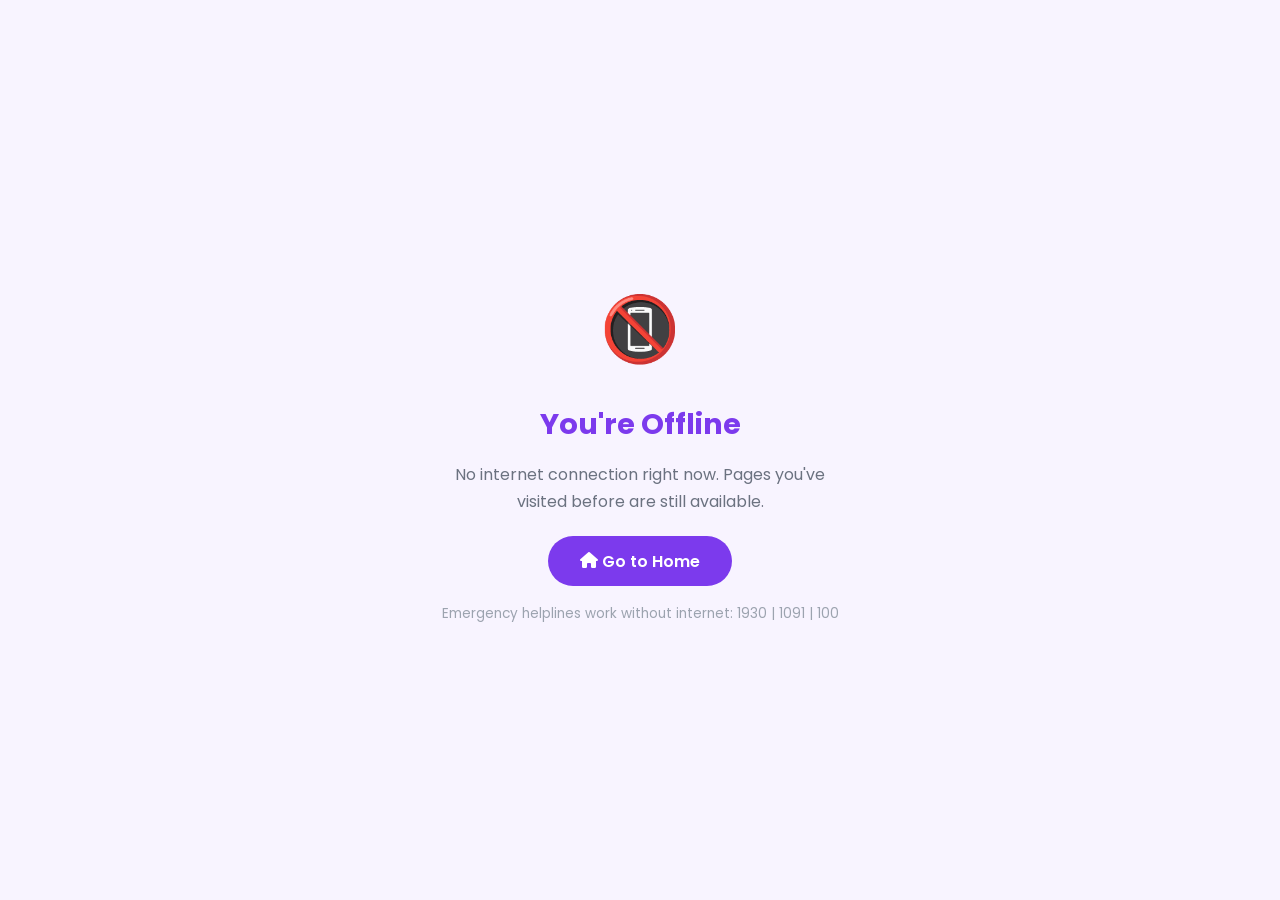
<file: offline.html>
<!DOCTYPE html>
<html lang="en">
<head>
  <meta charset="UTF-8"/>
  <meta name="viewport" content="width=device-width, initial-scale=1.0"/>
  <title>You're Offline – DigiSakhi</title>
  <link rel="stylesheet" href="css/styles.css"/>
  <link rel="stylesheet" href="https://cdnjs.cloudflare.com/ajax/libs/font-awesome/6.5.0/css/all.min.css"/>
  <link href="https://fonts.googleapis.com/css2?family=Poppins:wght@300;400;500;600;700&display=swap" rel="stylesheet"/>
</head>
<body style="display:flex;align-items:center;justify-content:center;min-height:100vh;background:#f8f4ff;text-align:center;padding:2rem;">
  <div>
    <div style="font-size:4rem;margin-bottom:1rem;">📵</div>
    <h1 style="color:#7c3aed;font-size:1.8rem;margin-bottom:.75rem;">You're Offline</h1>
    <p style="color:#6b7280;max-width:380px;margin:0 auto 2rem;">
      No internet connection right now. Pages you've visited before are still available.
    </p>
    <a href="/" style="background:#7c3aed;color:#fff;padding:.85rem 2rem;border-radius:50px;font-weight:600;text-decoration:none;font-family:'Poppins',sans-serif;">
      <i class="fas fa-home"></i> Go to Home
    </a>
    <br/><br/>
    <p style="color:#9ca3af;font-size:.85rem;">Emergency helplines work without internet: 1930 | 1091 | 100</p>
  </div>
</body>
</html>
</file>
<file: css/styles.css>
﻿/* ============================================
   DigiSakhi - CSS Stylesheet
   ============================================ */

/* ---- RESET & BASE ---- */
*, *::before, *::after { box-sizing: border-box; margin: 0; padding: 0; }
html { scroll-behavior: smooth; }
body {
  font-family: 'Poppins', sans-serif;
  background: #f8f4ff;
  color: #1e1b4b;
  line-height: 1.7;
  overflow-x: hidden;
}
a { text-decoration: none; color: inherit; }
ul { list-style: none; }
img { max-width: 100%; }
code { background: #f1f5f9; padding: 2px 6px; border-radius: 4px; font-size: 0.9em; }

/* ---- CSS VARIABLES ---- */
:root {
  --purple: #7c3aed;
  --purple-light: #ede9fe;
  --pink: #db2777;
  --pink-light: #fce7f3;
  --teal: #0d9488;
  --teal-light: #ccfbf1;
  --orange: #ea580c;
  --orange-light: #fff7ed;
  --green: #059669;
  --green-light: #d1fae5;
  --blue: #2563eb;
  --blue-light: #dbeafe;
  --yellow: #d97706;
  --yellow-light: #fef3c7;
  --dark: #1e1b4b;
  --text: #374151;
  --text-light: #6b7280;
  --border: #e5e7eb;
  --white: #ffffff;
  --shadow: 0 4px 24px rgba(124,58,237,0.08);
  --shadow-lg: 0 8px 40px rgba(124,58,237,0.15);
  --radius: 16px;
  --radius-sm: 8px;
}

/* ---- SCROLLBAR ---- */
::-webkit-scrollbar { width: 6px; }
::-webkit-scrollbar-track { background: #f1f5f9; }
::-webkit-scrollbar-thumb { background: var(--purple); border-radius: 3px; }

/* ---- CONTAINER ---- */
.container { max-width: 1200px; margin: 0 auto; padding: 0 1.5rem; }
.section { padding: 5rem 0; }
.bg-light { background: #f3f0ff; }

/* ---- SECTION HEADER ---- */
.section-header { text-align: center; margin-bottom: 3rem; }
.section-header h2 { font-size: 2.2rem; font-weight: 700; color: var(--dark); }
.section-header p { color: var(--text-light); font-size: 1.05rem; margin-top: .5rem; }
.section-tag {
  display: inline-block;
  background: var(--purple-light);
  color: var(--purple);
  font-size: .8rem;
  font-weight: 600;
  text-transform: uppercase;
  letter-spacing: 1px;
  padding: .3rem 1rem;
  border-radius: 50px;
  margin-bottom: .75rem;
}
.highlight { color: var(--purple); }

/* ---- BUTTONS ---- */
.btn {
  display: inline-flex;
  align-items: center;
  gap: .5rem;
  padding: .85rem 2rem;
  border-radius: 50px;
  font-size: 1rem;
  font-weight: 600;
  cursor: pointer;
  transition: all .3s ease;
  border: 2px solid transparent;
}
.btn-primary { background: var(--purple); color: #fff; }
.btn-primary:hover { background: #6d28d9; transform: translateY(-2px); box-shadow: 0 8px 20px rgba(124,58,237,.35); }
.btn-outline { background: transparent; color: var(--white); border-color: rgba(255,255,255,.6); }
.btn-outline:hover { background: rgba(255,255,255,.15); transform: translateY(-2px); }
.btn-complete { background: var(--green); color: #fff; padding: .65rem 1.5rem; margin-top: 1.5rem; border-radius: 8px; }
.btn-complete:hover { background: #047857; }
.btn-complete.completed { background: #6b7280; }
.btn-sm { padding: .55rem 1.3rem; font-size: .9rem; }

/* ---- NAVBAR ---- */
.navbar {
  position: fixed; top: 0; left: 0; right: 0; z-index: 1000;
  background: rgba(255,255,255,0.97);
  backdrop-filter: blur(12px);
  box-shadow: 0 2px 20px rgba(0,0,0,0.08);
  transition: all .3s ease;
  animation: navbarDrop .5s cubic-bezier(.4,0,.2,1) both;
}
.navbar.scrolled { box-shadow: 0 4px 30px rgba(0,0,0,0.12); }
.nav-container {
  width: 100%;
  max-width: 100%;
  padding: 0 2rem;
  display: flex;
  align-items: center;
  gap: 1.5rem;
  height: 72px;
}
.nav-logo {
  display: flex; align-items: center; gap: .5rem;
  font-size: 1.3rem; font-weight: 700; color: var(--purple);
  flex-shrink: 0;
  white-space: nowrap;
}
.nav-logo i { font-size: 1.5rem; }
.nav-links {
  display: flex; align-items: center;
  /* start from left, spread with small even gap */
  flex: 1;
  justify-content: flex-start;
  gap: .25rem;
  flex-wrap: nowrap;
}
.nav-links a {
  display: flex; align-items: center; gap: .35rem;
  padding: .5rem .85rem;
  border-radius: 8px;
  font-size: .88rem; font-weight: 500; color: var(--text);
  transition: all .2s ease;
  white-space: nowrap;
  position: relative;
}
.nav-links a i { font-size: .85rem; }
.nav-links a:hover, .nav-links a.active {
  background: var(--purple-light); color: var(--purple);
}
.hamburger { display: none; flex-direction: column; gap: 5px; cursor: pointer; background: none; border: none; padding: .4rem; flex-shrink: 0; margin-left: auto; }
.hamburger span { display: block; width: 24px; height: 2px; background: var(--purple); border-radius: 2px; transition: all .3s ease; }
.hamburger.open span:nth-child(1) { transform: rotate(45deg) translate(5px,5px); }
.hamburger.open span:nth-child(2) { opacity: 0; }
.hamburger.open span:nth-child(3) { transform: rotate(-45deg) translate(5px,-5px); }

/* ---- HERO ---- */
.hero {
  position: relative; min-height: 100vh;
  background: linear-gradient(135deg, #4c1d95 0%, #7c3aed 50%, #be185d 100%);
  display: flex; align-items: center; justify-content: center;
  text-align: center; overflow: hidden; padding: 9rem 1.5rem 4rem;
}
.hero-overlay { position: absolute; inset: 0; background: url("data:image/svg+xml,%3Csvg width='60' height='60' viewBox='0 0 60 60' xmlns='http://www.w3.org/2000/svg'%3E%3Cg fill='none' fill-rule='evenodd'%3E%3Cg fill='%23ffffff' fill-opacity='0.04'%3E%3Cpath d='M36 34v-4h-2v4h-4v2h4v4h2v-4h4v-2h-4zm0-30V0h-2v4h-4v2h4v4h2V6h4V4h-4zM6 34v-4H4v4H0v2h4v4h2v-4h4v-2H6zM6 4V0H4v4H0v2h4v4h2V6h4V4H6z'/%3E%3C/g%3E%3C/g%3E%3C/svg%3E"); }

/* Remove the pattern overlay when a video background is present */
.hero-video-bg ~ .hero-overlay { background: none; }
.hero-content { position: relative; z-index: 2; max-width: 750px; }
.hero-badge {
  display: inline-flex; align-items: center; gap: .5rem;
  background: rgba(255,255,255,.15); color: #fff;
  padding: .4rem 1.2rem; border-radius: 50px;
  font-size: .85rem; font-weight: 600; margin-bottom: 1.5rem;
  border: 1px solid rgba(255,255,255,.3);
}
.hero h1 { font-size: clamp(2.2rem, 5vw, 3.8rem); font-weight: 700; color: #fff; line-height: 1.2; margin-bottom: 1.25rem; }
.hero h1 .highlight { color: #fde68a; }
.hero-sub { font-size: 1.15rem; color: rgba(255,255,255,.9); max-width: 600px; margin: 0 auto 2.5rem; }
.hero-btns { display: flex; gap: 1rem; justify-content: center; flex-wrap: wrap; }
.hero .btn-outline { border-color: rgba(255,255,255,.6); color: #fff; }
.hero-shapes { position: absolute; inset: 0; pointer-events: none; }
.shape {
  position: absolute; border-radius: 50%;
  background: rgba(255,255,255,.06);
  animation: float 6s ease-in-out infinite;
}
.shape-1 { width: 300px; height: 300px; top: -100px; right: -80px; animation-delay: 0s; }
.shape-2 { width: 200px; height: 200px; bottom: 50px; left: -60px; animation-delay: 2s; }
.shape-3 { width: 150px; height: 150px; top: 40%; right: 10%; animation-delay: 4s; }
@keyframes float { 0%,100% { transform: translateY(0); } 50% { transform: translateY(-20px); } }

/* ---- MARQUEE ---- */
.marquee-bar { background: var(--purple); padding: .75rem 0; overflow: hidden; }
.marquee-track {
  display: flex; white-space: nowrap;
  animation: marquee 30s linear infinite;
  color: #fff; font-size: .9rem; font-weight: 500;
}
.marquee-track span { padding: 0 .5rem; }
.marquee-track i { margin-right: .4rem; color: #fde68a; }
@keyframes marquee { from { transform: translateX(0); } to { transform: translateX(-50%); } }

/* ---- ABOUT SECTION ---- */
.about-grid { display: grid; grid-template-columns: 1fr 1fr; gap: 4rem; align-items: center; }
.about-text .section-tag { margin-bottom: .75rem; }
.about-text h2 { font-size: 2rem; font-weight: 700; margin-bottom: 1rem; }
.about-text p { color: var(--text-light); margin-bottom: 1rem; }
.about-points { display: flex; flex-direction: column; gap: .6rem; margin-top: 1.5rem; }
.about-points li { display: flex; align-items: flex-start; gap: .6rem; color: var(--text); }
.about-points li i { color: var(--green); margin-top: .25rem; flex-shrink: 0; }

/* ---- PHONE MOCKUP ---- */
.about-visual { display: flex; justify-content: center; }
.phone-mockup { perspective: 1000px; }
.phone-frame {
  width: 240px; background: #1e1b4b; border-radius: 36px;
  padding: 16px 12px; box-shadow: 0 30px 80px rgba(124,58,237,.4);
  transform: rotateY(-8deg) rotateX(5deg);
  transition: transform .4s ease;
}
.phone-frame:hover { transform: rotateY(0deg) rotateX(0deg); }
.phone-screen { background: #fff; border-radius: 24px; overflow: hidden; padding: 12px; }
.phone-status-bar { display: flex; justify-content: space-between; font-size: .65rem; font-weight: 600; color: #1e1b4b; margin-bottom: 12px; }
.phone-app-icons { display: grid; grid-template-columns: repeat(4, 1fr); gap: 8px; margin-bottom: 12px; }
.app-icon { width: 44px; height: 44px; border-radius: 12px; display: flex; align-items: center; justify-content: center; color: #fff; font-size: 1.1rem; }
.phone-text { text-align: center; font-size: .75rem; font-weight: 700; color: var(--purple); letter-spacing: 1px; }

/* ---- TOPICS CARDS ---- */
.topics-grid { display: grid; grid-template-columns: repeat(auto-fit, minmax(260px, 1fr)); gap: 1.5rem; }
.topic-card {
  position: relative; padding: 2rem; border-radius: var(--radius);
  color: #fff; text-decoration: none; overflow: hidden;
  transition: transform .3s ease, box-shadow .3s ease;
  display: flex; flex-direction: column; gap: .8rem;
}
.topic-card:hover { transform: translateY(-6px); box-shadow: var(--shadow-lg); }
.card-purple { background: linear-gradient(135deg, #7c3aed, #4c1d95); }
.card-pink   { background: linear-gradient(135deg, #db2777, #9d174d); }
.card-teal   { background: linear-gradient(135deg, #0d9488, #134e4a); }
.card-orange { background: linear-gradient(135deg, #ea580c, #9a3412); }
.card-violet { background: linear-gradient(135deg, #8b5cf6, #5b21b6); }
.card-red    { background: linear-gradient(135deg, #dc2626, #991b1b); }
.topic-icon { width: 56px; height: 56px; background: rgba(255,255,255,.2); border-radius: 14px; display: flex; align-items: center; justify-content: center; font-size: 1.5rem; }
.topic-card h3 { font-size: 1.3rem; font-weight: 700; }
.topic-card p { font-size: .92rem; opacity: .9; flex: 1; }
.topic-lessons { font-size: .82rem; opacity: .8; display: flex; align-items: center; gap: .4rem; }
.card-arrow { position: absolute; bottom: 1.5rem; right: 1.5rem; width: 36px; height: 36px; background: rgba(255,255,255,.2); border-radius: 50%; display: flex; align-items: center; justify-content: center; transition: background .2s; }
.topic-card:hover .card-arrow { background: rgba(255,255,255,.35); }

/* ---- TIPS GRID ---- */
.tips-grid { display: grid; grid-template-columns: repeat(auto-fit, minmax(280px, 1fr)); gap: 1.5rem; }
.tip-item {
  background: #fff; padding: 2rem; border-radius: var(--radius);
  box-shadow: var(--shadow); position: relative; overflow: hidden;
  transition: transform .3s, box-shadow .3s;
}
.tip-item:hover { transform: translateY(-4px); box-shadow: var(--shadow-lg); }
.tip-num { position: absolute; top: 1rem; right: 1.2rem; font-size: 3rem; font-weight: 800; color: var(--purple-light); line-height: 1; }
.tip-icon { width: 52px; height: 52px; background: var(--purple-light); color: var(--purple); border-radius: 12px; display: flex; align-items: center; justify-content: center; font-size: 1.3rem; margin-bottom: 1rem; }
.tip-item h4 { font-size: 1.05rem; font-weight: 700; margin-bottom: .5rem; }
.tip-item p { font-size: .9rem; color: var(--text-light); }

/* ---- STATS BANNER ---- */
.stats-banner { background: linear-gradient(135deg, #4c1d95, #7c3aed); padding: 4rem 0; }
.stats-grid { display: grid; grid-template-columns: repeat(auto-fit, minmax(200px, 1fr)); gap: 2rem; text-align: center; }
.stat-number { font-size: 3rem; font-weight: 800; color: #fde68a; line-height: 1; }
.stat-label { font-size: .9rem; color: rgba(255,255,255,.85); margin-top: .4rem; }

/* ---- TESTIMONIALS ---- */
.testimonials-grid { display: grid; grid-template-columns: repeat(auto-fit, minmax(280px, 1fr)); gap: 1.5rem; }
.testimonial-card { background: #fff; padding: 2rem; border-radius: var(--radius); box-shadow: var(--shadow); position: relative; }
.quote-icon { color: var(--purple-light); font-size: 2rem; margin-bottom: .75rem; }
.testimonial-card p { font-size: .95rem; color: var(--text); font-style: italic; margin-bottom: 1.5rem; }
.testimonial-author { display: flex; align-items: center; gap: .75rem; }
.author-avatar { width: 44px; height: 44px; border-radius: 50%; display: flex; align-items: center; justify-content: center; font-weight: 700; color: #fff; font-size: 1.1rem; flex-shrink: 0; }
.testimonial-author strong { display: block; font-size: .95rem; }
.testimonial-author span { font-size: .82rem; color: var(--text-light); }

/* ---- HELPLINE STRIP ---- */
.helpline-strip { background: #1e1b4b; padding: 1rem 0; }
.helpline-content { display: flex; align-items: center; gap: 1.5rem; flex-wrap: wrap; color: #fff; font-size: .9rem; }
.helpline-content i { color: #fde68a; font-size: 1.1rem; }
.helpline-content a { color: #fde68a; font-weight: 700; text-decoration: none; }
.helpline-content a:hover { text-decoration: underline; }
@keyframes pulseAnim { 0%,100% { transform: scale(1); } 50% { transform: scale(1.2); } }
.pulse { animation: pulseAnim 2s infinite; }

/* ---- FOOTER ---- */
.footer { background: #0f0c29; color: rgba(255,255,255,.8); padding: 4rem 0 0; }
.footer-grid { display: grid; grid-template-columns: 2fr 1fr 1fr 1.5fr; gap: 2.5rem; padding-bottom: 3rem; }
.footer-brand .nav-logo { color: #fff; margin-bottom: 1rem; display: flex; }
.footer-brand p { font-size: .9rem; opacity: .7; }
.footer-social { display: flex; gap: .75rem; margin-top: 1.25rem; }
.footer-social a { width: 36px; height: 36px; background: rgba(255,255,255,.1); border-radius: 50%; display: flex; align-items: center; justify-content: center; color: #fff; font-size: .9rem; transition: background .2s; }
.footer-social a:hover { background: var(--purple); }
.footer-links h4, .footer-contact h4 { font-size: 1rem; font-weight: 600; color: #fff; margin-bottom: 1rem; }
.footer-links ul { display: flex; flex-direction: column; gap: .5rem; }
.footer-links a { font-size: .88rem; display: flex; align-items: center; gap: .4rem; opacity: .7; transition: opacity .2s; }
.footer-links a:hover { opacity: 1; color: #c084fc; }
.emergency-list { display: flex; flex-direction: column; gap: .6rem; }
.emergency-item { display: flex; align-items: center; gap: .7rem; font-size: .88rem; }
.emergency-item i { color: #c084fc; width: 16px; }
.emergency-item span { flex: 1; opacity: .7; }
.emergency-item strong { color: #fde68a; font-size: 1rem; }
.footer-bottom { border-top: 1px solid rgba(255,255,255,.1); padding: 1.5rem 0; text-align: center; font-size: .85rem; opacity: .6; }

/* ---- PAGE HERO ---- */
.page-hero {
  padding: 8rem 1.5rem 6rem;
  min-height: 70vh;
  text-align: center; position: relative; overflow: hidden;
}
.page-hero-purple { background: linear-gradient(135deg, #4c1d95, #7c3aed); }
.page-hero-pink   { background: linear-gradient(135deg, #9d174d, #db2777); }
.page-hero-teal   { background: linear-gradient(135deg, #134e4a, #0d9488); }
.page-hero-orange { background: linear-gradient(135deg, #9a3412, #ea580c); }
.page-hero-content { position: relative; z-index: 3; }
.page-hero-icon { width: 80px; height: 80px; background: rgba(255,255,255,.2); border-radius: 20px; display: flex; align-items: center; justify-content: center; font-size: 2.2rem; color: #fff; margin: 0 auto 1.5rem; position: relative; z-index: 3; }
.page-hero h1 { font-size: clamp(2rem, 4vw, 3rem); font-weight: 700; color: #fff; margin-bottom: .75rem; }
.page-hero p { font-size: 1.05rem; color: rgba(255,255,255,.9); max-width: 600px; margin: 0 auto; }
.breadcrumb { position: relative; z-index: 2; margin-top: 1.5rem; font-size: .85rem; color: rgba(255,255,255,.7); }
.breadcrumb a { color: rgba(255,255,255,.9); }
.breadcrumb i { margin: 0 .4rem; font-size: .7rem; }

/* ---- PROGRESS TRACKER ---- */
.progress-tracker { background: #fff; padding: 1.5rem 2rem; border-radius: var(--radius); box-shadow: var(--shadow); }
.progress-header { display: flex; justify-content: space-between; align-items: center; margin-bottom: 1rem; }
.progress-header h3 { font-size: 1rem; font-weight: 600; display: flex; align-items: center; gap: .5rem; color: var(--purple); }
.progress-text { font-size: .9rem; color: var(--text-light); }
.progress-bar-wrap { height: 10px; background: var(--purple-light); border-radius: 5px; overflow: hidden; }
.progress-bar-fill { height: 100%; background: linear-gradient(90deg, var(--purple), var(--pink)); border-radius: 5px; transition: width .6s ease; }

/* ---- LESSON CARDS ---- */
.lessons-layout { display: flex; flex-direction: column; gap: 1.25rem; }
.lesson-card { background: #fff; border-radius: var(--radius); box-shadow: var(--shadow); overflow: hidden; border-left: 4px solid var(--purple); transition: box-shadow .3s; }
.lesson-card:hover { box-shadow: var(--shadow-lg); }
.lesson-card.completed { border-left-color: var(--green); }
.lesson-header { display: flex; justify-content: space-between; align-items: center; padding: 1.25rem 1.75rem; cursor: pointer; user-select: none; }
.lesson-meta { display: flex; flex-direction: column; gap: .2rem; }
.lesson-num { font-size: .75rem; font-weight: 600; color: var(--text-light); text-transform: uppercase; letter-spacing: 1px; }
.lesson-header h3 { font-size: 1.1rem; font-weight: 600; color: var(--dark); }
.lesson-right { display: flex; align-items: center; gap: .75rem; }
.lesson-arrow { color: var(--text-light); transition: transform .3s ease; }
.lesson-card.open .lesson-arrow { transform: rotate(180deg); }
.lesson-badge { padding: .25rem .8rem; border-radius: 50px; font-size: .72rem; font-weight: 600; }
.badge-beginner    { background: #d1fae5; color: #065f46; }
.badge-intermediate{ background: #dbeafe; color: #1e40af; }
.badge-advanced    { background: #fce7f3; color: #9d174d; }
.lesson-body {
  display: block;
  max-height: 0;
  overflow: hidden;
  padding: 0 1.75rem;
  transition: max-height .4s cubic-bezier(.4,0,.2,1), padding .35s ease, opacity .3s ease;
  opacity: 0;
}
.lesson-card.open .lesson-body {
  display: block;
  max-height: 2000px;
  padding: 0 1.75rem 1.75rem;
  opacity: 1;
}
@keyframes fadeIn { from { opacity: 0; transform: translateY(-8px); } to { opacity: 1; transform: translateY(0); } }

/* ---- STEPS LIST ---- */
.steps-list { display: flex; flex-direction: column; gap: 1rem; margin: 1.25rem 0; }
.steps-list.compact { gap: .6rem; }
.step { display: flex; align-items: flex-start; gap: 1rem; }
.step-num { width: 32px; height: 32px; border-radius: 50%; background: var(--purple); color: #fff; display: flex; align-items: center; justify-content: center; font-weight: 700; font-size: .85rem; flex-shrink: 0; }
.step-text h5 { font-size: .95rem; font-weight: 600; margin-bottom: .2rem; }
.step-text p { font-size: .88rem; color: var(--text-light); }

/* ---- PARTS GRID ---- */
.parts-grid { display: grid; grid-template-columns: repeat(auto-fit, minmax(180px,1fr)); gap: 1rem; margin: 1.25rem 0; }
.part-item { padding: 1.25rem; background: #f8f4ff; border-radius: var(--radius-sm); text-align: center; }
.part-icon { width: 48px; height: 48px; border-radius: 12px; display: flex; align-items: center; justify-content: center; margin: 0 auto .75rem; font-size: 1.2rem; }
.part-item h5 { font-size: .9rem; font-weight: 600; margin-bottom: .3rem; }
.part-item p { font-size: .8rem; color: var(--text-light); }

/* ---- TWO COL INFO BOXES ---- */
.two-col { display: grid; grid-template-columns: 1fr 1fr; gap: 1.25rem; margin: 1.25rem 0; }
.info-box { padding: 1.5rem; border-radius: var(--radius-sm); }
.info-box h4 { font-size: 1rem; font-weight: 700; display: flex; align-items: center; gap: .5rem; margin-bottom: .75rem; }
.info-box ul, .info-box ol { padding-left: 1.2rem; display: flex; flex-direction: column; gap: .4rem; font-size: .88rem; color: var(--text); }
.box-green  { background: #d1fae5; }
.box-green h4 { color: #065f46; }
.box-blue   { background: #dbeafe; }
.box-blue h4 { color: #1e40af; }
.box-purple { background: #ede9fe; }
.box-purple h4 { color: #5b21b6; }
.box-teal   { background: #ccfbf1; }
.box-teal h4 { color: #134e4a; }
.box-orange { background: #fff7ed; }
.box-orange h4 { color: #9a3412; }
.box-yellow { background: #fef3c7; }
.box-yellow h4 { color: #92400e; }

/* ---- TIP & WARNING BOXES ---- */
.tip-box { display: flex; align-items: flex-start; gap: .6rem; padding: .9rem 1.1rem; background: #fffbeb; border: 1px solid #fde68a; border-radius: var(--radius-sm); font-size: .88rem; color: #92400e; margin-top: 1rem; }
.tip-box i { color: #d97706; flex-shrink: 0; margin-top: .15rem; }
.warning-box { display: flex; align-items: flex-start; gap: .6rem; padding: .9rem 1.1rem; background: #fff1f2; border: 1px solid #fecdd3; border-radius: var(--radius-sm); font-size: .88rem; color: #9f1239; margin-top: 1rem; }
.warning-box i { color: #e11d48; flex-shrink: 0; margin-top: .15rem; }

/* ---- APP TABLE ---- */
.app-table { border-radius: var(--radius-sm); overflow: hidden; border: 1px solid var(--border); margin: 1.25rem 0; }
.app-row { display: grid; grid-template-columns: 1.5fr 2fr 1fr; padding: .75rem 1rem; font-size: .88rem; align-items: center; }
.app-row-header { background: #f8f4ff; font-weight: 700; font-size: .8rem; text-transform: uppercase; letter-spacing: .5px; }
.app-row:not(.app-row-header) { border-top: 1px solid var(--border); }
.app-row:not(.app-row-header):hover { background: #faf5ff; }
.badge-safe { color: #065f46; background: #d1fae5; padding: .2rem .7rem; border-radius: 50px; font-size: .78rem; font-weight: 600; }
.badge-unsafe { color: #991b1b; background: #fee2e2; padding: .2rem .7rem; border-radius: 50px; font-size: .78rem; font-weight: 600; }

/* ---- CERTIFICATE ---- */
.certificate-banner {
  background: linear-gradient(135deg, #065f46, #059669);
  padding: 2.5rem; border-radius: var(--radius); margin-top: 2rem;
  display: flex; align-items: center; gap: 2rem; flex-wrap: wrap; color: #fff;
}
.cert-icon { font-size: 4rem; color: #fde68a; }
.certificate-banner h3 { font-size: 1.5rem; font-weight: 700; margin-bottom: .3rem; }
.certificate-banner p { opacity: .9; margin-bottom: 1rem; }

/* ---- SAFETY DO/DONT GRID ---- */
.safety-grid { display: grid; grid-template-columns: 1fr 1fr; gap: 1.5rem; }
.safety-do, .safety-dont { padding: 2rem; border-radius: var(--radius); }
.safety-do { background: #f0fdf4; border: 1px solid #bbf7d0; }
.safety-dont { background: #fff1f2; border: 1px solid #fecdd3; }
.safety-do h3 { color: #065f46; font-size: 1.1rem; font-weight: 700; display: flex; align-items: center; gap: .5rem; margin-bottom: 1rem; }
.safety-dont h3 { color: #9f1239; font-size: 1.1rem; font-weight: 700; display: flex; align-items: center; gap: .5rem; margin-bottom: 1rem; }
.do-list, .dont-list { display: flex; flex-direction: column; gap: .7rem; }
.do-list li, .dont-list li { display: flex; align-items: flex-start; gap: .7rem; font-size: .9rem; }
.do-list li i { color: #059669; flex-shrink: 0; margin-top: .2rem; }
.dont-list li i { color: #e11d48; flex-shrink: 0; margin-top: .2rem; }

/* ---- FRAUD CARDS ---- */
.alert-banner { background: #fef3c7; border-bottom: 2px solid #fde68a; padding: .9rem 0; }
.alert-content { display: flex; align-items: center; gap: .75rem; color: #92400e; font-size: .9rem; font-weight: 500; }
.alert-content i { color: #d97706; font-size: 1.1rem; }
.fraud-cards { display: grid; grid-template-columns: repeat(auto-fit, minmax(280px,1fr)); gap: 1.5rem; }
.fraud-card { background: #fff; padding: 1.75rem; border-radius: var(--radius); box-shadow: var(--shadow); transition: transform .3s; }
.fraud-card:hover { transform: translateY(-4px); box-shadow: var(--shadow-lg); }
.fraud-icon { width: 56px; height: 56px; border-radius: 14px; display: flex; align-items: center; justify-content: center; font-size: 1.4rem; margin-bottom: 1rem; }
.danger { background: #fee2e2; color: #dc2626; }
.fraud-card h4 { font-size: 1rem; font-weight: 700; margin-bottom: .5rem; }
.fraud-card p { font-size: .88rem; color: var(--text-light); margin-bottom: .75rem; }
.fraud-rule { display: flex; align-items: flex-start; gap: .5rem; padding: .7rem .9rem; background: #fff1f2; border-radius: var(--radius-sm); font-size: .82rem; color: #9f1239; font-weight: 500; }
.fraud-rule i { flex-shrink: 0; margin-top: .1rem; }

/* ---- PRIVACY GRID ---- */
.privacy-grid { display: grid; grid-template-columns: repeat(auto-fit, minmax(240px,1fr)); gap: 1.5rem; }
.privacy-card { background: #fff; padding: 1.75rem; border-radius: var(--radius); box-shadow: var(--shadow); }
.privacy-icon { width: 52px; height: 52px; background: var(--pink-light); color: var(--pink); border-radius: 14px; display: flex; align-items: center; justify-content: center; font-size: 1.3rem; margin-bottom: 1rem; }
.privacy-card h4 { font-size: 1rem; font-weight: 700; margin-bottom: .75rem; }
.privacy-card ul { display: flex; flex-direction: column; gap: .5rem; padding-left: 1rem; font-size: .88rem; color: var(--text); }
.privacy-card li { list-style: disc; }

/* ---- HARASSMENT SECTION ---- */
.harassment-layout { display: grid; grid-template-columns: 1fr 1fr; gap: 3rem; align-items: start; }
.harassment-info h4, .action-steps h4 { font-size: 1.2rem; font-weight: 700; margin-bottom: 1rem; }
.styled-list { display: flex; flex-direction: column; gap: .6rem; font-size: .92rem; color: var(--text); }
.styled-list li { display: flex; align-items: flex-start; gap: .6rem; }
.styled-list li i { color: var(--pink); flex-shrink: 0; margin-top: .2rem; }
.important-note { display: flex; align-items: flex-start; gap: 1rem; background: var(--purple-light); padding: 1.25rem; border-radius: var(--radius-sm); margin-top: 1.5rem; }
.important-note i { font-size: 1.5rem; color: var(--purple); flex-shrink: 0; }
.important-note strong { font-size: 1rem; display: block; margin-bottom: .3rem; color: var(--purple); }
.important-note p { font-size: .88rem; color: var(--text-light); margin: 0; }
.action-steps { display: flex; flex-direction: column; gap: 1rem; }
.action-step { display: flex; align-items: flex-start; gap: 1rem; background: #fff; padding: 1.25rem; border-radius: var(--radius-sm); box-shadow: var(--shadow); }
.action-num { width: 36px; height: 36px; border-radius: 50%; background: var(--pink); color: #fff; display: flex; align-items: center; justify-content: center; font-weight: 700; flex-shrink: 0; }
.action-step h5 { font-size: .95rem; font-weight: 700; margin-bottom: .2rem; }
.action-step p { font-size: .85rem; color: var(--text-light); margin: 0; }

/* ---- QUIZ ---- */
.quiz-container { background: #fff; border-radius: var(--radius); box-shadow: var(--shadow); padding: 2.5rem; max-width: 700px; margin: 0 auto; }
.quiz-progress-bar { height: 6px; background: var(--border); border-radius: 3px; margin-bottom: 2rem; overflow: hidden; }
.quiz-fill { height: 100%; background: linear-gradient(90deg, var(--purple), var(--pink)); border-radius: 3px; transition: width .4s ease; }
.quiz-question h3 { font-size: 1.2rem; font-weight: 700; margin-bottom: 1.5rem; }
.quiz-options { display: flex; flex-direction: column; gap: .75rem; }
.quiz-option {
  padding: 1rem 1.25rem; border: 2px solid var(--border); border-radius: var(--radius-sm);
  cursor: pointer; font-size: .95rem; font-weight: 500; transition: all .2s;
  display: flex; align-items: center; gap: .75rem;
}
.quiz-option:hover { border-color: var(--purple); background: var(--purple-light); }
.quiz-option.correct { border-color: var(--green); background: #d1fae5; color: #065f46; }
.quiz-option.wrong   { border-color: #e11d48; background: #fee2e2; color: #9f1239; }
.quiz-feedback { margin-top: 1.25rem; padding: 1rem; border-radius: var(--radius-sm); font-size: .9rem; font-weight: 500; }
.quiz-feedback.correct { background: #d1fae5; color: #065f46; }
.quiz-feedback.wrong   { background: #fee2e2; color: #9f1239; }
.quiz-nav { display: flex; justify-content: flex-end; margin-top: 1.5rem; }
.quiz-result { text-align: center; padding: 2rem; }
.quiz-score { font-size: 4rem; font-weight: 800; color: var(--purple); }
.quiz-result h3 { font-size: 1.5rem; font-weight: 700; margin-bottom: .5rem; }
.quiz-result p { color: var(--text-light); }

/* ---- SOCIAL MEDIA PAGE ---- */
.platform-grid { display: grid; grid-template-columns: repeat(auto-fit, minmax(200px,1fr)); gap: 1.25rem; }
.platform-card { background: #fff; padding: 1.5rem; border-radius: var(--radius); box-shadow: var(--shadow); text-align: center; transition: transform .3s; }
.platform-card:hover { transform: translateY(-4px); box-shadow: var(--shadow-lg); }
.platform-logo { width: 60px; height: 60px; border-radius: 16px; display: flex; align-items: center; justify-content: center; font-size: 1.6rem; color: #fff; margin: 0 auto 1rem; }
.platform-card h4 { font-size: 1rem; font-weight: 700; margin-bottom: .4rem; }
.platform-card p { font-size: .85rem; color: var(--text-light); margin-bottom: .75rem; }
.platform-uses { font-size: .78rem; background: var(--purple-light); color: var(--purple); padding: .25rem .75rem; border-radius: 50px; display: inline-block; font-weight: 600; }

.wa-grid { display: grid; grid-template-columns: repeat(auto-fit, minmax(260px,1fr)); gap: 1.5rem; }
.wa-feature { background: #fff; padding: 1.75rem; border-radius: var(--radius); box-shadow: var(--shadow); }
.wa-icon { width: 48px; height: 48px; background: #d1fae5; color: #059669; border-radius: 12px; display: flex; align-items: center; justify-content: center; font-size: 1.2rem; margin-bottom: 1rem; }
.wa-feature h4 { font-size: 1rem; font-weight: 700; margin-bottom: .75rem; }
.wa-rules { background: #fff; border-radius: var(--radius); padding: 2rem; box-shadow: var(--shadow); margin-top: 2rem; }
.wa-rules h3 { font-size: 1.1rem; font-weight: 700; display: flex; align-items: center; gap: .5rem; color: var(--dark); margin-bottom: 1.25rem; }
.rules-grid { display: grid; grid-template-columns: repeat(auto-fit, minmax(260px,1fr)); gap: 1rem; }
.rule-item { display: flex; align-items: flex-start; gap: .7rem; padding: .9rem 1rem; border-radius: var(--radius-sm); font-size: .88rem; }
.rule-danger { background: #fff1f2; color: #9f1239; }
.rule-danger i { color: #e11d48; flex-shrink: 0; }
.rule-safe { background: #f0fdf4; color: #065f46; }
.rule-safe i { color: #059669; flex-shrink: 0; }

.fb-grid { display: grid; grid-template-columns: 1fr 1fr; gap: 3rem; }
.fb-col h4 { font-size: 1.1rem; font-weight: 700; margin-bottom: 1rem; display: flex; align-items: center; gap: .5rem; }
.setting-list { display: flex; flex-direction: column; gap: 1rem; }
.setting-item { display: flex; align-items: flex-start; gap: 1rem; padding: 1rem; background: #f8f4ff; border-radius: var(--radius-sm); }
.setting-icon { width: 40px; height: 40px; background: var(--purple-light); color: var(--purple); border-radius: 10px; display: flex; align-items: center; justify-content: center; flex-shrink: 0; }
.setting-item strong { display: block; font-size: .9rem; margin-bottom: .2rem; }
.setting-item p { font-size: .82rem; color: var(--text-light); margin: 0; }
.sell-steps { display: flex; flex-direction: column; gap: .6rem; margin: 1rem 0; }
.sell-step { display: flex; align-items: flex-start; gap: .75rem; font-size: .88rem; }
.sell-step span { width: 26px; height: 26px; border-radius: 50%; background: var(--teal); color: #fff; display: flex; align-items: center; justify-content: center; font-weight: 700; font-size: .78rem; flex-shrink: 0; }
.sell-step p { margin: 0; color: var(--text); }

.fakenews-grid { display: grid; grid-template-columns: repeat(auto-fit, minmax(260px,1fr)); gap: 1.5rem; }
.fn-card { padding: 1.75rem; border-radius: var(--radius); }
.fn-red   { background: #fff1f2; border: 1px solid #fecdd3; }
.fn-green { background: #f0fdf4; border: 1px solid #bbf7d0; }
.fn-blue  { background: #eff6ff; border: 1px solid #bfdbfe; }
.fn-card h4 { font-size: 1rem; font-weight: 700; display: flex; align-items: center; gap: .5rem; margin-bottom: .75rem; }
.fn-red h4   { color: #9f1239; }
.fn-green h4 { color: #065f46; }
.fn-blue h4  { color: #1e40af; }
.fn-card ul  { display: flex; flex-direction: column; gap: .5rem; font-size: .88rem; padding-left: 1rem; }
.fn-card li  { list-style: disc; }

.shg-tips-grid { display: grid; grid-template-columns: repeat(auto-fit, minmax(280px,1fr)); gap: 1.5rem; }
.shg-tip { background: #fff; padding: 1.75rem; border-radius: var(--radius); box-shadow: var(--shadow); transition: transform .3s; }
.shg-tip:hover { transform: translateY(-4px); }
.shg-tip-icon { width: 52px; height: 52px; background: var(--teal-light); color: var(--teal); border-radius: 14px; display: flex; align-items: center; justify-content: center; font-size: 1.3rem; margin-bottom: 1rem; }
.shg-tip h4 { font-size: 1rem; font-weight: 700; margin-bottom: .4rem; }
.shg-tip p { font-size: .88rem; color: var(--text-light); }

/* ---- RESOURCES PAGE ---- */
.helpline-cards { display: grid; grid-template-columns: repeat(auto-fit, minmax(300px,1fr)); gap: 1.25rem; }
.helpline-card {
  display: flex; align-items: center; gap: 1.25rem;
  padding: 1.5rem; border-radius: var(--radius); border-left: 5px solid;
  background: #fff; box-shadow: var(--shadow); transition: transform .3s;
}
.helpline-card:hover { transform: translateY(-3px); box-shadow: var(--shadow-lg); }
.hc-red    { border-color: #e11d48; } .hc-red .hc-icon { background: #fee2e2; color: #e11d48; }
.hc-blue   { border-color: #2563eb; } .hc-blue .hc-icon { background: #dbeafe; color: #2563eb; }
.hc-purple { border-color: #7c3aed; } .hc-purple .hc-icon { background: #ede9fe; color: #7c3aed; }
.hc-green  { border-color: #059669; } .hc-green .hc-icon { background: #d1fae5; color: #059669; }
.hc-orange { border-color: #ea580c; } .hc-orange .hc-icon { background: #fff7ed; color: #ea580c; }
.hc-teal   { border-color: #0d9488; } .hc-teal .hc-icon { background: #ccfbf1; color: #0d9488; }
.hc-pink   { border-color: #db2777; } .hc-pink .hc-icon { background: #fce7f3; color: #db2777; }
.hc-indigo { border-color: #4f46e5; } .hc-indigo .hc-icon { background: #e0e7ff; color: #4f46e5; }
.hc-icon { width: 52px; height: 52px; border-radius: 12px; display: flex; align-items: center; justify-content: center; font-size: 1.3rem; flex-shrink: 0; }
.hc-info { flex: 1; }
.hc-info h4 { font-size: .95rem; font-weight: 700; margin-bottom: .2rem; }
.hc-info p { font-size: .82rem; color: var(--text-light); margin: 0; }
.hc-number { font-size: 1.6rem; font-weight: 800; color: var(--dark); text-decoration: none; transition: color .2s; }
.hc-number:hover { color: var(--purple); }

.apps-grid { display: grid; grid-template-columns: repeat(auto-fit, minmax(220px,1fr)); gap: 1.25rem; }
.app-rec-card { background: #fff; padding: 1.5rem; border-radius: var(--radius); box-shadow: var(--shadow); transition: transform .3s; }
.app-rec-card:hover { transform: translateY(-4px); box-shadow: var(--shadow-lg); }
.app-rec-icon { width: 56px; height: 56px; border-radius: 14px; display: flex; align-items: center; justify-content: center; font-size: 1.5rem; color: #fff; margin-bottom: 1rem; }
.app-rec-card h4 { font-size: .95rem; font-weight: 700; margin-bottom: .4rem; }
.app-rec-card p { font-size: .83rem; color: var(--text-light); margin-bottom: .75rem; }
.app-tag { display: inline-block; padding: .2rem .75rem; border-radius: 50px; font-size: .72rem; font-weight: 700; }
.app-tag-finance    { background: #dbeafe; color: #1e40af; }
.app-tag-government { background: #d1fae5; color: #065f46; }
.app-tag-health     { background: #fce7f3; color: #9d174d; }
.app-tag-safety     { background: #fee2e2; color: #991b1b; }
.app-tag-education  { background: #ede9fe; color: #5b21b6; }
.app-tag-agriculture{ background: #ccfbf1; color: #134e4a; }

/* ---- SCHEMES ACCORDION ---- */
.schemes-accordion { display: flex; flex-direction: column; gap: .75rem; }
.acc-item { background: #fff; border-radius: var(--radius-sm); box-shadow: var(--shadow); overflow: hidden; border-left: 4px solid var(--orange); }
.acc-header { display: flex; justify-content: space-between; align-items: center; padding: 1.1rem 1.5rem; cursor: pointer; user-select: none; }
.acc-title { display: flex; align-items: center; gap: .6rem; font-size: .95rem; font-weight: 600; color: var(--dark); }
.acc-title i { color: var(--orange); }
.acc-arrow { color: var(--text-light); transition: transform .3s; }
.acc-item.open .acc-arrow { transform: rotate(180deg); }
.acc-body {
  display: block;
  max-height: 0;
  overflow: hidden;
  padding: 0 1.5rem;
  transition: max-height .4s cubic-bezier(.4,0,.2,1), padding .4s ease, opacity .3s ease;
  opacity: 0;
}
.acc-item.open .acc-body {
  max-height: 600px;
  padding: 0 1.5rem 1.25rem;
  opacity: 1;
}
.acc-body p { font-size: .9rem; color: var(--text); margin-bottom: .75rem; }
.scheme-details { display: flex; gap: 2rem; flex-wrap: wrap; font-size: .85rem; color: var(--text-light); }
.scheme-details span { display: flex; align-items: center; gap: .4rem; }
.scheme-details i { color: var(--orange); }

/* ---- REPORTING ---- */
.report-steps-grid { display: grid; grid-template-columns: repeat(auto-fit, minmax(240px,1fr)); gap: 1.5rem; margin-bottom: 2rem; }
.report-method { background: #fff; padding: 2rem; border-radius: var(--radius); box-shadow: var(--shadow); text-align: center; }
.report-icon { width: 64px; height: 64px; background: var(--orange-light); color: var(--orange); border-radius: 16px; display: flex; align-items: center; justify-content: center; font-size: 1.6rem; margin: 0 auto 1rem; }
.report-method h4 { font-size: 1rem; font-weight: 700; margin-bottom: .5rem; }
.report-method p { font-size: .88rem; color: var(--text-light); margin-bottom: 1rem; }
.evidence-guide { background: #fff; border-radius: var(--radius); padding: 2rem; box-shadow: var(--shadow); }
.evidence-guide h4 { font-size: 1rem; font-weight: 700; display: flex; align-items: center; gap: .5rem; margin-bottom: 1.25rem; }
.evidence-grid { display: grid; grid-template-columns: repeat(auto-fit, minmax(200px,1fr)); gap: .75rem; }
.ev-item { display: flex; align-items: center; gap: .6rem; padding: .75rem 1rem; background: #f8f4ff; border-radius: var(--radius-sm); font-size: .88rem; }
.ev-item i { color: var(--orange); }

.training-grid { display: grid; grid-template-columns: repeat(auto-fit, minmax(240px,1fr)); gap: 1.5rem; }
.training-card { background: #fff; padding: 1.75rem; border-radius: var(--radius); box-shadow: var(--shadow); }
.training-icon { width: 52px; height: 52px; background: var(--orange-light); color: var(--orange); border-radius: 14px; display: flex; align-items: center; justify-content: center; font-size: 1.3rem; margin-bottom: 1rem; }
.training-card h4 { font-size: 1rem; font-weight: 700; margin-bottom: .5rem; }
.training-card p { font-size: .88rem; color: var(--text-light); margin-bottom: .5rem; }

.share-cards { display: grid; grid-template-columns: repeat(auto-fit, minmax(240px,1fr)); gap: 1.5rem; }
.share-card { background: #fff; padding: 2rem; border-radius: var(--radius); box-shadow: var(--shadow); text-align: center; }
.share-card > i { font-size: 2.5rem; color: var(--purple); margin-bottom: 1rem; display: block; }
.share-card h4 { font-size: 1rem; font-weight: 700; margin-bottom: .5rem; }
.share-card p { font-size: .88rem; color: var(--text-light); margin-bottom: 1rem; }
.share-card .btn-outline { border-color: var(--purple); color: var(--purple); }
.share-card .btn-outline:hover { background: var(--purple); color: #fff; }

/* ---- RESPONSIVE ---- */
@media (max-width: 1024px) {
  .footer-grid { grid-template-columns: 1fr 1fr; }
  .about-grid  { grid-template-columns: 1fr; }
  .about-visual { display: none; }
}


@media (max-width: 1280px) {
  .nav-links a { font-size: .8rem; padding: .45rem .6rem; }
  .nav-logo { font-size: 1.15rem; }
}
@media (max-width: 1100px) {
  .hamburger { display: flex; }
  .nav-links {
    position: fixed; top: 72px; left: 0; right: 0;
    background: #fff; flex-direction: column; padding: 1rem 1.5rem 2rem;
    box-shadow: 0 8px 24px rgba(0,0,0,.1); gap: .25rem;
    transform: translateY(-120%); opacity: 0; pointer-events: none;
    transition: all .35s ease;
    flex: unset; justify-content: flex-start;
    /* Allow scroll if many items on small screens */
    max-height: calc(100vh - 72px);
    overflow-y: auto;
    z-index: 999;
  }
  .nav-links.open { transform: translateY(0); opacity: 1; pointer-events: all; }
  .nav-links a { padding: .75rem 1rem; border-radius: 10px; font-size: 1rem; white-space: normal; }

  .hero h1 { font-size: 2.2rem; }
  .hero-btns { flex-direction: column; align-items: center; }
  .section { padding: 3.5rem 0; }
  .section-header h2 { font-size: 1.8rem; }

  .page-hero { padding: 7rem 1.5rem 4rem; min-height: 50vh; }
  .page-hero h1 { font-size: 2rem; }

  .safety-grid   { grid-template-columns: 1fr; }
  .two-col       { grid-template-columns: 1fr; }
  .harassment-layout { grid-template-columns: 1fr; }
  .fb-grid       { grid-template-columns: 1fr; }
  .footer-grid   { grid-template-columns: 1fr; }
  .helpline-content { flex-direction: column; align-items: flex-start; gap: .6rem; }
  .certificate-banner { flex-direction: column; text-align: center; }
  .app-row { grid-template-columns: 1.5fr 2fr; }
  .app-row span:last-child:not(.badge-safe):not(.badge-unsafe) { display: none; }
  .stats-grid { grid-template-columns: 1fr 1fr; }
}

@media (max-width: 480px) {
  .hero {
    padding: 5rem 1rem 3rem;
    min-height: 100svh;
    min-height: 100vh; /* fallback */
  }
  .page-hero { min-height: 40vh; padding: 6rem 1rem 3rem; }
  .page-hero h1 { font-size: 1.6rem; }
  .page-hero p { font-size: .9rem; }
  .page-hero-icon { font-size: 2rem; width: 56px; height: 56px; }
  .section { padding: 2.5rem 0; }
  .section-header h2 { font-size: 1.4rem; }
  .section-header p { font-size: .88rem; }
  .container { padding: 0 1rem; }
  .topics-grid { grid-template-columns: 1fr; }
  .tips-grid { grid-template-columns: 1fr; }
  .fraud-cards { grid-template-columns: 1fr; }
  .helpline-cards { grid-template-columns: 1fr; }
  .stats-grid { grid-template-columns: 1fr; }
  .hc-number { font-size: 1.3rem; }
  .lesson-header { padding: 1rem 1.2rem; }
  .lesson-body { padding: 0 1.2rem 1.2rem; }
  /* Navbar */
  .nav-container { padding: 0 .75rem; gap: .5rem; height: 60px; }
  .nav-logo span { font-size: 1.05rem; }
  .dark-toggle { width: 32px; height: 32px; font-size: .9rem; }
  .lang-btn { width: 32px; height: 32px; font-size: .95rem; }
  /* Hero */
  .hero-badge { font-size: .75rem; padding: .3rem .9rem; }
  .hero h1 { font-size: 1.8rem; }
  .hero-sub { font-size: .92rem; }
  .hero-btns .btn { padding: .65rem 1.2rem; font-size: .88rem; }
  /* Cards */
  .topic-card { padding: 1.25rem; }
  .testimonial-card { padding: 1.25rem; }
  /* Footer */
  .footer-grid { gap: 1.5rem; }
  /* Feedback form */
  form { padding: 1.25rem; }
  .form-card-header { padding: 1.25rem; }
  /* Stats */
  .stat-number { font-size: 2rem; }
  /* Marquee */
  .marquee-track { font-size: .78rem; }
}

/* ---- PRINT STYLES ---- */
@media print {
  .navbar, .hero, .marquee-bar, .helpline-strip, .footer, .breadcrumb { display: none; }
  .page-hero { padding: 1rem 0; background: none !important; color: #000 !important; }
  .page-hero h1, .page-hero p { color: #000 !important; }
  .section { padding: 1rem 0; }
  .helpline-cards { grid-template-columns: 1fr 1fr; }
  .helpline-card { box-shadow: none; border: 1px solid #ccc; }
}

/* ============================================
   DYNAMIC PLATFORM CARDS - Social Media Page
   ============================================ */

/* Clickable card enhancements */
.platform-card-clickable {
  cursor: pointer;
  position: relative;
  transition: transform .25s ease, box-shadow .25s ease, border-color .25s ease;
  border: 2px solid transparent;
}
.platform-card-clickable:hover {
  transform: translateY(-6px);
  box-shadow: 0 12px 36px rgba(124,58,237,0.18);
  border-color: var(--purple);
}
.platform-card-clickable.active {
  border-color: var(--purple);
  box-shadow: 0 0 0 4px rgba(124,58,237,0.15);
  transform: translateY(-4px);
}
.platform-tap-hint {
  display: flex;
  align-items: center;
  justify-content: center;
  gap: .4rem;
  margin-top: .9rem;
  padding: .45rem 1rem;
  background: var(--purple-light);
  color: var(--purple);
  border-radius: 50px;
  font-size: .78rem;
  font-weight: 700;
  letter-spacing: .3px;
  transition: background .2s;
}
.platform-card-clickable:hover .platform-tap-hint,
.platform-card-clickable.active .platform-tap-hint {
  background: var(--purple);
  color: #fff;
}

/* ---- Platform Detail Panel ---- */
.platform-detail-panel {
  margin-top: 2.5rem;
  opacity: 0;
  transform: translateY(16px);
  transition: opacity .35s ease, transform .35s ease;
  border-radius: var(--radius);
  overflow: hidden;
  box-shadow: var(--shadow-lg);
}
.platform-detail-panel.pdp-visible {
  opacity: 1;
  transform: translateY(0);
}

/* Header strip */
.pdp-header {
  display: flex;
  align-items: center;
  gap: 1.25rem;
  padding: 1.75rem 2rem;
  position: relative;
  color: #fff;
}
.pdp-logo {
  width: 64px;
  height: 64px;
  background: rgba(255,255,255,.2);
  border-radius: 18px;
  display: flex;
  align-items: center;
  justify-content: center;
  font-size: 1.9rem;
  flex-shrink: 0;
}
.pdp-title-area h3 {
  font-size: 1.5rem;
  font-weight: 700;
  color: #fff;
  margin-bottom: .2rem;
}
.pdp-title-area p {
  font-size: .95rem;
  color: rgba(255,255,255,.85);
}
.pdp-close {
  position: absolute;
  top: 1.1rem;
  right: 1.1rem;
  background: rgba(255,255,255,.2);
  border: none;
  color: #fff;
  width: 34px;
  height: 34px;
  border-radius: 50%;
  cursor: pointer;
  display: flex;
  align-items: center;
  justify-content: center;
  font-size: 1rem;
  transition: background .2s;
}
.pdp-close:hover { background: rgba(255,255,255,.4); }

/* Body */
.pdp-body {
  background: #fff;
  padding: 2rem;
  display: flex;
  flex-direction: column;
  gap: 1.4rem;
}
.pdp-about {
  font-size: .95rem;
  color: var(--text);
  line-height: 1.7;
  border-left: 4px solid var(--purple-light);
  padding-left: 1rem;
}

/* Features list */
.pdp-features h5 {
  font-size: .9rem;
  font-weight: 700;
  color: var(--dark);
  display: flex;
  align-items: center;
  gap: .4rem;
  margin-bottom: .75rem;
}
.pdp-features h5 i { color: var(--yellow); }
.pdp-features ul {
  display: grid;
  grid-template-columns: repeat(auto-fit, minmax(200px,1fr));
  gap: .5rem;
}
.pdp-features li {
  display: flex;
  align-items: flex-start;
  gap: .5rem;
  font-size: .88rem;
  color: var(--text);
}
.pdp-features li i { color: var(--green); flex-shrink: 0; margin-top: .2rem; }

/* Tip box */
.pdp-tip {
  display: flex;
  align-items: flex-start;
  gap: .75rem;
  background: #fffbeb;
  border: 1px solid #fde68a;
  border-radius: var(--radius-sm);
  padding: 1rem 1.2rem;
  font-size: .88rem;
  color: #92400e;
}
.pdp-tip i { color: #d97706; font-size: 1.1rem; flex-shrink: 0; margin-top: .1rem; }

/* Safety note */
.pdp-safety {
  display: flex;
  align-items: flex-start;
  gap: .75rem;
  background: #fff1f2;
  border: 1px solid #fecdd3;
  border-radius: var(--radius-sm);
  padding: 1rem 1.2rem;
  font-size: .88rem;
  color: #9f1239;
}
.pdp-safety i { color: #e11d48; font-size: 1.1rem; flex-shrink: 0; margin-top: .1rem; }

/* Download section */
.pdp-download-section {
  background: var(--purple-light);
  border-radius: var(--radius-sm);
  padding: 1.4rem;
}
.pdp-download-section h5 {
  font-size: .9rem;
  font-weight: 700;
  color: var(--purple);
  display: flex;
  align-items: center;
  gap: .4rem;
  margin-bottom: 1rem;
}
.pdp-btn-row {
  display: flex;
  gap: .75rem;
  flex-wrap: wrap;
}
.pdp-btn {
  display: inline-flex;
  align-items: center;
  gap: .5rem;
  padding: .75rem 1.6rem;
  border-radius: 50px;
  font-size: .92rem;
  font-weight: 700;
  text-decoration: none;
  transition: all .25s ease;
  cursor: pointer;
}
.pdp-btn-primary {
  background: var(--purple);
  color: #fff;
  box-shadow: 0 4px 14px rgba(124,58,237,.3);
}
.pdp-btn-primary:hover {
  background: #6d28d9;
  transform: translateY(-2px);
  box-shadow: 0 8px 20px rgba(124,58,237,.4);
}
.pdp-btn-secondary {
  background: #1e1b4b;
  color: #fff;
}
.pdp-btn-secondary:hover {
  background: #312e81;
  transform: translateY(-2px);
}
.pdp-btn-web {
  background: #fff;
  color: var(--purple);
  border: 2px solid var(--purple);
}
.pdp-btn-web:hover {
  background: var(--purple);
  color: #fff;
  transform: translateY(-2px);
}

/* Mobile adjustments */
@media (max-width: 600px) {
  .pdp-header  { padding: 1.25rem; gap: .9rem; }
  .pdp-logo    { width: 50px; height: 50px; font-size: 1.4rem; }
  .pdp-body    { padding: 1.25rem; }
  .pdp-btn-row { flex-direction: column; }
  .pdp-btn     { justify-content: center; }
}

/* ============================================
   SMARTPHONE USAGE GUIDE — TABBED SECTION
   ============================================ */

/* ---- Tab Button Row ---- */
.usage-tabs {
  display: flex;
  flex-wrap: wrap;
  gap: .6rem;
  margin-bottom: 2rem;
  justify-content: center;
}
.utab-btn {
  display: flex;
  align-items: center;
  gap: .5rem;
  padding: .65rem 1.2rem;
  border: 2px solid var(--border);
  border-radius: 50px;
  background: #fff;
  color: var(--text);
  font-family: 'Poppins', sans-serif;
  font-size: .85rem;
  font-weight: 600;
  cursor: pointer;
  transition: all .25s ease;
  white-space: nowrap;
}
.utab-btn i { font-size: .95rem; }
.utab-btn:hover {
  border-color: var(--purple);
  color: var(--purple);
  background: var(--purple-light);
  transform: translateY(-2px);
}
.utab-btn.active {
  background: var(--purple);
  border-color: var(--purple);
  color: #fff;
  box-shadow: 0 4px 16px rgba(124,58,237,.3);
  transform: translateY(-2px);
}

/* ---- Tab Panels ---- */
.utab-panels { position: relative; }
.utab-panel {
  display: none;
  border-radius: var(--radius);
  overflow: hidden;
  box-shadow: var(--shadow-lg);
  animation: fadeSlideIn .35s ease;
}
.utab-panel.active { display: block; }
@keyframes fadeSlideIn {
  from { opacity: 0; transform: translateY(12px); }
  to   { opacity: 1; transform: translateY(0); }
}

/* Panel header strip */
.utab-panel-header {
  display: flex;
  align-items: center;
  gap: 1.25rem;
  padding: 1.75rem 2rem;
  color: #fff;
}
.utab-panel-header > i {
  font-size: 2.2rem;
  background: rgba(255,255,255,.2);
  width: 64px; height: 64px;
  border-radius: 16px;
  display: flex; align-items: center; justify-content: center;
  flex-shrink: 0;
}
.utab-panel-header h3 { font-size: 1.4rem; font-weight: 700; color: #fff; margin-bottom: .2rem; }
.utab-panel-header p  { font-size: .9rem; color: rgba(255,255,255,.85); margin: 0; }

/* Panel body */
.utab-panel-body {
  background: #fff;
  padding: 2rem;
  display: flex;
  flex-direction: column;
  gap: 1.5rem;
}
.utab-intro-text {
  font-size: .95rem;
  color: var(--text);
  background: var(--purple-light);
  padding: 1rem 1.25rem;
  border-radius: var(--radius-sm);
  border-left: 4px solid var(--purple);
}

/* Nav buttons at bottom of each panel */
.utab-nav-buttons {
  display: flex;
  justify-content: space-between;
  align-items: center;
  padding-top: 1.25rem;
  border-top: 1px solid var(--border);
  margin-top: .5rem;
  gap: .75rem;
  flex-wrap: wrap;
}
.btn-outline-dark {
  background: transparent;
  color: var(--text);
  border: 2px solid var(--border);
  border-radius: 50px;
  padding: .55rem 1.3rem;
  font-size: .9rem;
  font-weight: 600;
  cursor: pointer;
  display: inline-flex;
  align-items: center;
  gap: .4rem;
  font-family: 'Poppins', sans-serif;
  transition: all .25s;
}
.btn-outline-dark:hover { border-color: var(--purple); color: var(--purple); background: var(--purple-light); }

/* ---- Shared List Styles ---- */
.check-list {
  display: flex;
  flex-direction: column;
  gap: .55rem;
  padding: 0;
}
.check-list li {
  display: flex;
  align-items: flex-start;
  gap: .6rem;
  font-size: .9rem;
  color: var(--text);
  list-style: none;
}
.check-list li i { color: var(--green); flex-shrink: 0; margin-top: .22rem; }

/* ---- TAB 1: Gesture Grid ---- */
.gesture-grid {
  display: grid;
  grid-template-columns: repeat(auto-fit, minmax(180px, 1fr));
  gap: 1rem;
}
.gesture-card {
  background: #f8f4ff;
  border-radius: var(--radius-sm);
  padding: 1.25rem 1rem;
  text-align: center;
  border: 1px solid #ede9fe;
  transition: transform .25s, box-shadow .25s;
}
.gesture-card:hover { transform: translateY(-3px); box-shadow: var(--shadow); }
.gesture-icon { font-size: 2rem; margin-bottom: .6rem; line-height: 1; }
.gesture-card h5 { font-size: .95rem; font-weight: 700; color: var(--purple); margin-bottom: .4rem; }
.gesture-card p  { font-size: .83rem; color: var(--text-light); line-height: 1.5; }

/* ---- TAB 2: Settings Accordion ---- */
.settings-accordion { display: flex; flex-direction: column; gap: .65rem; }
.sacc-item {
  border: 1px solid var(--border);
  border-radius: var(--radius-sm);
  overflow: hidden;
  background: #fff;
}
.sacc-header {
  display: flex;
  justify-content: space-between;
  align-items: center;
  padding: 1rem 1.25rem;
  cursor: pointer;
  font-size: .93rem;
  font-weight: 600;
  color: var(--dark);
  user-select: none;
  background: #fafafa;
  transition: background .2s;
}
.sacc-header:hover { background: var(--purple-light); color: var(--purple); }
.sacc-header span { display: flex; align-items: center; gap: .55rem; }
.sacc-header span i { color: var(--teal); }
.sacc-header > i { color: var(--text-light); transition: transform .3s; font-size: .85rem; }
.sacc-item.open .sacc-header > i { transform: rotate(180deg); }
.sacc-item.open .sacc-header { background: var(--purple-light); color: var(--purple); }
.sacc-body {
  display: block;
  max-height: 0;
  overflow: hidden;
  padding: 0 1.25rem;
  transition: max-height .4s cubic-bezier(.4,0,.2,1), padding .35s ease, opacity .3s ease;
  opacity: 0;
  border-top: 1px solid var(--border);
}
.sacc-item.open .sacc-body {
  max-height: 600px;
  padding: 1.1rem 1.25rem;
  opacity: 1;
}

/* ---- TAB 3: Security Grid ---- */
.security-grid {
  display: grid;
  grid-template-columns: repeat(auto-fit, minmax(280px, 1fr));
  gap: 1.25rem;
}
.sec-card {
  padding: 1.5rem;
  border-radius: var(--radius-sm);
  border-left: 4px solid;
}
.sec-green  { background: #f0fdf4; border-color: #059669; }
.sec-blue   { background: #eff6ff; border-color: #2563eb; }
.sec-purple { background: #f5f3ff; border-color: #7c3aed; }
.sec-orange { background: #fff7ed; border-color: #ea580c; }
.sec-red    { background: #fff1f2; border-color: #e11d48; }
.sec-teal   { background: #f0fdfa; border-color: #0d9488; }
.sec-icon {
  width: 46px; height: 46px;
  border-radius: 12px;
  display: flex; align-items: center; justify-content: center;
  font-size: 1.2rem;
  margin-bottom: .85rem;
  background: rgba(0,0,0,.06);
}
.sec-green  .sec-icon { color: #059669; }
.sec-blue   .sec-icon { color: #2563eb; }
.sec-purple .sec-icon { color: #7c3aed; }
.sec-orange .sec-icon { color: #ea580c; }
.sec-red    .sec-icon { color: #e11d48; }
.sec-teal   .sec-icon { color: #0d9488; }
.sec-card h4 { font-size: 1rem; font-weight: 700; margin-bottom: .5rem; }
.sec-card p  { font-size: .88rem; color: var(--text); margin-bottom: .5rem; }

/* Permissions table */
.perm-table { margin-top: .75rem; border-radius: var(--radius-sm); overflow: hidden; border: 1px solid var(--border); font-size: .82rem; }
.perm-row { display: grid; grid-template-columns: 1.4fr 1.3fr 1.3fr; padding: .55rem .8rem; align-items: center; }
.perm-header { background: #f5f3ff; font-weight: 700; font-size: .75rem; text-transform: uppercase; letter-spacing: .4px; color: var(--purple); }
.perm-row:not(.perm-header) { border-top: 1px solid var(--border); color: var(--text); }
.perm-row span:nth-child(2) { color: #059669; font-weight: 600; }
.perm-row span:nth-child(3) { color: #e11d48; font-weight: 600; }

/* ---- TAB 4: Google Tools Grid ---- */
.google-tools-grid {
  display: grid;
  grid-template-columns: repeat(auto-fit, minmax(250px, 1fr));
  gap: 1.25rem;
}
.gtool-card {
  background: #f8fafc;
  border-radius: var(--radius-sm);
  padding: 1.4rem;
  border: 1px solid var(--border);
  transition: transform .25s, box-shadow .25s;
}
.gtool-card:hover { transform: translateY(-3px); box-shadow: var(--shadow); background: #fff; }
.gtool-icon {
  width: 52px; height: 52px;
  border-radius: 14px;
  display: flex; align-items: center; justify-content: center;
  font-size: 1.4rem; color: #fff;
  margin-bottom: 1rem;
}
.gtool-card h4 { font-size: .97rem; font-weight: 700; margin-bottom: .4rem; color: var(--dark); }
.gtool-card p  { font-size: .85rem; color: var(--text-light); margin-bottom: .65rem; line-height: 1.55; }
.gtool-tip {
  display: flex; align-items: flex-start; gap: .45rem;
  font-size: .8rem; color: #92400e;
  background: #fffbeb; border: 1px solid #fde68a;
  padding: .55rem .8rem; border-radius: 6px;
}
.gtool-tip i { flex-shrink: 0; color: #d97706; margin-top: .1rem; }

/* ---- TAB 5: Backup Grid ---- */
.backup-intro {
  display: flex; align-items: flex-start; gap: .75rem;
  background: #eff6ff; border: 1px solid #bfdbfe;
  border-radius: var(--radius-sm); padding: 1rem 1.25rem;
  font-size: .9rem; color: #1e40af;
}
.backup-intro i { font-size: 1.2rem; color: #2563eb; flex-shrink: 0; margin-top: .15rem; }
.backup-grid {
  display: grid;
  grid-template-columns: repeat(auto-fit, minmax(260px, 1fr));
  gap: 1.25rem;
}
.backup-card {
  background: #f8fafc;
  border-radius: var(--radius-sm);
  padding: 1.5rem;
  border: 1px solid var(--border);
}
.backup-icon {
  width: 50px; height: 50px;
  border-radius: 14px;
  display: flex; align-items: center; justify-content: center;
  font-size: 1.4rem;
  margin-bottom: .85rem;
}
.backup-card h4 { font-size: .97rem; font-weight: 700; margin-bottom: .4rem; }
.backup-card p  { font-size: .85rem; color: var(--text-light); margin-bottom: .65rem; }
.restore-note {
  background: #f0fdf4; border: 1px solid #bbf7d0;
  border-radius: var(--radius-sm); padding: 1.25rem 1.5rem;
}
.restore-note h4 { font-size: 1rem; font-weight: 700; color: #065f46; display: flex; align-items: center; gap: .5rem; margin-bottom: .5rem; }
.restore-note p  { font-size: .9rem; color: #065f46; margin: 0; }

/* ---- TAB 6: Accessibility Grid ---- */
.access-grid {
  display: grid;
  grid-template-columns: repeat(auto-fit, minmax(240px, 1fr));
  gap: 1.1rem;
}
.access-card {
  background: #f8fafc;
  border-radius: var(--radius-sm);
  padding: 1.4rem;
  border: 1px solid var(--border);
  transition: transform .25s;
}
.access-card:hover { transform: translateY(-3px); box-shadow: var(--shadow); background: #fff; }
.access-icon {
  width: 46px; height: 46px;
  background: var(--green-light);
  color: var(--green);
  border-radius: 12px;
  display: flex; align-items: center; justify-content: center;
  font-size: 1.2rem;
  margin-bottom: .8rem;
}
.access-card h4   { font-size: .95rem; font-weight: 700; margin-bottom: .35rem; }
.access-card p    { font-size: .85rem; color: var(--text-light); margin-bottom: .4rem; line-height: 1.5; }
.access-path {
  font-size: .78rem;
  color: var(--purple);
  background: var(--purple-light);
  padding: .4rem .7rem;
  border-radius: 6px;
  font-weight: 500;
  margin: 0;
}

/* ---- TAB 7: Emergency Features Grid ---- */
.emergency-features-grid {
  display: grid;
  grid-template-columns: repeat(auto-fit, minmax(280px, 1fr));
  gap: 1.25rem;
}
.emf-card {
  border-radius: var(--radius-sm);
  padding: 1.5rem;
  position: relative;
  overflow: hidden;
  border-left: 4px solid;
}
.emf-red    { background: #fff1f2; border-color: #e11d48; }
.emf-blue   { background: #eff6ff; border-color: #2563eb; }
.emf-orange { background: #fff7ed; border-color: #ea580c; }
.emf-purple { background: #f5f3ff; border-color: #7c3aed; }
.emf-green  { background: #f0fdf4; border-color: #059669; }
.emf-teal   { background: #f0fdfa; border-color: #0d9488; }
.emf-num {
  position: absolute; top: .9rem; right: 1.1rem;
  font-size: 2.8rem; font-weight: 800; line-height: 1;
  opacity: .08; color: #000;
}
.emf-icon {
  width: 46px; height: 46px;
  border-radius: 12px;
  display: flex; align-items: center; justify-content: center;
  font-size: 1.2rem; margin-bottom: .85rem;
  background: rgba(0,0,0,.07);
}
.emf-red    .emf-icon { color: #e11d48; }
.emf-blue   .emf-icon { color: #2563eb; }
.emf-orange .emf-icon { color: #ea580c; }
.emf-purple .emf-icon { color: #7c3aed; }
.emf-green  .emf-icon { color: #059669; }
.emf-teal   .emf-icon { color: #0d9488; }
.emf-card h4 { font-size: 1rem; font-weight: 700; margin-bottom: .45rem; }
.emf-card p  { font-size: .88rem; color: var(--text); margin-bottom: .4rem; }

/* ---- TAB 8: Troubleshooting List ---- */
.trouble-list { display: flex; flex-direction: column; gap: 1rem; }
.trouble-item {
  border-radius: var(--radius-sm);
  overflow: hidden;
  border: 1px solid var(--border);
  box-shadow: 0 2px 8px rgba(0,0,0,.04);
}
.trouble-q {
  display: flex; align-items: center; gap: .65rem;
  padding: 1rem 1.25rem;
  background: #1e1b4b;
  color: #fff;
  font-size: .93rem;
  font-weight: 600;
  cursor: pointer;
  user-select: none;
  transition: background .2s;
}
.trouble-q:hover { background: #312e81; }
.trouble-q i { color: #c084fc; font-size: 1rem; flex-shrink: 0; }
.trouble-a {
  padding: 1.1rem 1.25rem;
  background: #fff;
  border-top: 1px solid var(--border);
}

/* ---- Responsive ---- */
@media (max-width: 768px) {
  .usage-tabs { gap: .4rem; }
  .utab-btn span { display: none; }
  .utab-btn { padding: .7rem; border-radius: 12px; font-size: 1.1rem; }
  .utab-btn i { font-size: 1.1rem; margin: 0; }
  .utab-panel-header { padding: 1.25rem; gap: .8rem; }
  .utab-panel-header > i { width: 48px; height: 48px; font-size: 1.4rem; }
  .utab-panel-body { padding: 1.25rem; }
  .security-grid,
  .emergency-features-grid { grid-template-columns: 1fr; }
  .gesture-grid { grid-template-columns: repeat(2, 1fr); }
  .perm-row { grid-template-columns: 1.5fr 1.2fr; }
  .perm-row span:last-child { display: none; }
  .utab-nav-buttons { justify-content: center; }
}
@media (max-width: 480px) {
  .gesture-grid { grid-template-columns: repeat(2, 1fr); }
  .google-tools-grid,
  .backup-grid,
  .access-grid { grid-template-columns: 1fr; }
}

/* ============================================
   FEEDBACK / SURVEY PAGE
   ============================================ */
/* Two-column layout */
.feedback-layout {
  display: grid;
  grid-template-columns: 1fr 1.6fr;
  gap: 3rem;
  align-items: start;
}

/* Info cards (left column) */
.feedback-info {
  display: flex;
  flex-direction: column;
  gap: 1.1rem;
  position: sticky;
  top: 90px;
}

.finfo-card {
  display: flex;
  align-items: flex-start;
  gap: 1rem;
  background: #fff;
  border-radius: var(--radius-sm);
  padding: 1.2rem 1.3rem;
  box-shadow: var(--shadow);
  border: 1px solid var(--border);
  transition: transform .2s;
}
.finfo-card:hover { transform: translateY(-2px); }

.finfo-icon {
  width: 46px; height: 46px; flex-shrink: 0;
  border-radius: 12px;
  display: flex; align-items: center; justify-content: center;
  font-size: 1.15rem;
}
.finfo-card h4 { font-size: .95rem; font-weight: 700; margin-bottom: .25rem; }
.finfo-card p  { font-size: .85rem; color: var(--text-light); margin: 0; line-height: 1.5; }

/* Form card (right column) */
.feedback-form-wrap { width: 100%; }

.form-card {
  background: #fff;
  border-radius: var(--radius);
  box-shadow: var(--shadow-lg);
  overflow: hidden;
  border: 1px solid var(--border);
}

.form-card-header {
  background: linear-gradient(135deg, #7c3aed, #a855f7);
  padding: 2rem 2.5rem;
  text-align: center;
  color: #fff;
}
.form-card-header i    { font-size: 2.5rem; margin-bottom: .75rem; display: block; opacity: .9; }
.form-card-header h3   { font-size: 1.5rem; font-weight: 700; margin-bottom: .3rem; }
.form-card-header p    { font-size: .95rem; opacity: .85; margin: 0; }

/* Form fields */
form { padding: 2rem 2.5rem; }

.form-group { margin-bottom: 1.5rem; }

.form-label {
  display: flex;
  align-items: center;
  gap: .45rem;
  font-size: .9rem;
  font-weight: 600;
  color: var(--dark);
  margin-bottom: .55rem;
}
.form-label i { color: var(--purple); }

.optional-badge {
  margin-left: auto;
  background: #f3f4f6;
  color: var(--text-light);
  font-size: .72rem;
  font-weight: 500;
  padding: .2rem .65rem;
  border-radius: 20px;
}
.required-badge {
  margin-left: auto;
  background: var(--pink-light);
  color: var(--pink);
  font-size: .72rem;
  font-weight: 600;
  padding: .2rem .65rem;
  border-radius: 20px;
}

.form-input {
  width: 100%;
  padding: .75rem 1rem;
  border: 2px solid var(--border);
  border-radius: var(--radius-sm);
  font-family: 'Poppins', sans-serif;
  font-size: .92rem;
  color: var(--dark);
  background: #fafafa;
  transition: border-color .2s, box-shadow .2s;
  outline: none;
}
.form-input:focus {
  border-color: var(--purple);
  box-shadow: 0 0 0 3px rgba(124,58,237,.1);
  background: #fff;
}
.form-select { cursor: pointer; appearance: none; background-image: url("data:image/svg+xml,%3Csvg xmlns='http://www.w3.org/2000/svg' width='12' height='8' viewBox='0 0 12 8'%3E%3Cpath d='M1 1l5 5 5-5' stroke='%237c3aed' stroke-width='2' fill='none' stroke-linecap='round'/%3E%3C/svg%3E"); background-repeat: no-repeat; background-position: right 1rem center; padding-right: 2.5rem; }
.form-textarea { resize: vertical; min-height: 100px; }

/* Radio group */
.radio-group {
  display: flex;
  flex-direction: column;
  gap: .6rem;
}
.radio-group.radio-inline {
  flex-direction: row;
  flex-wrap: wrap;
  gap: .6rem;
}

.radio-option {
  display: flex;
  align-items: center;
  gap: .5rem;
  cursor: pointer;
}
.radio-option input[type="radio"] { display: none; }
.radio-option span {
  display: flex;
  align-items: center;
  gap: .5rem;
  padding: .6rem 1.1rem;
  border: 2px solid var(--border);
  border-radius: 8px;
  font-size: .88rem;
  font-weight: 500;
  color: var(--text);
  background: #fafafa;
  cursor: pointer;
  transition: all .2s;
  width: 100%;
}
.radio-option span i { color: var(--purple); }
.radio-group.radio-inline .radio-option span { width: auto; }
.radio-option input[type="radio"]:checked + span {
  border-color: var(--purple);
  background: var(--purple-light);
  color: var(--purple);
  font-weight: 600;
}
.radio-option:hover span {
  border-color: var(--purple);
  background: var(--purple-light);
}

/* Star rating */
.star-rating {
  display: flex;
  align-items: center;
  gap: .35rem;
  flex-wrap: wrap;
}
.star-btn {
  background: none;
  border: none;
  font-size: 2rem;
  color: #d1d5db;
  cursor: pointer;
  transition: color .15s, transform .15s;
  padding: 0;
  line-height: 1;
}
.star-btn:hover,
.star-btn.active { color: #f59e0b; transform: scale(1.15); }
.star-label {
  font-size: .85rem;
  font-weight: 600;
  color: var(--text-light);
  margin-left: .5rem;
}

/* Submit button */
.form-submit-btn {
  width: 100%;
  justify-content: center;
  padding: 1rem;
  font-size: 1.05rem;
  border-radius: var(--radius-sm);
  margin-top: .5rem;
}
.form-submit-btn:disabled { opacity: .7; cursor: not-allowed; transform: none !important; }

/* Small privacy note */
.form-note {
  text-align: center;
  font-size: .78rem;
  color: var(--text-light);
  margin-top: .8rem;
  display: flex;
  align-items: center;
  justify-content: center;
  gap: .4rem;
}
.form-note i { color: var(--green); }

/* Success screen */
.form-success {
  padding: 3rem 2rem;
  text-align: center;
}
.success-icon {
  font-size: 4rem;
  color: var(--green);
  margin-bottom: 1rem;
}
.form-success h3 { font-size: 1.6rem; font-weight: 700; margin-bottom: .75rem; }
.form-success p  { color: var(--text-light); font-size: 1rem; max-width: 400px; margin: 0 auto; }

/* Responsive */
@media (max-width: 900px) {
  .feedback-layout { grid-template-columns: 1fr; }
  .feedback-info { position: static; }
}
@media (max-width: 600px) {
  form { padding: 1.5rem; }
  .form-card-header { padding: 1.5rem; }
}

/* ============================================
   QUIZ SCORE SUBMISSION TOAST
   ============================================ */
.quiz-score-toast {
  position: fixed;
  bottom: 1.5rem;
  right: 1.5rem;
  background: #fff;
  border-radius: var(--radius-sm);
  box-shadow: 0 8px 32px rgba(0,0,0,.18);
  border-left: 4px solid var(--purple);
  padding: 1rem 1.3rem;
  display: flex;
  align-items: center;
  gap: .75rem;
  max-width: 340px;
  z-index: 9999;
  animation: toastSlideIn .4s ease;
}
.quiz-score-toast i { font-size: 1.4rem; color: var(--purple); flex-shrink: 0; }
.quiz-score-toast p { font-size: .85rem; color: var(--text); margin: 0; line-height: 1.4; }
.quiz-score-toast strong { color: var(--dark); }
@keyframes toastSlideIn {
  from { opacity: 0; transform: translateY(20px); }
  to   { opacity: 1; transform: translateY(0); }
}


/* ============================================
   LANGUAGE SWITCHER — SINGLE CLEAN DEFINITION
   ============================================ */

/* Wrapper — injected before nav-logo by translate.js */
.lang-switcher {
  position: relative;
  flex-shrink: 0;
  margin-right: .75rem;
}

/* Globe trigger button */
.lang-btn {
  display: flex;
  align-items: center;
  justify-content: center;
  width: 38px;
  height: 38px;
  border: none;
  background: var(--purple-light);
  color: var(--purple);
  border-radius: 50%;
  font-size: 1.1rem;
  cursor: pointer;
  transition: background .2s, transform .2s;
}
.lang-btn:hover,
.lang-switcher.open .lang-btn {
  background: var(--purple);
  color: #fff;
  transform: scale(1.05);
}

/* Dropdown panel */
.lang-dropdown {
  position: absolute;
  top: calc(100% + 8px);
  left: 0;
  min-width: 210px;
  max-width: calc(100vw - 1.5rem);
  background: #fff;
  border-radius: 12px;
  box-shadow: 0 8px 32px rgba(0,0,0,.15);
  opacity: 0;
  visibility: hidden;
  transform: translateY(-8px);
  transition: opacity .2s ease, transform .2s ease, visibility .2s;
  z-index: 1100;
  overflow: hidden;
}
.lang-switcher.open .lang-dropdown {
  opacity: 1;
  visibility: visible;
  transform: translateY(0);
}

/* Header label inside dropdown */
.lang-dropdown-header {
  font-size: .72rem;
  font-weight: 700;
  color: var(--text-light);
  text-transform: uppercase;
  letter-spacing: .6px;
  padding: .6rem 1rem .4rem;
  border-bottom: 1px solid var(--border);
}

/* Each language option */
.lang-option {
  display: flex;
  align-items: center;
  gap: .6rem;
  width: 100%;
  padding: .6rem 1rem;
  background: none;
  border: none;
  cursor: pointer;
  font-family: 'Poppins', sans-serif;
  text-align: left;
  transition: background .15s;
}
.lang-option:hover  { background: var(--purple-light); }
.lang-option.active { background: var(--purple-light); }
.lang-option.active .lang-native,
.lang-option.active .lang-english { color: var(--purple); font-weight: 700; }

.lang-flag    { font-size: 1.1rem; line-height: 1; flex-shrink: 0; }
.lang-native  { font-size: .88rem; font-weight: 600; color: var(--dark); }
.lang-english { font-size: .72rem; color: var(--text-light); margin-left: auto; }

/* Mobile */
@media (max-width: 1100px) {
  .lang-switcher { margin-right: .3rem; }
  .lang-dropdown { left: 0; right: auto; min-width: 195px; }
}




/* ============================================
   FILE COMPLAINT SECTION — EXPANDED STYLES
   ============================================ */

/* Urgent bar at the top */
.fc-urgent-bar {
  display: flex;
  align-items: center;
  gap: 1rem;
  background: linear-gradient(135deg, #dc2626, #b91c1c);
  color: #fff;
  padding: 1rem 1.5rem;
  border-radius: 12px;
  margin-bottom: 2.5rem;
  flex-wrap: wrap;
}
.fc-urgent-bar i { font-size: 1.4rem; flex-shrink: 0; }
.fc-urgent-bar span { flex: 1; font-size: 0.95rem; }
.fc-urgent-call {
  background: #fff;
  color: #dc2626;
  font-weight: 700;
  padding: 0.5rem 1.25rem;
  border-radius: 50px;
  white-space: nowrap;
  font-size: 0.9rem;
  transition: all 0.2s;
}
.fc-urgent-call:hover { background: #fef2f2; }

/* Crime category tab bar */
.fc-tabs {
  display: flex;
  gap: 0.6rem;
  flex-wrap: wrap;
  margin-bottom: 2rem;
}
.fc-tab {
  display: inline-flex;
  align-items: center;
  gap: 0.45rem;
  padding: 0.6rem 1.2rem;
  border: 2px solid var(--border);
  border-radius: 50px;
  background: #fff;
  color: var(--text);
  font-size: 0.88rem;
  font-weight: 500;
  cursor: pointer;
  transition: all 0.2s ease;
  font-family: 'Poppins', sans-serif;
}
.fc-tab:hover { border-color: #dc2626; color: #dc2626; }
.fc-tab.active { background: #dc2626; color: #fff; border-color: #dc2626; }

/* Tab panels */
.fc-panel { display: none; }
.fc-panel.active { display: block; }

/* Two-column panel layout */
.fc-panel-grid {
  display: grid;
  grid-template-columns: 1fr 340px;
  gap: 2rem;
  align-items: start;
}
@media (max-width: 900px) {
  .fc-panel-grid { grid-template-columns: 1fr; }
}

/* Left card — step-by-step */
.fc-steps-card {
  background: #fff;
  border-radius: var(--radius);
  box-shadow: var(--shadow);
  overflow: hidden;
}
.fc-steps-header {
  display: flex;
  align-items: center;
  gap: 1rem;
  padding: 1.5rem;
  color: #fff;
}
.fc-steps-header > i { font-size: 2rem; flex-shrink: 0; }
.fc-steps-header h3 { font-size: 1.1rem; margin: 0 0 0.25rem; }
.fc-steps-header p  { font-size: 0.85rem; opacity: 0.9; margin: 0; }
.fc-steps-body { padding: 1.5rem; display: flex; flex-direction: column; gap: 1.2rem; }

/* Each numbered step */
.fc-step {
  display: flex;
  gap: 1rem;
  align-items: flex-start;
}
.fc-step-num {
  background: var(--purple);
  color: #fff;
  font-weight: 700;
  font-size: 0.9rem;
  width: 2rem;
  height: 2rem;
  border-radius: 50%;
  display: flex;
  align-items: center;
  justify-content: center;
  flex-shrink: 0;
  margin-top: 0.1rem;
}
.fc-step strong { display: block; color: var(--dark); margin-bottom: 0.2rem; }
.fc-step p      { color: var(--text-light); font-size: 0.88rem; margin: 0; }

/* Right info column */
.fc-info-col { display: flex; flex-direction: column; gap: 1.25rem; }

.fc-tip-box {
  background: #fff;
  border-left: 4px solid #dc2626;
  border-radius: var(--radius-sm);
  padding: 1.2rem;
  box-shadow: var(--shadow);
}
.fc-tip-title {
  font-weight: 700;
  color: #dc2626;
  margin-bottom: 0.5rem;
  display: flex;
  align-items: center;
  gap: 0.4rem;
}
.fc-tip-box p { font-size: 0.88rem; color: var(--text); margin: 0; }

.fc-law-box {
  background: #f3f0ff;
  border-radius: var(--radius-sm);
  padding: 1.2rem;
}
.fc-law-title {
  font-weight: 700;
  color: var(--purple);
  margin-bottom: 0.75rem;
  display: flex;
  align-items: center;
  gap: 0.4rem;
}
.fc-law-box ul { list-style: none; padding: 0; display: flex; flex-direction: column; gap: 0.4rem; }
.fc-law-box li { font-size: 0.85rem; color: var(--text); }
.fc-law-box strong { color: var(--dark); }

.fc-portal-box { display: flex; flex-direction: column; gap: 0.6rem; }
.fc-portal-btn {
  display: flex;
  align-items: center;
  gap: 0.5rem;
  background: var(--purple);
  color: #fff;
  padding: 0.7rem 1.1rem;
  border-radius: 8px;
  font-size: 0.88rem;
  font-weight: 600;
  transition: opacity 0.2s, transform 0.2s;
}
.fc-portal-btn:hover { opacity: 0.88; transform: translateY(-2px); }
.fc-portal-call { background: #dc2626; }

/* All portals grid */
.fc-portals-section {
  margin-top: 3.5rem;
}
.fc-portals-section > h3 {
  font-size: 1.2rem;
  color: var(--dark);
  margin-bottom: 1.5rem;
  display: flex;
  align-items: center;
  gap: 0.5rem;
}
.fc-portals-grid {
  display: grid;
  grid-template-columns: repeat(auto-fill, minmax(280px, 1fr));
  gap: 1rem;
}
.fc-portal-card {
  display: flex;
  align-items: flex-start;
  gap: 1rem;
  background: #fff;
  border-radius: var(--radius);
  padding: 1.25rem;
  box-shadow: var(--shadow);
  transition: all 0.25s ease;
  position: relative;
}
.fc-portal-card:hover { transform: translateY(-3px); box-shadow: var(--shadow-lg); }
.fc-portal-card-icon {
  width: 44px;
  height: 44px;
  border-radius: 10px;
  color: #fff;
  display: flex;
  align-items: center;
  justify-content: center;
  font-size: 1.1rem;
  flex-shrink: 0;
}
.fc-portal-card-body { flex: 1; }
.fc-portal-card-body strong { display: block; color: var(--dark); font-size: 0.95rem; }
.fc-portal-card-body span  { display: block; color: var(--purple); font-size: 0.8rem; font-weight: 600; margin: 0.15rem 0 0.4rem; }
.fc-portal-card-body p     { color: var(--text-light); font-size: 0.82rem; margin: 0; line-height: 1.5; }
.fc-ext-icon { color: var(--text-light); font-size: 0.75rem; margin-top: 0.25rem; flex-shrink: 0; }

/* Emergency helpline cards */
.fc-helplines { margin-top: 3.5rem; }
.fc-helplines > h3 {
  font-size: 1.2rem;
  color: var(--dark);
  margin-bottom: 1.5rem;
  display: flex;
  align-items: center;
  gap: 0.5rem;
}
.fc-helplines-grid {
  display: grid;
  grid-template-columns: repeat(auto-fill, minmax(200px, 1fr));
  gap: 1rem;
}
.fc-helpline-card {
  background: #fff;
  border-radius: var(--radius);
  padding: 1.5rem 1.25rem;
  box-shadow: var(--shadow);
  border-top: 4px solid var(--hc, #7c3aed);
  text-align: center;
  transition: all 0.25s ease;
  display: block;
}
.fc-helpline-card:hover { transform: translateY(-3px); box-shadow: var(--shadow-lg); }
.fc-hl-num {
  font-size: 1.8rem;
  font-weight: 700;
  color: var(--hc, #7c3aed);
  line-height: 1;
  margin-bottom: 0.4rem;
}
.fc-hl-label {
  font-size: 0.9rem;
  font-weight: 600;
  color: var(--dark);
  margin-bottom: 0.35rem;
}
.fc-hl-note {
  font-size: 0.78rem;
  color: var(--text-light);
  line-height: 1.4;
}

@media (max-width: 768px) {
  .fc-tabs { gap: 0.4rem; }
  .fc-tab  { font-size: 0.8rem; padding: 0.5rem 0.9rem; }
  .fc-helplines-grid { grid-template-columns: repeat(2, 1fr); }
  .fc-portals-grid   { grid-template-columns: 1fr; }
  .fc-urgent-bar     { flex-direction: column; text-align: center; }
}


/* ============================================
   AI SAFETY PAGE — NEW ELEMENTS
   ============================================ */

.ai-help-tip {
  margin-top: 0.75rem;
  background: var(--purple-light);
  color: var(--purple);
  padding: 0.5rem 0.75rem;
  border-radius: 6px;
  font-size: 0.8rem;
  font-weight: 500;
}
.ai-help-tip i { margin-right: 0.3rem; }

/* Chat mockup */
.ai-fake-whatsapp {
  border-radius: 12px;
  overflow: hidden;
  box-shadow: 0 2px 12px rgba(0,0,0,0.12);
  background: #f0f2f5;
  border-top: 3px solid #25d366;
}
.ai-whatsapp-header {
  background: #25d366;
  color: #fff;
  padding: 0.6rem 1rem;
  display: flex;
  align-items: center;
  gap: 0.6rem;
}
.ai-chat-avatar {
  width: 34px; height: 34px;
  border-radius: 50%;
  display: flex; align-items: center; justify-content: center;
  font-weight: 700; color: #fff; font-size: 1rem;
  flex-shrink: 0;
}
.ai-chat-name  { font-weight: 600; font-size: 0.9rem; display: block; }
.ai-chat-status{ font-size: 0.75rem; opacity: 0.85; display: block; }
.ai-chat-body  { padding: 0.75rem; display: flex; flex-direction: column; gap: 0.5rem; min-height: 160px; }

.ai-msg {
  max-width: 82%;
  padding: 0.5rem 0.75rem;
  border-radius: 10px;
  font-size: 0.85rem;
  line-height: 1.45;
  position: relative;
}
.ai-msg-incoming {
  background: #fff;
  align-self: flex-start;
  border-bottom-left-radius: 2px;
}
.ai-msg-outgoing {
  background: #dcf8c6;
  align-self: flex-end;
  border-bottom-right-radius: 2px;
  text-align: right;
}
.ai-msg-time {
  display: block;
  font-size: 0.7rem;
  color: #999;
  margin-top: 0.2rem;
}
.ai-voice-msg {
  display: flex;
  align-items: center;
  gap: 0.4rem;
  color: #25d366;
}
.ai-voice-bar {
  display: inline-block;
  width: 60px; height: 6px;
  background: linear-gradient(90deg,#25d366 40%,#d1d5db 40%);
  border-radius: 3px;
}
.ai-msg-transcript {
  font-size: 0.78rem;
  color: #555;
  background: #fef3c7;
  border-left: 3px solid #f59e0b;
  padding: 0.4rem 0.6rem;
  border-radius: 0 6px 6px 0;
  margin: 0 0.5rem;
  font-style: italic;
}
.ai-blackmail-warning {
  background: #fef2f2;
  border: 1px solid #fca5a5;
  border-radius: 8px;
  padding: 0.6rem 0.75rem;
  font-size: 0.8rem;
  color: #dc2626;
  font-weight: 600;
}

.ai-message-warning {
  display: flex;
  align-items: flex-start;
  gap: 1rem;
  background: #fef2f2;
  border: 2px solid #fca5a5;
  border-radius: var(--radius);
  padding: 1.5rem;
  margin-top: 2rem;
}
.ai-message-warning > i { color: #dc2626; font-size: 1.4rem; flex-shrink: 0; margin-top: 0.1rem; }
.ai-message-warning strong { color: #dc2626; }


/* ============================================
   SOCIAL MEDIA SAFETY GUIDE — SCREENSHOT MOCKUPS
   ============================================ */

.sm-safety-grid {
  display: grid;
  grid-template-columns: repeat(auto-fill, minmax(min(320px,100%), 1fr));
  gap: 2rem;
}

.sm-guide-card {
  background: #fff;
  border-radius: var(--radius);
  box-shadow: var(--shadow);
  overflow: hidden;
}

.sm-guide-header {
  display: flex;
  align-items: center;
  gap: 1rem;
  padding: 1.25rem 1.5rem;
  color: #fff;
}
.sm-guide-header > i { font-size: 1.8rem; flex-shrink: 0; }
.sm-guide-header h4 { font-size: 1rem; margin: 0 0 0.2rem; font-weight: 700; }
.sm-guide-header p  { font-size: 0.8rem; opacity: 0.9; margin: 0; }

/* Phone mockup frame */
.sm-screenshot-mockup {
  padding: 1rem;
  background: #f1f5f9;
}
.sm-phone-ui {
  background: #fff;
  border-radius: 12px;
  overflow: hidden;
  box-shadow: 0 2px 12px rgba(0,0,0,0.12);
}
.sm-phone-topbar {
  display: flex;
  align-items: center;
  gap: 0.5rem;
  padding: 0.6rem 1rem;
  color: #fff;
  font-size: 0.85rem;
  font-weight: 600;
}
.sm-phone-body {
  padding: 0.75rem;
  display: flex;
  flex-direction: column;
  gap: 0.5rem;
  min-height: 160px;
}

/* Settings rows */
.sm-setting-row {
  display: flex;
  align-items: center;
  justify-content: space-between;
  padding: 0.5rem 0.25rem;
  border-bottom: 1px solid #f1f5f9;
  font-size: 0.82rem;
}
.sm-setting-row.active-setting { background: #fafafa; border-radius: 6px; padding: 0.5rem 0.5rem; }
.sm-setting-left { display: flex; align-items: center; gap: 0.5rem; color: var(--dark); }
.sm-setting-left i { color: var(--purple); width: 16px; }
.sm-setting-note {
  font-size: 0.75rem;
  color: #059669;
  background: #f0fdf4;
  padding: 0.4rem 0.6rem;
  border-radius: 6px;
  border-left: 3px solid #059669;
}

/* Toggle switches */
.sm-toggle {
  width: 36px; height: 20px;
  border-radius: 10px;
  position: relative;
  flex-shrink: 0;
}
.sm-toggle.on  { background: #059669; }
.sm-toggle.off { background: #d1d5db; }
.sm-toggle span {
  position: absolute;
  top: 2px;
  width: 16px; height: 16px;
  background: #fff;
  border-radius: 50%;
  transition: left 0.2s;
}
.sm-toggle.on  span { left: 18px; }
.sm-toggle.off span { left: 2px; }

/* Badge */
.sm-badge {
  background: var(--purple-light);
  color: var(--purple);
  font-size: 0.72rem;
  font-weight: 600;
  padding: 0.2rem 0.6rem;
  border-radius: 50px;
  white-space: nowrap;
}

/* Warning label */
.sm-warning-label {
  display: flex;
  align-items: flex-start;
  gap: 0.4rem;
  font-size: 0.75rem;
  color: #dc2626;
  background: #fef2f2;
  padding: 0.5rem 0.6rem;
  border-radius: 6px;
  font-weight: 500;
}
.sm-warning-label i { flex-shrink: 0; margin-top: 0.1rem; }

/* Fake profile */
.sm-fake-profile {
  display: flex;
  align-items: center;
  gap: 0.75rem;
  padding: 0.25rem 0;
}
.sm-fake-avatar {
  width: 40px; height: 40px;
  border-radius: 50%;
  display: flex; align-items: center; justify-content: center;
  color: #fff;
  font-size: 1.1rem;
  flex-shrink: 0;
}
.sm-fake-stats {
  display: flex;
  gap: 1rem;
}
.sm-fake-stats > div { text-align: center; font-size: 0.75rem; }
.sm-fake-stats strong { display: block; font-size: 0.9rem; color: var(--dark); }
.sm-fake-stats span { color: var(--text-light); }
.sm-fake-bio {
  font-size: 0.8rem;
  color: var(--text);
  line-height: 1.6;
}

/* Action menu (block/report) */
.sm-action-menu {
  display: flex;
  flex-direction: column;
  border-radius: 8px;
  overflow: hidden;
  border: 1px solid var(--border);
}
.sm-action-item {
  display: flex;
  align-items: center;
  gap: 0.6rem;
  padding: 0.6rem 0.75rem;
  font-size: 0.82rem;
  font-weight: 500;
  border-bottom: 1px solid var(--border);
  cursor: pointer;
  color: var(--text);
}
.sm-action-item:last-child { border-bottom: none; }
.sm-action-item.report { color: #ea580c; }
.sm-action-item.block  { color: #dc2626; }
.sm-action-item.restrict { color: #7c3aed; }
.sm-action-item i { width: 16px; }

/* Chat messages */
.sm-chat-msg {
  max-width: 85%;
  padding: 0.45rem 0.7rem;
  border-radius: 10px;
  font-size: 0.82rem;
  line-height: 1.45;
}
.sm-chat-msg.incoming {
  background: #f3f4f6;
  align-self: flex-start;
  border-bottom-left-radius: 2px;
}
.sm-chat-msg.outgoing {
  background: #dcf8c6;
  align-self: flex-end;
  border-bottom-right-radius: 2px;
  text-align: right;
}

/* Search suggestions */
.sm-search-suggestions { display: flex; flex-direction: column; gap: 0; }
.sm-search-item {
  display: flex;
  align-items: center;
  gap: 0.6rem;
  padding: 0.5rem 0.25rem;
  font-size: 0.8rem;
  color: var(--text);
  border-bottom: 1px solid #f3f4f6;
}

/* Step list in guide cards */
.sm-guide-steps {
  padding: 1rem 1.25rem;
  display: flex;
  flex-direction: column;
  gap: 0.5rem;
  border-top: 1px solid var(--border);
  background: #fafafa;
}
.sm-step {
  display: flex;
  align-items: flex-start;
  gap: 0.6rem;
  font-size: 0.82rem;
  color: var(--text);
}
.sm-step span:first-child {
  background: var(--purple);
  color: #fff;
  width: 20px; height: 20px;
  border-radius: 50%;
  display: flex; align-items: center; justify-content: center;
  font-size: 0.7rem;
  font-weight: 700;
  flex-shrink: 0;
}

@media (max-width: 768px) {
  .sm-safety-grid { grid-template-columns: 1fr; }
}


/* ============================================
   REAL INCIDENTS — VIDEO LINK CARDS
   ============================================ */

.ri-video-link-card { display: flex; flex-direction: column; }

.ri-video-link-thumb {
  display: flex;
  flex-direction: column;
  align-items: center;
  justify-content: center;
  gap: 0.75rem;
  height: 180px;
  text-decoration: none;
  transition: opacity 0.2s;
  position: relative;
}
.ri-video-link-thumb:hover { opacity: 0.9; }

.ri-yt-icon {
  font-size: 3.5rem;
  color: #fff;
  opacity: 0.9;
}

.ri-video-link-label {
  color: #fff;
  font-size: 0.9rem;
  font-weight: 600;
  background: rgba(0,0,0,0.3);
  padding: 0.35rem 0.9rem;
  border-radius: 50px;
  display: flex;
  align-items: center;
  gap: 0.4rem;
}

.ri-watch-btn {
  display: inline-flex;
  align-items: center;
  gap: 0.4rem;
  margin-top: 0.75rem;
  background: #dc2626;
  color: #fff;
  padding: 0.5rem 1rem;
  border-radius: 6px;
  font-size: 0.82rem;
  font-weight: 600;
  text-decoration: none;
  transition: background 0.2s;
  align-self: flex-start;
}
.ri-watch-btn:hover { background: #b91c1c; }

.ri-videos-note {
  display: flex;
  align-items: flex-start;
  gap: 0.75rem;
  background: #f0fdf4;
  border: 1px solid #bbf7d0;
  border-radius: var(--radius);
  padding: 1rem 1.25rem;
  margin-top: 2rem;
  font-size: 0.88rem;
  color: #065f46;
}
.ri-videos-note i { flex-shrink: 0; margin-top: 0.1rem; color: #059669; }


/* ============================================
   PLATFORM POPUP — SAFETY GUIDE STYLES
   ============================================ */

.pdp-safety-section {
  margin: 1.5rem 0;
  border: 1px solid var(--border);
  border-radius: var(--radius);
  overflow: hidden;
}

.pdp-safety-section > h5 {
  display: flex;
  align-items: center;
  gap: 0.5rem;
  padding: 0.85rem 1.25rem;
  background: #f3f0ff;
  color: var(--purple);
  font-size: 0.9rem;
  font-weight: 700;
  margin: 0;
}

.pdp-dos-donts {
  display: grid;
  grid-template-columns: 1fr 1fr;
  gap: 0;
}

@media (max-width: 640px) {
  .pdp-dos-donts { grid-template-columns: 1fr; }
}

.pdp-dos,
.pdp-donts {
  padding: 1rem 1.25rem;
}

.pdp-dos   { background: #f0fdf4; border-right: 1px solid var(--border); }
.pdp-donts { background: #fff1f2; }

.pdp-dd-title {
  display: flex;
  align-items: center;
  gap: 0.4rem;
  font-weight: 700;
  font-size: 0.82rem;
  margin-bottom: 0.75rem;
}

.pdp-dos   .pdp-dd-title { color: #059669; }
.pdp-donts .pdp-dd-title { color: #dc2626; }

.pdp-dos   ul,
.pdp-donts ul {
  list-style: none;
  padding: 0;
  display: flex;
  flex-direction: column;
  gap: 0.5rem;
}

.pdp-dos   li,
.pdp-donts li {
  display: flex;
  align-items: flex-start;
  gap: 0.5rem;
  font-size: 0.8rem;
  line-height: 1.5;
  color: var(--text);
}

.pdp-dos   li i { color: #059669; flex-shrink: 0; margin-top: 0.15rem; }
.pdp-donts li i { color: #dc2626; flex-shrink: 0; margin-top: 0.15rem; }

.pdp-warning {
  display: flex;
  align-items: flex-start;
  gap: 0.75rem;
  background: #fef3c7;
  border-top: 1px solid #fde68a;
  padding: 0.85rem 1.25rem;
  font-size: 0.82rem;
  color: #92400e;
}
.pdp-warning i { color: #d97706; flex-shrink: 0; margin-top: 0.1rem; font-size: 1rem; }
.pdp-warning strong { color: #92400e; }

.pdp-btn-guide {
  background: var(--purple);
  color: #fff !important;
}
.pdp-btn-guide:hover { background: #6d28d9; transform: translateY(-2px); }


/* ============================================
   COMMUNITY SCAM ALERTS SECTION
   ============================================ */

/* Alert ticker */
.ca-ticker {
  display: flex;
  align-items: center;
  gap: 0;
  background: #1e1b4b;
  border-radius: 8px;
  overflow: hidden;
  margin-bottom: 2.5rem;
  position: relative;
}
.ca-ticker-label {
  background: #dc2626;
  color: #fff;
  font-size: 0.78rem;
  font-weight: 700;
  padding: 0.6rem 1rem;
  white-space: nowrap;
  letter-spacing: 0.5px;
  display: flex;
  align-items: center;
  gap: 0.4rem;
  flex-shrink: 0;
  position: relative;
  z-index: 2;
  box-shadow: 4px 0 8px rgba(0,0,0,0.3);
}
.ca-ticker-track {
  display: flex;
  white-space: nowrap;
  animation: ca-ticker 35s linear infinite;
  color: rgba(255,255,255,0.85);
  font-size: 0.8rem;
  padding: 0.6rem 1.5rem;
  gap: 3rem;
  position: relative;
  z-index: 1;
  flex: 1;
  min-width: 0;
}
@keyframes ca-ticker {
  from { transform: translateX(0); }
  to   { transform: translateX(-50%); }
}

/* Report cards grid */
.ca-reports-grid {
  display: grid;
  grid-template-columns: repeat(auto-fill, minmax(min(320px,100%), 1fr));
  gap: 2rem;
  margin-bottom: 3rem;
}

/* Individual report card */
.ca-report-card {
  background: #fff;
  border-radius: var(--radius);
  box-shadow: var(--shadow);
  overflow: hidden;
  display: flex;
  flex-direction: column;
}

.ca-report-header {
  padding: 1.25rem 1.5rem;
  color: #fff;
  position: relative;
}
.ca-report-badge {
  display: inline-flex;
  align-items: center;
  gap: 0.3rem;
  background: rgba(0,0,0,0.25);
  font-size: 0.7rem;
  font-weight: 700;
  padding: 0.2rem 0.7rem;
  border-radius: 50px;
  margin-bottom: 0.5rem;
  letter-spacing: 0.5px;
}
.ca-badge-danger { background: rgba(220,38,38,0.4); }
.ca-report-platform {
  font-size: 0.8rem;
  opacity: 0.85;
  margin-bottom: 0.3rem;
  display: flex;
  align-items: center;
  gap: 0.3rem;
}
.ca-report-header h4 { font-size: 1.05rem; margin: 0 0 0.25rem; font-weight: 700; }
.ca-report-header p  { font-size: 0.75rem; opacity: 0.85; margin: 0; }

/* Phone mockup screenshot */
.ca-screenshot { padding: 1rem; background: #f1f5f9; }
.ca-phone-mock {
  border-radius: 12px;
  overflow: hidden;
  box-shadow: 0 2px 12px rgba(0,0,0,0.12);
  background: #fff;
}
.ca-phone-bar {
  display: flex;
  align-items: center;
  gap: 0.5rem;
  padding: 0.55rem 0.9rem;
  color: #fff;
  font-size: 0.8rem;
  font-weight: 600;
}
.ca-time { margin-left: auto; font-size: 0.72rem; opacity: 0.85; }
.ca-phone-body { padding: 0.75rem; display: flex; flex-direction: column; gap: 0.5rem; }

/* Message bubbles */
.ca-msg {
  max-width: 88%;
  padding: 0.55rem 0.8rem;
  border-radius: 10px;
  font-size: 0.78rem;
  line-height: 1.5;
}
.ca-msg-sender {
  font-size: 0.68rem;
  font-weight: 700;
  color: #25d366;
  margin-bottom: 0.2rem;
}
.ca-msg-in {
  background: #f3f4f6;
  align-self: flex-start;
  border-bottom-left-radius: 2px;
}
.ca-msg-time {
  font-size: 0.65rem;
  color: #9ca3af;
  text-align: right;
  margin-top: 0.2rem;
}
.ca-fake-link { color: #2563eb; text-decoration: underline; font-size: 0.75rem; }

/* Red overlay warning */
.ca-red-overlay {
  display: flex;
  align-items: center;
  gap: 0.5rem;
  background: #fef2f2;
  border: 1px solid #fca5a5;
  border-radius: 6px;
  padding: 0.5rem 0.7rem;
  font-size: 0.75rem;
  color: #dc2626;
  font-weight: 600;
  margin-top: 0.5rem;
}
.ca-red-overlay i { flex-shrink: 0; }

/* Call transcript layout */
.ca-call-transcript { display: flex; flex-direction: column; gap: 0.6rem; }
.ca-ct-row {
  display: flex;
  align-items: flex-end;
  gap: 0.5rem;
}
.ca-ct-row.you { flex-direction: row-reverse; }
.ca-ct-avatar {
  width: 28px; height: 28px;
  border-radius: 50%;
  color: #fff;
  display: flex; align-items: center; justify-content: center;
  font-weight: 700; font-size: 0.75rem;
  flex-shrink: 0;
}
.ca-ct-bubble {
  max-width: 82%;
  background: #f3f4f6;
  padding: 0.5rem 0.7rem;
  border-radius: 10px;
  font-size: 0.77rem;
  line-height: 1.45;
  color: var(--text);
}
.ca-ct-row.you .ca-ct-bubble { background: #dcf8c6; }
.ca-ct-note {
  font-size: 0.72rem;
  color: #dc2626;
  background: #fef3c7;
  border-left: 3px solid #f59e0b;
  padding: 0.4rem 0.6rem;
  border-radius: 0 6px 6px 0;
  font-style: italic;
}

/* Report details: red flags + what to do */
.ca-report-details {
  display: grid;
  grid-template-columns: 1fr 1fr;
  gap: 0;
  flex: 1;
}
.ca-red-flags  { background: #fef2f2; padding: 1rem 1.25rem; }
.ca-what-to-do { background: #f0fdf4; padding: 1rem 1.25rem; }
.ca-rf-title {
  font-size: 0.78rem;
  font-weight: 700;
  color: #dc2626;
  display: flex; align-items: center; gap: 0.35rem;
  margin-bottom: 0.6rem;
}
.ca-wtd-title {
  font-size: 0.78rem;
  font-weight: 700;
  color: #059669;
  display: flex; align-items: center; gap: 0.35rem;
  margin-bottom: 0.6rem;
}
.ca-red-flags  ul,
.ca-what-to-do ul {
  list-style: none; padding: 0;
  display: flex; flex-direction: column; gap: 0.4rem;
}
.ca-red-flags  li,
.ca-what-to-do li { font-size: 0.78rem; color: var(--text); line-height: 1.45; }

/* Footer */
.ca-report-footer {
  display: flex;
  justify-content: space-between;
  align-items: center;
  padding: 0.65rem 1.25rem;
  background: #f8f4ff;
  border-top: 1px solid var(--border);
  font-size: 0.72rem;
  color: var(--text-light);
  gap: 0.5rem;
  flex-wrap: wrap;
}
.ca-report-footer i { color: var(--purple); margin-right: 0.2rem; }

/* Submit CTA banner */
.ca-submit-cta {
  display: flex;
  align-items: center;
  justify-content: space-between;
  gap: 1.5rem;
  background: linear-gradient(135deg, #1e1b4b, #4c1d95);
  border-radius: var(--radius);
  padding: 2rem 2.5rem;
  flex-wrap: wrap;
}
.ca-cta-left {
  display: flex;
  align-items: flex-start;
  gap: 1.25rem;
  color: #fff;
  flex: 1;
}
.ca-cta-left > i { font-size: 2.5rem; color: #fde68a; flex-shrink: 0; margin-top: 0.1rem; }
.ca-cta-left h4 { font-size: 1.05rem; margin: 0 0 0.35rem; }
.ca-cta-left p  { font-size: 0.88rem; opacity: 0.85; margin: 0; }
.ca-cta-right {
  display: flex;
  gap: 0.75rem;
  flex-wrap: wrap;
  flex-shrink: 0;
}
.ca-btn-call {
  background: #dc2626;
  color: #fff !important;
  border-color: #dc2626;
}
.ca-btn-call:hover { background: #b91c1c; }

@media (max-width: 768px) {
  .ca-reports-grid    { grid-template-columns: 1fr; }
  .ca-report-details  { grid-template-columns: 1fr; }
  .ca-submit-cta      { flex-direction: column; padding: 1.5rem; }
  .ca-cta-right       { width: 100%; }
  .ca-ticker-track    { padding: 0.6rem 1rem; }
}


/* ============================================
   AI DANGERS — EXPANDED SCREENSHOT CARDS
   ============================================ */

.aid-grid {
  display: grid;
  grid-template-columns: repeat(auto-fill, minmax(min(320px,100%), 1fr));
  gap: 2rem;
}

/* Card container */
.aid-card {
  background: #fff;
  border-radius: var(--radius);
  box-shadow: var(--shadow);
  overflow: hidden;
  display: flex;
  flex-direction: column;
}

/* Coloured header */
.aid-header {
  padding: 1.25rem 1.5rem;
  color: #fff;
  position: relative;
}
.aid-badge {
  display: inline-block;
  background: rgba(0,0,0,0.25);
  font-size: 0.65rem;
  font-weight: 700;
  letter-spacing: 1px;
  padding: 0.18rem 0.65rem;
  border-radius: 50px;
  margin-bottom: 0.6rem;
}
.aid-icon {
  font-size: 1.8rem;
  display: block;
  margin-bottom: 0.5rem;
  opacity: 0.9;
}
.aid-header h4 { font-size: 1.05rem; font-weight: 700; margin: 0 0 0.25rem; }
.aid-header p  { font-size: 0.8rem; opacity: 0.85; margin: 0; }

/* Screenshot wrapper: phone + spot signs side by side */
.aid-screenshot-wrap {
  display: grid;
  grid-template-columns: 1fr 1fr;
  gap: 0;
  background: #f1f5f9;
  padding: 0.75rem;
  gap: 0.75rem;
}

/* Phone/screen mockup */
.aid-screen {
  background: #fff;
  border-radius: 10px;
  overflow: hidden;
  box-shadow: 0 2px 10px rgba(0,0,0,0.1);
}
.aid-screen-bar {
  display: flex;
  align-items: center;
  gap: 0.4rem;
  padding: 0.5rem 0.75rem;
  color: #fff;
  font-size: 0.75rem;
  font-weight: 600;
}
.aid-screen-time { margin-left: auto; font-size: 0.65rem; opacity: 0.85; }
.aid-screen-body { padding: 0.6rem; display: flex; flex-direction: column; gap: 0.4rem; }

/* Deepfake video player */
.aid-video-player { background: #0f0c29; border-radius: 0; }
.aid-video-frame {
  position: relative;
  background: #1e1b4b;
  border-radius: 6px;
  height: 90px;
  display: flex;
  align-items: center;
  justify-content: center;
  overflow: hidden;
}
.aid-video-face {
  display: flex;
  flex-direction: column;
  align-items: center;
  gap: 4px;
  position: relative;
}
.aid-face-circle {
  width: 44px; height: 44px;
  border-radius: 50%;
  background: rgba(255,255,255,0.1);
  display: flex; align-items: center; justify-content: center;
  border: 2px solid rgba(220,38,38,0.6);
}
.aid-glitch-bar {
  width: 60px;
  height: 3px;
  background: linear-gradient(90deg, transparent, #dc2626, transparent);
  border-radius: 2px;
  animation: aid-glitch 1.8s infinite;
}
.aid-glitch-2 { animation-delay: 0.9s; width: 40px; }
@keyframes aid-glitch {
  0%, 100% { opacity: 0; transform: translateX(-10px); }
  50%       { opacity: 1; transform: translateX(10px); }
}
.aid-ai-watermark {
  position: absolute;
  top: 6px; right: 6px;
  background: rgba(220,38,38,0.85);
  color: #fff;
  font-size: 0.55rem;
  font-weight: 700;
  letter-spacing: 1px;
  padding: 0.15rem 0.4rem;
  border-radius: 3px;
}
.aid-video-controls {
  padding: 0.4rem 0.5rem 0.25rem;
}
.aid-progress-bar {
  height: 3px;
  background: rgba(255,255,255,0.2);
  border-radius: 2px;
  margin-bottom: 0.3rem;
  overflow: hidden;
}
.aid-progress-fill {
  width: 17%;
  height: 100%;
  background: #dc2626;
  border-radius: 2px;
}
.aid-vc-row {
  display: flex;
  align-items: center;
  gap: 0.5rem;
  color: rgba(255,255,255,0.7);
  font-size: 0.65rem;
}

/* Call UI for voice cloning */
.aid-call-ui {
  display: flex;
  flex-direction: column;
  align-items: center;
  padding: 0.5rem 0;
  gap: 0.25rem;
}
.aid-call-avatar {
  width: 44px; height: 44px;
  border-radius: 50%;
  display: flex; align-items: center; justify-content: center;
  font-weight: 700; font-size: 1.1rem; color: #fff;
}
.aid-call-name { font-size: 0.85rem; font-weight: 700; color: var(--dark); }
.aid-call-duration { font-size: 0.7rem; color: #059669; font-weight: 600; }
.aid-call-wave {
  display: flex;
  align-items: center;
  gap: 3px;
  height: 20px;
}
.aid-call-wave span {
  display: inline-block;
  width: 3px;
  background: #e11d48;
  border-radius: 2px;
  animation: aid-wave 0.8s ease-in-out infinite;
}
.aid-call-wave span:nth-child(1) { height: 6px; animation-delay: 0s; }
.aid-call-wave span:nth-child(2) { height: 12px; animation-delay: 0.1s; }
.aid-call-wave span:nth-child(3) { height: 18px; animation-delay: 0.2s; }
.aid-call-wave span:nth-child(4) { height: 14px; animation-delay: 0.3s; }
.aid-call-wave span:nth-child(5) { height: 18px; animation-delay: 0.4s; }
.aid-call-wave span:nth-child(6) { height: 10px; animation-delay: 0.5s; }
.aid-call-wave span:nth-child(7) { height: 6px; animation-delay: 0.6s; }
@keyframes aid-wave {
  0%, 100% { transform: scaleY(0.5); }
  50%       { transform: scaleY(1.3); }
}

/* Transcript box */
.aid-transcript-box {
  background: #fef3c7;
  border-left: 3px solid #f59e0b;
  border-radius: 0 6px 6px 0;
  padding: 0.4rem 0.6rem;
}
.aid-tb-label { font-size: 0.62rem; font-weight: 700; color: #92400e; margin-bottom: 0.2rem; }
.aid-tb-text  { font-size: 0.72rem; color: var(--text); line-height: 1.4; font-style: italic; }

/* Chat messages */
.aid-chat-msg {
  padding: 0.5rem 0.7rem;
  border-radius: 10px;
  font-size: 0.75rem;
  line-height: 1.5;
  max-width: 92%;
}
.aid-in  { background: #f3f4f6; align-self: flex-start; border-bottom-left-radius: 2px; }
.aid-out { background: #dcf8c6; align-self: flex-end;   border-bottom-right-radius: 2px; }

/* AI label bar */
.aid-ai-label-bar {
  display: flex;
  align-items: center;
  gap: 0.4rem;
  background: #f3f0ff;
  color: var(--purple);
  font-size: 0.68rem;
  font-weight: 600;
  padding: 0.35rem 0.6rem;
  border-radius: 5px;
}

/* Red warning note */
.aid-red-note {
  display: flex;
  align-items: flex-start;
  gap: 0.4rem;
  background: #fef2f2;
  border: 1px solid #fca5a5;
  border-radius: 5px;
  padding: 0.4rem 0.6rem;
  font-size: 0.7rem;
  color: #dc2626;
  font-weight: 500;
}
.aid-red-note i { flex-shrink: 0; margin-top: 0.05rem; }

/* Morphed photo illustration */
.aid-morphed-preview {
  display: flex;
  align-items: center;
  gap: 0.4rem;
  padding: 0.4rem 0;
  justify-content: center;
}
.aid-img-original,
.aid-img-morphed {
  display: flex;
  flex-direction: column;
  align-items: center;
  gap: 0.2rem;
  font-size: 0.6rem;
  color: var(--text-light);
}
.aid-img-original i { font-size: 1.8rem; color: #9333ea; }
.aid-img-morphed  i { font-size: 1.8rem; color: #dc2626; }
.aid-arrow-right {
  display: flex;
  flex-direction: column;
  align-items: center;
  font-size: 0.6rem;
  color: var(--text-light);
  gap: 0.1rem;
}
.aid-arrow-right i { color: #f59e0b; }

/* Timeline label for romance scam */
.aid-timeline-label {
  font-size: 0.65rem;
  font-weight: 700;
  color: #6b7280;
  text-align: center;
  background: #f1f5f9;
  padding: 0.15rem 0.5rem;
  border-radius: 50px;
  align-self: center;
}

/* Wallet UI for task scam */
.aid-wallet-ui {
  background: linear-gradient(135deg, #0d9488, #115e59);
  border-radius: 8px;
  padding: 0.75rem;
  color: #fff;
  text-align: center;
  margin-bottom: 0.4rem;
}
.aid-bal-label  { font-size: 0.65rem; opacity: 0.8; }
.aid-bal-amount { font-size: 1.4rem; font-weight: 800; display: block; margin: 0.15rem 0; }
.aid-bal-note   { font-size: 0.6rem; opacity: 0.75; }
.aid-wallet-btn {
  background: rgba(255,255,255,0.2);
  border: 1px solid rgba(255,255,255,0.4);
  border-radius: 6px;
  padding: 0.35rem 0.6rem;
  font-size: 0.72rem;
  font-weight: 600;
  margin-top: 0.5rem;
  cursor: not-allowed;
}
.aid-error-popup {
  display: flex;
  align-items: flex-start;
  gap: 0.4rem;
  background: #fef2f2;
  border: 1px solid #fca5a5;
  border-radius: 6px;
  padding: 0.5rem 0.6rem;
  font-size: 0.72rem;
  color: var(--text);
}
.aid-error-popup i { flex-shrink: 0; margin-top: 0.1rem; }

/* Fake document */
.aid-fake-doc {
  border: 2px solid #2563eb;
  border-radius: 8px;
  overflow: hidden;
  background: #fff;
  margin: 0.25rem 0;
}
.aid-doc-header {
  background: #eff6ff;
  padding: 0.4rem 0.6rem;
  display: flex;
  align-items: center;
  gap: 0.5rem;
  border-bottom: 1px solid #bfdbfe;
}
.aid-doc-logo { font-size: 1.2rem; }
.aid-doc-body {
  padding: 0.5rem 0.6rem;
  display: flex;
  align-items: center;
  gap: 0.6rem;
}
.aid-doc-avatar {
  width: 32px; height: 38px;
  background: #dbeafe;
  border-radius: 4px;
  display: flex; align-items: center; justify-content: center;
  font-size: 1rem; color: #2563eb;
  flex-shrink: 0;
}
.aid-doc-warning {
  background: #dc2626;
  color: #fff;
  font-size: 0.6rem;
  font-weight: 700;
  text-align: center;
  padding: 0.2rem;
  letter-spacing: 0.5px;
}

/* Spot signs column */
.aid-spot-signs {
  background: #fff;
  border-radius: 10px;
  padding: 0.75rem;
  box-shadow: 0 2px 6px rgba(0,0,0,0.06);
  display: flex;
  flex-direction: column;
  gap: 0.4rem;
}
.aid-spot-title {
  font-size: 0.75rem;
  font-weight: 700;
  color: var(--dark);
  margin-bottom: 0.25rem;
  display: flex;
  align-items: center;
  gap: 0.3rem;
}
.aid-spot-item {
  display: flex;
  align-items: flex-start;
  gap: 0.4rem;
  font-size: 0.72rem;
  line-height: 1.4;
  padding: 0.3rem 0.4rem;
  border-radius: 5px;
}
.aid-spot-item.bad  { background: #fef2f2; color: #7f1d1d; }
.aid-spot-item.good { background: #f0fdf4; color: #065f46; }
.aid-spot-item i { flex-shrink: 0; margin-top: 0.1rem; font-size: 0.65rem; }
.aid-spot-item.bad  i { color: #dc2626; }
.aid-spot-item.good i { color: #059669; }

/* Real case banner */
.aid-case {
  display: flex;
  align-items: flex-start;
  gap: 0.75rem;
  background: #fef9c3;
  border-top: 2px solid #fde68a;
  padding: 0.85rem 1.25rem;
  font-size: 0.78rem;
  color: #78350f;
  line-height: 1.5;
}
.aid-case i { color: #d97706; flex-shrink: 0; margin-top: 0.1rem; font-size: 0.9rem; }
.aid-case strong { color: #92400e; }

/* What to do action strip */
.aid-action {
  padding: 0.7rem 1.25rem;
  background: #f0fdf4;
  border-top: 1px solid #bbf7d0;
}
.aid-action-do {
  display: flex;
  align-items: flex-start;
  gap: 0.4rem;
  font-size: 0.78rem;
  color: #065f46;
  font-weight: 500;
}
.aid-action-do i { color: #059669; flex-shrink: 0; margin-top: 0.1rem; }

/* Responsive */
@media (max-width: 900px) {
  .aid-grid { grid-template-columns: 1fr; }
  .aid-screenshot-wrap { grid-template-columns: 1fr; }
}
@media (max-width: 480px) {
  .aid-bal-amount { font-size: 1.1rem; }
}


/* ============================================================
   MISSING CSS — REAL INCIDENTS PAGE (ri-* classes)
   ============================================================ */

/* Tab bar */
.ri-tabs {
  display: flex; gap: .6rem; flex-wrap: wrap;
  margin-bottom: 2rem;
}
.ri-tab {
  display: inline-flex; align-items: center; gap: .4rem;
  padding: .6rem 1.2rem; border: 2px solid var(--border);
  border-radius: 50px; background: #fff;
  font-size: .88rem; font-weight: 500; color: var(--text);
  cursor: pointer; transition: all .2s;
  font-family: 'Poppins', sans-serif;
}
.ri-tab:hover, .ri-tab.active {
  background: var(--purple); color: #fff; border-color: var(--purple);
}
.ri-panel { display: none; }
.ri-panel.active { display: block; }

/* Videos intro */
.ri-videos-intro {
  display: flex; align-items: flex-start; gap: .75rem;
  background: #eff6ff; border-radius: 10px;
  padding: 1rem 1.25rem; margin-bottom: 2rem;
  font-size: .88rem; color: #1e40af;
}
.ri-videos-intro i { flex-shrink: 0; margin-top: .15rem; }

/* Video grid */
.ri-video-grid {
  display: grid;
  grid-template-columns: repeat(auto-fill, minmax(300px, 1fr));
  gap: 1.5rem;
}
.ri-video-card {
  background: #fff; border-radius: var(--radius);
  box-shadow: var(--shadow); overflow: hidden;
}
.ri-video-wrap {
  position: relative; padding-top: 56.25%;
  background: #000;
}
.ri-video-wrap iframe {
  position: absolute; inset: 0;
  width: 100%; height: 100%;
}
.ri-video-meta { padding: 1rem; }
.ri-video-platform {
  display: flex; align-items: center; gap: .4rem;
  font-size: .78rem; font-weight: 600;
  color: var(--text-light); margin-bottom: .4rem;
}
.ri-video-meta h4 { font-size: .95rem; font-weight: 700; margin-bottom: .4rem; }
.ri-video-meta p  { font-size: .82rem; color: var(--text-light); margin-bottom: .75rem; }
.ri-video-tags { display: flex; flex-wrap: wrap; gap: .4rem; }
.ri-tag {
  padding: .2rem .65rem; border-radius: 50px;
  font-size: .72rem; font-weight: 600;
}
.ri-tag.red    { background: #fee2e2; color: #dc2626; }
.ri-tag.orange { background: #fff7ed; color: #ea580c; }
.ri-tag.purple { background: #ede9fe; color: #7c3aed; }
.ri-tag.blue   { background: #dbeafe; color: #2563eb; }
.ri-tag.green  { background: #d1fae5; color: #059669; }

/* Video link cards (YouTube search links) */
.ri-video-link-card { display: flex; flex-direction: column; }
.ri-video-link-thumb {
  display: flex; flex-direction: column;
  align-items: center; justify-content: center;
  gap: .75rem; height: 180px; text-decoration: none;
  transition: opacity .2s;
}
.ri-video-link-thumb:hover { opacity: .88; }
.ri-yt-icon { font-size: 3.5rem; color: #fff; opacity: .9; }
.ri-video-link-label {
  color: #fff; font-size: .88rem; font-weight: 600;
  background: rgba(0,0,0,.3); padding: .3rem .85rem;
  border-radius: 50px; display: flex; align-items: center; gap: .4rem;
}
.ri-watch-btn {
  display: inline-flex; align-items: center; gap: .4rem;
  margin-top: .75rem; background: #dc2626; color: #fff;
  padding: .5rem 1rem; border-radius: 6px;
  font-size: .82rem; font-weight: 600; transition: background .2s;
}
.ri-watch-btn:hover { background: #b91c1c; }
.ri-videos-note {
  display: flex; align-items: flex-start; gap: .75rem;
  background: #f0fdf4; border: 1px solid #bbf7d0;
  border-radius: var(--radius); padding: 1rem 1.25rem;
  margin-top: 2rem; font-size: .88rem; color: #065f46;
}
.ri-videos-note i { flex-shrink: 0; margin-top: .1rem; color: #059669; }

/* Case stories */
.ri-stories-grid {
  display: grid;
  grid-template-columns: repeat(auto-fill, minmax(min(320px,100%), 1fr));
  gap: 1.5rem;
}
.ri-story-card {
  background: #fff; border-radius: var(--radius);
  box-shadow: var(--shadow); overflow: hidden;
}
.ri-story-header {
  display: flex; align-items: center; justify-content: space-between;
  padding: 1rem 1.25rem; color: #fff;
}
.ri-story-platform {
  display: flex; align-items: center; gap: .4rem;
  font-size: .82rem; font-weight: 600;
}
.ri-story-badge {
  background: rgba(0,0,0,.2); font-size: .7rem;
  font-weight: 700; padding: .18rem .65rem; border-radius: 50px;
}
.ri-story-body { padding: 1.25rem; }
.ri-story-victim {
  display: flex; align-items: center; gap: .75rem;
  margin-bottom: 1rem;
}
.ri-victim-avatar {
  width: 40px; height: 40px; border-radius: 50%;
  display: flex; align-items: center; justify-content: center;
  font-weight: 700; color: #fff; font-size: 1rem; flex-shrink: 0;
}
.ri-story-victim strong { display: block; font-size: .92rem; }
.ri-story-victim span  { font-size: .78rem; color: var(--text-light); }
.ri-story-quote {
  background: #f8f4ff; border-left: 3px solid var(--purple);
  border-radius: 0 8px 8px 0; padding: .85rem 1rem;
  font-size: .85rem; font-style: italic; color: var(--text);
  margin-bottom: 1rem;
}
.ri-story-outcome { display: flex; flex-direction: column; gap: .5rem; margin-bottom: 1rem; }
.ri-outcome-item {
  display: flex; align-items: flex-start; gap: .5rem;
  font-size: .82rem; padding: .5rem .75rem; border-radius: 6px;
}
.ri-outcome-item.loss   { background: #fef2f2; color: #7f1d1d; }
.ri-outcome-item.action { background: #f0fdf4; color: #065f46; }
.ri-outcome-item i { flex-shrink: 0; margin-top: .1rem; }
.ri-story-lesson {
  display: flex; align-items: flex-start; gap: .5rem;
  background: #fef9c3; border-radius: 6px;
  padding: .75rem; font-size: .82rem; color: #78350f;
}
.ri-story-lesson i { color: #f59e0b; flex-shrink: 0; margin-top: .1rem; }
.ri-story-lesson p { margin: 0; }

/* Survey & Data tab */
.ri-data-source-note {
  display: flex; align-items: flex-start; gap: .6rem;
  background: #eff6ff; border-radius: 8px;
  padding: .9rem 1.1rem; margin-bottom: 2rem;
  font-size: .82rem; color: #1e40af;
}
.ri-stat-highlights {
  display: grid;
  grid-template-columns: repeat(auto-fill, minmax(200px,1fr));
  gap: 1.25rem; margin-bottom: 2rem;
}
.ri-stat-card {
  background: #fff; border-radius: var(--radius);
  box-shadow: var(--shadow); padding: 1.5rem;
  border-top: 4px solid var(--c, var(--purple));
  text-align: center;
}
.ri-sc-icon { font-size: 1.8rem; color: var(--c, var(--purple)); margin-bottom: .5rem; }
.ri-sc-num  { font-size: 2rem; font-weight: 800; color: var(--c, var(--purple)); line-height: 1; }
.ri-sc-label{ font-size: .82rem; color: var(--text-light); margin-top: .35rem; }
.ri-sc-source{ font-size: .7rem; color: var(--text-light); margin-top: .25rem; font-weight: 600; }

.ri-charts-grid {
  display: grid;
  grid-template-columns: repeat(auto-fill, minmax(min(320px,100%),1fr));
  gap: 1.5rem;
}
.ri-chart-full { grid-column: 1/-1; }
.ri-chart-card {
  background: #fff; border-radius: var(--radius);
  box-shadow: var(--shadow); padding: 1.75rem;
}
.ri-chart-card h4 {
  font-size: 1rem; font-weight: 700;
  margin-bottom: .3rem; display: flex; align-items: center; gap: .5rem;
}
.ri-chart-sub { font-size: .78rem; color: var(--text-light); margin-bottom: 1.25rem; }

/* Bar chart */
.ri-bar-chart { display: flex; flex-direction: column; gap: .85rem; }
.ri-bar-row {
  display: grid;
  grid-template-columns: 170px 1fr 42px;
  align-items: center; gap: .75rem;
}
.ri-bar-label { font-size: .8rem; color: var(--text); }
.ri-bar-track {
  height: 10px; background: #f1f5f9;
  border-radius: 5px; overflow: hidden;
}
.ri-bar-fill {
  height: 100%; width: 0;
  background: var(--bar-color, var(--purple));
  border-radius: 5px;
  transition: width 1.2s cubic-bezier(.4,0,.2,1);
}
.ri-bar-pct { font-size: .78rem; font-weight: 700; color: var(--text); text-align: right; }

/* Donut chart */
.ri-donut-wrapper { display: flex; align-items: center; gap: 2rem; flex-wrap: wrap; }
.ri-donut-chart { width: 160px; flex-shrink: 0; }
.ri-donut-chart svg { width: 100%; height: auto; }
.ri-donut-legend { display: flex; flex-direction: column; gap: .5rem; flex: 1; }
.ri-legend-item {
  display: flex; align-items: center; gap: .5rem;
  font-size: .82rem; color: var(--text);
}
.ri-legend-item span {
  width: 12px; height: 12px; border-radius: 3px; flex-shrink: 0;
}

/* Survey */
.ri-survey-grid {
  display: grid;
  grid-template-columns: repeat(auto-fill, minmax(240px,1fr));
  gap: 1.5rem;
}
.ri-survey-item { display: flex; flex-direction: column; gap: .5rem; }
.ri-survey-q { font-size: .85rem; font-weight: 600; margin-bottom: .25rem; }
.ri-survey-bar-row {
  display: grid; grid-template-columns: 70px 1fr 44px;
  align-items: center; gap: .6rem; font-size: .8rem;
}
.ri-survey-bar {
  height: 8px; background: #f1f5f9;
  border-radius: 4px; overflow: hidden;
}
.ri-survey-fill {
  height: 100%; width: 0;
  background: var(--bar-color, var(--purple));
  border-radius: 4px;
  transition: width 1.2s cubic-bezier(.4,0,.2,1);
}
.ri-survey-insight {
  display: flex; align-items: flex-start; gap: .75rem;
  background: #fef3c7; border-radius: 10px;
  padding: 1.25rem; margin-top: 1.5rem;
  font-size: .85rem; color: #78350f; grid-column: 1/-1;
}
.ri-survey-insight i { color: #d97706; flex-shrink: 0; }

/* Reviews tab */
.ri-reviews-intro {
  display: flex; align-items: flex-start; gap: 2rem;
  flex-wrap: wrap; margin-bottom: 2.5rem;
}
.ri-overall-rating { text-align: center; flex-shrink: 0; }
.ri-rating-num { font-size: 3.5rem; font-weight: 800; color: var(--purple); line-height: 1; }
.ri-rating-stars { color: #fbbf24; font-size: 1.2rem; margin: .25rem 0; }
.ri-rating-count { font-size: .78rem; color: var(--text-light); }
.ri-rating-breakdown { flex: 1; min-width: 200px; display: flex; flex-direction: column; gap: .5rem; }
.ri-rating-row {
  display: grid; grid-template-columns: 40px 1fr 40px;
  align-items: center; gap: .6rem; font-size: .8rem;
}
.ri-rb-bar {
  height: 8px; background: #f1f5f9;
  border-radius: 4px; overflow: hidden;
}
.ri-rb-bar div { height: 100%; border-radius: 4px; }

.ri-reviews-grid {
  display: grid;
  grid-template-columns: repeat(auto-fill, minmax(280px,1fr));
  gap: 1.5rem;
}
.ri-review-card {
  background: #fff; border-radius: var(--radius);
  box-shadow: var(--shadow); padding: 1.5rem;
}
.ri-review-header {
  display: flex; align-items: center; gap: .75rem;
  margin-bottom: 1rem;
}
.ri-review-avatar {
  width: 40px; height: 40px; border-radius: 50%;
  display: flex; align-items: center; justify-content: center;
  font-weight: 700; color: #fff; font-size: 1rem; flex-shrink: 0;
}
.ri-review-header strong { display: block; font-size: .9rem; }
.ri-review-header span   { font-size: .78rem; color: var(--text-light); }
.ri-review-stars { margin-left: auto; color: #fbbf24; font-size: .9rem; }
.ri-review-text { font-size: .88rem; color: var(--text); font-style: italic; margin-bottom: .75rem; }
.ri-review-section {
  display: flex; align-items: center; gap: .4rem;
  font-size: .78rem; font-weight: 600; color: var(--text-light);
  background: #f8f4ff; padding: .35rem .75rem; border-radius: 50px;
  width: fit-content;
}
.ri-reviews-cta {
  text-align: center; margin-top: 2.5rem;
  padding: 2rem; background: var(--purple-light);
  border-radius: var(--radius);
}
.ri-reviews-cta p { margin-bottom: 1rem; font-size: .95rem; }

@media (max-width: 768px) {
  .ri-bar-row { grid-template-columns: 110px 1fr 36px; }
  .ri-video-grid { grid-template-columns: 1fr; }
  .ri-stories-grid { grid-template-columns: 1fr; }
  .ri-reviews-grid { grid-template-columns: 1fr; }
  .ri-charts-grid  { grid-template-columns: 1fr; }
  .ri-survey-grid  { grid-template-columns: 1fr; }
}


/* ============================================================
   MISSING CSS — ONLINE SAFETY PAGE (crime-accordion classes)
   ============================================================ */

.crime-accordion { display: flex; flex-direction: column; gap: 1rem; }

.crime-item {
  background: #fff; border-radius: var(--radius);
  box-shadow: var(--shadow); overflow: hidden;
  border-left: 4px solid var(--purple);
}
.crime-item.open { border-left-color: var(--pink); }

.crime-header {
  display: flex; align-items: center; justify-content: space-between;
  padding: 1.25rem 1.5rem; cursor: pointer; user-select: none;
}
.crime-header-left { display: flex; align-items: center; gap: 1rem; }
.crime-header-right { display: flex; align-items: center; gap: .75rem; }
.crime-icon-wrap {
  width: 44px; height: 44px; border-radius: 12px;
  display: flex; align-items: center; justify-content: center;
  font-size: 1.2rem; flex-shrink: 0;
}
.crime-header h3 { font-size: 1rem; font-weight: 700; color: var(--dark); }
.crime-header p  { font-size: .8rem; color: var(--text-light); margin: 0; }
.crime-arrow { color: var(--text-light); transition: transform .3s; }
.crime-item.open .crime-arrow { transform: rotate(180deg); }

.crime-body {
  display: block;
  max-height: 0;
  overflow: hidden;
  padding: 0 1.5rem;
  transition: max-height .4s cubic-bezier(.4,0,.2,1), padding .4s ease, opacity .3s ease;
  opacity: 0;
}
.crime-item.open .crime-body {
  max-height: 1200px;
  padding: 0 1.5rem 1.5rem;
  opacity: 1;
}y { display: block; }

.crime-body-grid {
  display: grid; grid-template-columns: 1fr 1fr;
  gap: 1.5rem;
}
.crime-explain h4 {
  font-size: .95rem; font-weight: 700;
  margin-bottom: .75rem; color: var(--dark);
}
.crime-action h4 {
  font-size: .95rem; font-weight: 700;
  margin-bottom: .75rem; color: var(--dark);
}

.crime-law-box {
  background: #f3f0ff; border-radius: 8px;
  padding: 1rem; margin-top: .75rem;
  font-size: .82rem;
}
.crime-law-box strong { color: var(--purple); display: block; margin-bottom: .4rem; }
.crime-law-tag {
  display: inline-block; background: var(--purple);
  color: #fff; font-size: .7rem; font-weight: 700;
  padding: .15rem .55rem; border-radius: 4px; margin-right: .3rem;
}

.crime-warning-box {
  display: flex; align-items: flex-start; gap: .5rem;
  background: #fef3c7; border-radius: 8px;
  padding: .75rem; margin-top: .75rem;
  font-size: .82rem; color: #92400e;
}
.crime-warning-box i { color: #d97706; flex-shrink: 0; margin-top: .1rem; }

.crime-urgent-box {
  display: flex; align-items: flex-start; gap: .5rem;
  background: #fef2f2; border-radius: 8px;
  padding: .75rem; margin-top: .75rem;
  font-size: .82rem; color: #dc2626; font-weight: 500;
}
.crime-urgent-box i { flex-shrink: 0; margin-top: .1rem; }

.crime-steps { display: flex; flex-direction: column; gap: .75rem; }
.cs {
  display: flex; align-items: flex-start; gap: .75rem;
  font-size: .85rem;
}
.cs-num {
  background: var(--pink); color: #fff;
  width: 28px; height: 28px; border-radius: 50%;
  display: flex; align-items: center; justify-content: center;
  font-weight: 700; font-size: .8rem; flex-shrink: 0;
}
.cs-text h5 { font-size: .88rem; font-weight: 600; margin-bottom: .15rem; }
.cs-text p  { font-size: .82rem; color: var(--text-light); margin: 0; }

.crime-report-box {
  background: #f8f4ff; border-radius: 10px;
  padding: 1.25rem; margin-top: 1rem;
}
.crime-report-box h5 {
  font-size: .9rem; font-weight: 700; margin-bottom: 1rem;
  display: flex; align-items: center; gap: .4rem; color: var(--purple);
}

.report-links { display: flex; flex-direction: column; gap: .6rem; }
.report-link {
  display: flex; align-items: center; gap: .75rem;
  padding: .75rem 1rem; background: #fff;
  border-radius: 8px; box-shadow: var(--shadow);
  transition: all .2s; font-size: .82rem;
}
.report-link:hover { transform: translateY(-2px); box-shadow: var(--shadow-lg); }
.report-link.primary { border-left: 3px solid var(--purple); }
.report-link i:first-child { color: var(--purple); flex-shrink: 0; }
.report-link > div { flex: 1; }
.report-link strong { display: block; font-size: .85rem; }
.report-link span   { font-size: .75rem; color: var(--text-light); }
.report-ext { color: var(--text-light); font-size: .75rem; flex-shrink: 0; }

.call-link {
  display: inline-flex; align-items: center; gap: .4rem;
  background: #dc2626; color: #fff;
  padding: .5rem 1.1rem; border-radius: 6px;
  font-size: .82rem; font-weight: 600;
  transition: background .2s; margin-top: .5rem;
}
.call-link:hover { background: #b91c1c; }

.complaint-quick-ref {
  background: #fff; border-radius: var(--radius);
  box-shadow: var(--shadow); overflow: hidden;
  margin-top: 2rem;
}
.complaint-quick-ref h4 {
  padding: 1rem 1.5rem; background: var(--purple);
  color: #fff; font-size: 1rem;
  display: flex; align-items: center; gap: .5rem; margin: 0;
}
.cqr-table { display: flex; flex-direction: column; }
.cqr-header {
  display: grid;
  grid-template-columns: 2fr 2fr 1fr 1.5fr;
  gap: .5rem; padding: .75rem 1.25rem;
  background: #f8f4ff; font-size: .78rem;
  font-weight: 700; color: var(--purple); text-transform: uppercase;
  letter-spacing: .5px;
}
.cqr-row {
  display: grid;
  grid-template-columns: 2fr 2fr 1fr 1.5fr;
  gap: .5rem; padding: .75rem 1.25rem;
  font-size: .82rem; color: var(--text);
  border-top: 1px solid var(--border); align-items: center;
}
.cqr-row:hover { background: #faf5ff; }

@media (max-width: 768px) {
  .crime-body-grid { grid-template-columns: 1fr; }
  .cqr-header, .cqr-row { grid-template-columns: 1fr 1fr; }
  .cqr-header > *:nth-child(n+3),
  .cqr-row   > *:nth-child(n+3) { display: none; }
}


/* ============================================================
   MISSING CSS — AI SAFETY PAGE (ai-helpful / protect tabs)
   ============================================================ */

.ai-tabs {
  display: flex; gap: .6rem; flex-wrap: wrap;
  margin-bottom: 2rem;
}
.ai-tab {
  display: inline-flex; align-items: center; gap: .45rem;
  padding: .6rem 1.2rem; border: 2px solid var(--border);
  border-radius: 50px; background: #fff;
  font-size: .88rem; font-weight: 500; color: var(--text);
  cursor: pointer; transition: all .2s;
  font-family: 'Poppins', sans-serif;
}
.ai-tab:hover, .ai-tab.active {
  background: #5b21b6; color: #fff; border-color: #5b21b6;
}
.ai-panel { display: none; }
.ai-panel.active { display: block; }

/* AI Helping Women tab */
.ai-helpful-grid {
  display: grid;
  grid-template-columns: repeat(auto-fill, minmax(260px, 1fr));
  gap: 1.5rem;
}
.ai-help-card {
  background: #fff; border-radius: var(--radius);
  box-shadow: var(--shadow); padding: 1.5rem;
}
.ai-help-icon {
  width: 48px; height: 48px; border-radius: 12px;
  display: flex; align-items: center; justify-content: center;
  color: #fff; font-size: 1.2rem; margin-bottom: 1rem;
}
.ai-help-card h4 { font-size: 1rem; font-weight: 700; margin-bottom: .5rem; }
.ai-help-card p  { font-size: .88rem; color: var(--text-light); margin-bottom: .75rem; }
.ai-help-tip {
  margin-top: .5rem; background: #f3f0ff; color: var(--purple);
  padding: .45rem .75rem; border-radius: 6px;
  font-size: .78rem; font-weight: 500;
}

/* AI Protection tab */
.ai-protection-grid { display: flex; flex-direction: column; gap: 1.25rem; }
.ai-protect-card {
  display: flex; align-items: flex-start; gap: 1.25rem;
  background: #fff; border-radius: var(--radius);
  box-shadow: var(--shadow); padding: 1.5rem;
}
.ai-protect-number {
  background: #5b21b6; color: #fff;
  width: 2.5rem; height: 2.5rem; border-radius: 50%;
  display: flex; align-items: center; justify-content: center;
  font-weight: 700; font-size: .95rem; flex-shrink: 0;
}
.ai-protect-content h4 { font-size: 1rem; font-weight: 700; margin-bottom: .4rem; }
.ai-protect-content p  { font-size: .88rem; color: var(--text-light); margin: 0; }

/* AI Resources */
.ai-resources {
  background: #fff; border-radius: var(--radius);
  box-shadow: var(--shadow); padding: 2rem; margin-top: 2rem;
}
.ai-resources h4 {
  font-size: 1rem; font-weight: 700; margin-bottom: 1rem;
  display: flex; align-items: center; gap: .5rem;
}
.ai-resource-links { display: flex; flex-direction: column; gap: .75rem; }
.ai-resource-link {
  display: flex; align-items: center; gap: 1rem;
  padding: 1rem 1.25rem; background: #f3f0ff;
  border-radius: 10px; transition: all .25s;
  color: var(--purple);
}
.ai-resource-link:hover { background: #5b21b6; color: #fff; transform: translateY(-2px); }
.ai-resource-link i { font-size: 1.1rem; flex-shrink: 0; }
.ai-resource-link > div strong { display: block; font-size: .9rem; }
.ai-resource-link > div span   { font-size: .78rem; opacity: .8; }

/* AI message cards (victim messages tab) */
.ai-messages-grid {
  display: grid;
  grid-template-columns: repeat(auto-fill, minmax(min(320px,100%), 1fr));
  gap: 2rem;
}
.ai-message-card {
  background: #fff; border-radius: var(--radius);
  box-shadow: var(--shadow); overflow: hidden;
}
.ai-message-header {
  display: flex; align-items: center; justify-content: space-between;
  padding: .85rem 1.25rem;
  background: linear-gradient(135deg, #dc2626, #ef4444); color: #fff;
}
.ai-message-type { font-weight: 700; font-size: .85rem; }
.ai-message-location { font-size: .75rem; opacity: .9; }
.ai-message-screenshot { padding: 1rem; background: #f1f5f9; }
.ai-message-outcome {
  display: flex; align-items: flex-start; gap: .6rem;
  padding: .85rem 1.25rem; background: #fef9c3;
  border-top: 2px solid #fde68a; font-size: .82rem; color: #78350f;
}
.ai-message-outcome i { color: #d97706; flex-shrink: 0; margin-top: .1rem; }

/* Warning block at bottom of victim messages */
.ai-message-warning {
  display: flex; align-items: flex-start; gap: 1rem;
  background: #fef2f2; border: 2px solid #fca5a5;
  border-radius: var(--radius); padding: 1.5rem; margin-top: 2rem;
}
.ai-message-warning > i { color: #dc2626; font-size: 1.4rem; flex-shrink: 0; }
.ai-message-warning strong { color: #dc2626; }
.ai-message-warning ul {
  margin-top: .5rem; padding-left: 1.2rem;
  font-size: .88rem; display: flex; flex-direction: column; gap: .3rem;
}


/* ============================================================
   MISC FIXES
   ============================================================ */

/* phone-ui wrapper (index.html about section mockup) */
.phone-ui {
  display: flex; flex-direction: column; gap: 8px; padding: 4px;
}

/* about-section modifier */
.about-section { /* intentional empty rule — section relies on .section */ }

/* fc-section modifier */
.fc-section { /* intentional empty rule — section relies on .section */ }


/* ============================================
   FEEDBACK PAGE — QR CODE BLOCK
   ============================================ */

.finfo-qr {
  background: linear-gradient(135deg, #4c1d95, #7c3aed);
  border-radius: var(--radius);
  padding: 1.5rem;
  text-align: center;
  margin-top: .5rem;
}

.finfo-qr-label {
  display: flex;
  align-items: center;
  justify-content: center;
  gap: .5rem;
  color: #fff;
  font-size: .9rem;
  font-weight: 600;
  margin-bottom: 1.25rem;
  opacity: .95;
}

.finfo-qr-img {
  background: #fff;
  display: inline-flex;
  border-radius: 12px;
  padding: 10px;
  box-shadow: 0 4px 20px rgba(0,0,0,.25);
}

.finfo-qr-img img {
  display: block;
  border-radius: 6px;
}

.finfo-qr-note {
  color: rgba(255,255,255,.85);
  font-size: .78rem;
  margin-top: 1rem;
  line-height: 1.55;
}


/* ============================================
   ANIMATIONS & EFFECTS
   Subtle, smooth — nothing flashy
   ============================================ */

/* ── Fade-up: used on cards and sections via JS IntersectionObserver ── */
.anim-fade-up {
  opacity: 0;
  transform: translateY(28px);
  transition: opacity .55s cubic-bezier(.4,0,.2,1),
              transform .55s cubic-bezier(.4,0,.2,1);
}
.anim-fade-up.anim-visible {
  opacity: 1;
  transform: translateY(0);
}

/* Staggered delay helpers */
.anim-delay-1 { transition-delay: .08s; }
.anim-delay-2 { transition-delay: .16s; }
.anim-delay-3 { transition-delay: .24s; }
.anim-delay-4 { transition-delay: .32s; }
.anim-delay-5 { transition-delay: .40s; }
.anim-delay-6 { transition-delay: .48s; }

/* ── Fade-in (opacity only, no movement) ── */
.anim-fade {
  opacity: 0;
  transition: opacity .6s ease;
}
.anim-fade.anim-visible { opacity: 1; }

/* ── Scale-in: for stat numbers and badges ── */
.anim-scale {
  opacity: 0;
  transform: scale(.88);
  transition: opacity .5s ease, transform .5s cubic-bezier(.34,1.56,.64,1);
}
.anim-scale.anim-visible {
  opacity: 1;
  transform: scale(1);
}

/* ── Hero content slide-down ── */
@keyframes heroSlideDown {
  from { opacity: 0; transform: translateY(-24px); }
  to   { opacity: 1; transform: translateY(0);     }
}
.hero-badge   { animation: heroSlideDown .6s ease .1s both; }
.hero h1      { animation: heroSlideDown .6s ease .2s both; }
.hero-sub     { animation: heroSlideDown .6s ease .35s both; }
.hero-btns    { animation: heroSlideDown .6s ease .5s both; }

/* ── Marquee bar — already animated, keep as-is ── */

/* ── Navbar: slide down on load ── */
@keyframes navbarDrop {
  from { transform: translateY(-100%); opacity: 0; }
  to   { transform: translateY(0);     opacity: 1; }
}
/* .navbar animation merged into main .navbar rule above */

/* ── Card hover lift (applied universally to cards that don't already have it) ── */
.topic-card,
.tip-item,
.testimonial-card,
.ri-video-card,
.ri-story-card,
.ri-review-card,
.ri-stat-card,
.fc-portal-card,
.fc-helpline-card,
.ca-report-card,
.sm-guide-card,
.aid-card,
.finfo-card,
.app-rec-card,
.scheme-card,
.shg-tip,
.qq-option {
  transition: transform .22s ease, box-shadow .22s ease;
}

/* ── Pulse glow on emergency helpline numbers ── */
@keyframes hlPulse {
  0%,100% { box-shadow: 0 0 0 0 rgba(220,38,38,.25); }
  50%     { box-shadow: 0 0 0 8px rgba(220,38,38,0); }
}
.fc-helpline-card:hover {
  transform: translateY(-4px) scale(1.03);
  box-shadow: 0 8px 28px rgba(0,0,0,.14);
}
a.fc-helpline-card[style*="--hc:#dc2626"]:hover { animation: hlPulse 1.2s ease infinite; }

/* ── Smooth underline on nav links ── */
.nav-links a::after {
  content: '';
  position: absolute;
  bottom: 2px; left: 50%; right: 50%;
  height: 2px;
  background: var(--purple);
  border-radius: 1px;
  transition: left .2s ease, right .2s ease;
}
.nav-links a:hover::after,
.nav-links a.active::after {
  left: 8px;
  right: 8px;
}

/* ── Button press effect ── */
.btn:active { transform: scale(.97); }

/* ── Section header: subtle slide from left ── */
.section-header .section-tag {
  opacity: 0;
  transform: translateX(-16px);
  transition: opacity .5s ease, transform .5s ease;
}
.section-header.anim-visible .section-tag {
  opacity: 1;
  transform: translateX(0);
}
.section-header h2 {
  opacity: 0;
  transform: translateY(12px);
  transition: opacity .5s ease .12s, transform .5s ease .12s;
}
.section-header.anim-visible h2 {
  opacity: 1;
  transform: translateY(0);
}
.section-header p {
  opacity: 0;
  transition: opacity .5s ease .22s;
}
.section-header.anim-visible p {
  opacity: 1;
}

/* ── Stat number pop ── */
@keyframes statPop {
  0%   { transform: scale(.7);  opacity: 0; }
  70%  { transform: scale(1.08); opacity: 1; }
  100% { transform: scale(1);   opacity: 1; }
}
.stat-item.anim-visible .stat-number {
  animation: statPop .6s cubic-bezier(.34,1.56,.64,1) both;
}

/* ── Page hero icon spin-in ── */
@keyframes iconSpin {
  from { transform: rotate(-20deg) scale(.7); opacity: 0; }
  to   { transform: rotate(0deg)  scale(1);  opacity: 1; }
}
.page-hero-icon { animation: iconSpin .6s cubic-bezier(.34,1.56,.64,1) .15s both; }
.page-hero h1   { animation: heroSlideDown .55s ease .3s both; }
.page-hero p    { animation: heroSlideDown .55s ease .45s both; }
.breadcrumb     { animation: heroSlideDown .45s ease .6s both; }

/* ── Topic cards stagger ── */
.topics-grid .topic-card:nth-child(1) { transition-delay: .05s; }
.topics-grid .topic-card:nth-child(2) { transition-delay: .12s; }
.topics-grid .topic-card:nth-child(3) { transition-delay: .19s; }
.topics-grid .topic-card:nth-child(4) { transition-delay: .26s; }
.topics-grid .topic-card:nth-child(5) { transition-delay: .33s; }
.topics-grid .topic-card:nth-child(6) { transition-delay: .40s; }

/* ── fc-helpline cards stagger ── */
.fc-helplines-grid .fc-helpline-card:nth-child(1)  { transition-delay: .04s; }
.fc-helplines-grid .fc-helpline-card:nth-child(2)  { transition-delay: .08s; }
.fc-helplines-grid .fc-helpline-card:nth-child(3)  { transition-delay: .12s; }
.fc-helplines-grid .fc-helpline-card:nth-child(4)  { transition-delay: .16s; }
.fc-helplines-grid .fc-helpline-card:nth-child(5)  { transition-delay: .20s; }
.fc-helplines-grid .fc-helpline-card:nth-child(6)  { transition-delay: .24s; }
.fc-helplines-grid .fc-helpline-card:nth-child(7)  { transition-delay: .28s; }
.fc-helplines-grid .fc-helpline-card:nth-child(8)  { transition-delay: .32s; }
.fc-helplines-grid .fc-helpline-card:nth-child(9)  { transition-delay: .36s; }
.fc-helplines-grid .fc-helpline-card:nth-child(10) { transition-delay: .40s; }

/* ── Reduce motion for accessibility ── */
@media (prefers-reduced-motion: reduce) {
  .anim-fade-up, .anim-fade, .anim-scale,
  .hero-badge, .hero h1, .hero-sub, .hero-btns,
  .navbar, .page-hero-icon, .page-hero h1,
  .page-hero p, .breadcrumb,
  .section-header .section-tag, .section-header h2, .section-header p {
    animation: none !important;
    transition: none !important;
    opacity: 1 !important;
    transform: none !important;
  }
}


/* ============================================
   HERO — ANIMATED VIDEO-LIKE BACKGROUND
   ============================================ */

/* Animated gradient shift — gives a "video" feel to the background */
@keyframes heroBgShift {
  0%   { background-position: 0% 50%;   }
  50%  { background-position: 100% 50%; }
  100% { background-position: 0% 50%;   }
}
.hero {
  background: linear-gradient(
    135deg,
    #3b0764, #4c1d95, #5b21b6, #7c3aed,
    #be185d, #9d174d, #7c3aed, #4c1d95
  ) !important;
  background-size: 300% 300% !important;
  animation: heroBgShift 12s ease infinite !important;
}

/* The animated layer sits behind content, above base bg */
.hero-bg-anim {
  position: absolute;
  inset: 0;
  pointer-events: none;
  overflow: hidden;
  z-index: 1;
}

/* The animated layer sits behind content, above base bg */
.hero-overlay  { z-index: 2; }
.hero-content  { position: relative; z-index: 3; }
.hero-shapes   { z-index: 2; }

/* Page hero videos — more visible, lighter overlay */
/* ── Floating icon particles ── */
.hba-particle {
  position: absolute;
  display: flex;
  align-items: center;
  justify-content: center;
  border-radius: 50%;
  background: rgba(255,255,255,.08);
  backdrop-filter: blur(2px);
  border: 1px solid rgba(255,255,255,.12);
  color: rgba(255,255,255,.55);
  font-size: 1.1rem;
  animation: hbaFloat linear infinite;
}

@keyframes hbaFloat {
  0%   { transform: translateY(0)   rotate(0deg)   scale(1);    opacity: 0;   }
  10%  { opacity: 1; }
  90%  { opacity: .7; }
  100% { transform: translateY(-110vh) rotate(360deg) scale(.8); opacity: 0; }
}

/* Each particle — different positions, sizes, durations, delays */
.hba-p1 { width:52px;height:52px; bottom:-60px; left:8%;  animation-duration:14s; animation-delay:0s;   }
.hba-p2 { width:40px;height:40px; bottom:-60px; left:22%; animation-duration:11s; animation-delay:2s;   }
.hba-p3 { width:60px;height:60px; bottom:-60px; left:36%; animation-duration:16s; animation-delay:4s;   font-size:1.3rem; }
.hba-p4 { width:36px;height:36px; bottom:-60px; left:52%; animation-duration:10s; animation-delay:1s;   }
.hba-p5 { width:48px;height:48px; bottom:-60px; left:65%; animation-duration:13s; animation-delay:3s;   color:rgba(255,182,193,.6); }
.hba-p6 { width:56px;height:56px; bottom:-60px; left:78%; animation-duration:15s; animation-delay:5s;   font-size:1.2rem; }
.hba-p7 { width:38px;height:38px; bottom:-60px; left:14%; animation-duration:12s; animation-delay:6.5s; }
.hba-p8 { width:44px;height:44px; bottom:-60px; left:90%; animation-duration:9s;  animation-delay:1.5s; color:rgba(253,230,138,.5); }

/* ── Expanding rings — like radar / wifi signal ── */
.hba-ring {
  position: absolute;
  border-radius: 50%;
  border: 1.5px solid rgba(255,255,255,.12);
  animation: hbaRing linear infinite;
}
@keyframes hbaRing {
  0%   { transform: translate(-50%,-50%) scale(0); opacity: .7; }
  100% { transform: translate(-50%,-50%) scale(4); opacity: 0;  }
}
.hba-ring-1 { width:180px;height:180px; top:40%; left:15%; animation-duration:5s;  animation-delay:0s;   }
.hba-ring-2 { width:220px;height:220px; top:55%; left:75%; animation-duration:7s;  animation-delay:2s;   }
.hba-ring-3 { width:140px;height:140px; top:25%; left:55%; animation-duration:6s;  animation-delay:3.5s; }

/* ── Horizontal scan line sweep ── */
@keyframes hbaScan {
  0%   { top: -4px;   opacity: 0; }
  10%  { opacity: .6; }
  90%  { opacity: .2; }
  100% { top: 105%;   opacity: 0; }
}
.hba-scan {
  position: absolute;
  left: 0; right: 0;
  height: 3px;
  background: linear-gradient(90deg,
    transparent 0%, rgba(255,255,255,.18) 30%,
    rgba(255,255,255,.35) 50%, rgba(255,255,255,.18) 70%,
    transparent 100%);
  animation: hbaScan 8s ease-in-out infinite;
  animation-delay: 1s;
}

/* Respect reduced motion */
@media (prefers-reduced-motion: reduce) {
  .hero { animation: none !important; background-size: 100% !important; }
  .hba-particle, .hba-ring, .hba-scan { animation: none !important; opacity: 0 !important; }
}


/* ============================================
   HERO VIDEO BACKGROUND
   ============================================ */

.hero-video-bg {
  position: absolute;
  inset: 0;
  z-index: 0;
  overflow: hidden;
}

.hero-video-bg video {
  width: 100%;
  height: 100%;
  object-fit: cover;
  object-position: center;
  opacity: 1;
  filter: brightness(.75);
}

/* Gradient overlay — dark at top and bottom, clear in the middle */
.hero-video-overlay {
  position: absolute;
  inset: 0;
  background: linear-gradient(
    to bottom,
    rgba(15,10,40,.65) 0%,
    rgba(15,10,40,.25) 40%,
    rgba(15,10,40,.25) 60%,
    rgba(15,10,40,.75) 100%
  );
  z-index: 1;
}

/* All existing hero child elements stay above the video */
.hero-overlay,
.hero-content,
.hero-shapes { z-index: 2; }

/* Mobile: shift object-position for better framing on portrait phones */
@media (max-width: 768px) {
  .hero-video-bg video {
    object-position: center top;
    filter: brightness(.65);
  }
  /* Slightly stronger overlay on mobile for text legibility */
  .hero-video-overlay {
    background: linear-gradient(
      to bottom,
      rgba(15,10,40,.75) 0%,
      rgba(15,10,40,.35) 40%,
      rgba(15,10,40,.35) 60%,
      rgba(15,10,40,.85) 100%
    );
  }
}

@media (max-width: 480px) {
  /* Show video on phones — just shift position to show the best part */
  .hero-video-bg video {
    object-position: center 20%;
    filter: brightness(.6);
  }
}


/* ── Text legibility over video background ── */
.hero h1,
.hero-sub,
.hero-badge,
.page-hero h1,
.page-hero p,
.page-hero-icon,
.breadcrumb {
  text-shadow: 0 2px 16px rgba(0,0,0,.55), 0 1px 4px rgba(0,0,0,.4);
}


/* ============================================
   HALF-STAR RATING — feedback.html
   ============================================ */

.half-stars-wrap {
  display: flex;
  gap: 4px;
  margin-bottom: .5rem;
}

.hs-star-group {
  position: relative;
  width: 40px;
  height: 40px;
  cursor: pointer;
}

/* The star icon sits as background of the group */
.hs-star-group .hs-btn.hs-right {
  position: absolute;
  inset: 0;
  background: none;
  border: none;
  padding: 0;
  cursor: pointer;
  font-size: 2rem;
  color: #d1d5db;     /* grey by default */
  transition: color .15s, transform .15s;
  display: flex;
  align-items: center;
  justify-content: center;
}

/* Left half button — transparent overlay on left side */
.hs-star-group .hs-btn.hs-left {
  position: absolute;
  top: 0; left: 0;
  width: 50%; height: 100%;
  background: none;
  border: none;
  cursor: pointer;
  z-index: 2;   /* sits above right button on left half */
}

/* Full star */
.hs-star-group.hs-full .hs-btn.hs-right { color: #f59e0b; }

/* Half star */
.hs-star-group.hs-half .hs-btn.hs-right { color: #f59e0b; }

/* Hover glow */
.hs-star-group:hover .hs-btn.hs-right,
.hs-star-group.hs-full:hover .hs-btn.hs-right,
.hs-star-group.hs-half:hover .hs-btn.hs-right {
  transform: scale(1.2);
  color: #fbbf24;
}



/* ============================================
   DARK MODE
   ============================================ */

/* Dark theme CSS variables */
body.dark-mode {
  --purple-light: #3b2a7a;
  --pink-light:   #5c1a3a;
  --teal-light:   #0a3d3a;
  --orange-light: #5a2008;
  --green-light:  #0a3d2a;
  --blue-light:   #1e3a6e;
  --yellow-light: #5a3a08;
  --border: #4b5563;
  --text: #e5e7eb;
  --text-light: #9ca3af;
  --dark: #f3f4f6;
  --shadow: 0 4px 24px rgba(0,0,0,0.5);
  --shadow-lg: 0 8px 40px rgba(0,0,0,0.6);
  background: #111827;
  color: #e5e7eb;
}

body.dark-mode .navbar {
  background: rgba(17,24,39,0.98);
}
body.dark-mode .navbar.scrolled {
  box-shadow: 0 4px 30px rgba(0,0,0,0.6);
}
body.dark-mode .nav-links a {
  color: #e5e7eb;
}
body.dark-mode .nav-links a:hover,
body.dark-mode .nav-links a.active {
  background: #3b2a7a;
  color: #c4b5fd;
}
body.dark-mode .nav-logo {
  color: #c4b5fd;
}

/* Dark mode toggle button */
.dark-toggle {
  display: flex;
  align-items: center;
  justify-content: center;
  width: 38px;
  height: 38px;
  border-radius: 50%;
  border: 2px solid var(--purple-light);
  background: var(--purple-light);
  color: var(--purple);
  cursor: pointer;
  font-size: 1.05rem;
  flex-shrink: 0;
  margin-left: .5rem;
  transition: background .25s, color .25s, border-color .25s, transform .2s;
}
.dark-toggle:hover {
  transform: scale(1.12);
  background: var(--purple);
  color: #fff;
  border-color: var(--purple);
}
body.dark-mode .dark-toggle {
  background: #3b2a7a;
  color: #fbbf24;
  border-color: #5b4a9a;
}
body.dark-mode .dark-toggle:hover {
  background: #5b4a9a;
  color: #fde68a;
  border-color: #7c6fc0;
}

/* ---- GENERAL DARK MODE TEXT ---- */
/* High contrast — match the readability of light mode */
body.dark-mode {
  color: #f3f4f6;
}
body.dark-mode h1,
body.dark-mode h2,
body.dark-mode h3,
body.dark-mode h4,
body.dark-mode h5,
body.dark-mode h6,
body.dark-mode .section-header h2 {
  color: #ffffff;
}
body.dark-mode p {
  color: #f3f4f6;
}
body.dark-mode li {
  color: #f3f4f6;
}
body.dark-mode strong {
  color: #ffffff;
}
body.dark-mode span {
  color: inherit;
}
body.dark-mode label {
  color: #f3f4f6;
}
body.dark-mode a {
  color: inherit;
}
body.dark-mode .section-tag {
  background: #3b2a7a;
  color: #c4b5fd;
}
body.dark-mode .highlight { color: #c4b5fd; }
body.dark-mode .bg-light { background: #1f2937; }
body.dark-mode code {
  background: #1e1b4b;
  color: #c4b5fd;
}
body.dark-mode .section-header p { color: #e5e7eb; }
body.dark-mode .text-light,
body.dark-mode .var-text-light { color: #f3f4f6; }

/* ---- CARDS & PANELS — medium dark background for legibility ---- */
body.dark-mode .topic-card,
body.dark-mode .tip-item,
body.dark-mode .testimonial-card,
body.dark-mode .fraud-card,
body.dark-mode .privacy-card,
body.dark-mode .mu-card,
body.dark-mode .sm-guide-card,
body.dark-mode .ca-report-card,
body.dark-mode .fc-steps-card,
body.dark-mode .fc-info-col,
body.dark-mode .finfo-card,
body.dark-mode .scheme-card,
body.dark-mode .app-rec-card,
body.dark-mode .helpline-card,
body.dark-mode .ri-video-card,
body.dark-mode .ri-story-card,
body.dark-mode .ri-review-card,
body.dark-mode .ri-stat-card,
body.dark-mode .ai-help-card,
body.dark-mode .ai-protect-card,
body.dark-mode .aid-card,
body.dark-mode .crime-item,
body.dark-mode .qq-card,
body.dark-mode .quiz-container,
body.dark-mode .platform-card,
body.dark-mode .wa-feature,
body.dark-mode .shg-tip,
body.dark-mode .fn-card,
body.dark-mode .fb-col,
body.dark-mode .form-card,
body.dark-mode .acc-item,
body.dark-mode .lesson-item,
body.dark-mode .about-points li,
body.dark-mode .fc-steps-card,
body.dark-mode .fc-tip-box,
body.dark-mode .fc-law-box,
body.dark-mode .fc-portal-card,
body.dark-mode .fc-helpline-card,
body.dark-mode .ri-review-card,
body.dark-mode .ri-story-card,
body.dark-mode .sm-guide-card,
body.dark-mode .aid-card {
  background: #1f2937;
  border-color: #374151;
  color: #e5e7eb;
}
body.dark-mode .testimonial-card,
body.dark-mode .fraud-card {
  border: 1px solid #374151;
}

/* Text inside cards — ensure full legibility */
body.dark-mode .topic-card h3,
body.dark-mode .topic-card h4,
body.dark-mode .tip-item h4,
body.dark-mode .finfo-card h4,
body.dark-mode .fc-step strong,
body.dark-mode .ri-review-header strong,
body.dark-mode .ai-help-card h4,
body.dark-mode .scheme-card h4,
body.dark-mode .helpline-card strong,
body.dark-mode .wa-feature h4,
body.dark-mode .crime-header h4 {
  color: #f9fafb;
}
body.dark-mode .topic-card p,
body.dark-mode .tip-item p,
body.dark-mode .finfo-card p,
body.dark-mode .fc-step p,
body.dark-mode .ai-help-card p,
body.dark-mode .scheme-card p,
body.dark-mode .testimonial-card p,
body.dark-mode .ri-story-card p,
body.dark-mode .ri-review-text {
  color: #f3f4f6;
}

/* Tip / warning boxes */
body.dark-mode .tip-box {
  background: #1e3a5f;
  border-color: #3b82f6;
  color: #bfdbfe;
}
body.dark-mode .tip-box strong { color: #93c5fd; }
body.dark-mode .warning-box {
  background: #4b1111;
  border-color: #ef4444;
  color: #fca5a5;
}
body.dark-mode .important-note {
  background: #1e3a5f;
  border-color: #3b82f6;
  color: #bfdbfe;
}

/* Section backgrounds */
body.dark-mode .section,
body.dark-mode .about-section,
body.dark-mode .stats-banner,
body.dark-mode .testimonials-section {
  background: #111827;
}
body.dark-mode .bg-light,
body.dark-mode .section.bg-light {
  background: #1f2937;
}

/* Tabs */
body.dark-mode .ri-tab,
body.dark-mode .ai-tab,
body.dark-mode .fc-tab {
  background: #1f2937;
  color: #c4b5fd;
  border-color: #374151;
}
body.dark-mode .ri-tab.active,
body.dark-mode .ai-tab.active,
body.dark-mode .fc-tab.active {
  background: var(--purple);
  color: #fff;
}

/* Panels */
body.dark-mode .ri-panel,
body.dark-mode .ai-panel,
body.dark-mode .fc-panel {
  background: transparent;
}

/* Form elements */
body.dark-mode input,
body.dark-mode select,
body.dark-mode textarea {
  background: #1f2937 !important;
  color: #f3f4f6 !important;
  border-color: #4b5563 !important;
  color-scheme: dark;
}
body.dark-mode select option {
  background: #1f2937 !important;
  color: #f3f4f6 !important;
}
body.dark-mode select option:disabled {
  color: #6b7280 !important;
}
body.dark-mode input::placeholder,
body.dark-mode textarea::placeholder {
  color: #6b7280;
}
body.dark-mode .form-label { color: #f3f4f6; }
body.dark-mode .form-card {
  background: #1f2937;
  border-color: #374151;
}
body.dark-mode .form-card-header {
  background: linear-gradient(135deg, #4c1d95, #6d28d9);
}
body.dark-mode .radio-option span {
  background: #1f2937;
  border-color: #4b5563;
  color: #e5e7eb;
}
body.dark-mode .radio-option input[type="radio"]:checked + span {
  background: #3b2a7a;
  border-color: #7c3aed;
  color: #c4b5fd;
}
body.dark-mode .optional-badge {
  background: #374151;
  color: #e5e7eb;
}
body.dark-mode .required-badge {
  background: #4b1122;
  color: #fda4af;
}
body.dark-mode .star-label { color: #e5e7eb; }

/* Navbar strips */
body.dark-mode .helpline-strip {
  background: #1f2937;
}
body.dark-mode .marquee-bar {
  background: #1f2937;
}
body.dark-mode .stats-banner {
  background: #1f2937;
}
body.dark-mode .alert-banner {
  background: #4b1111;
  border-color: #ef4444;
}

/* Footer */
body.dark-mode .footer {
  background: #0f172a;
}
body.dark-mode .footer-bottom {
  border-color: #374151;
}
body.dark-mode .footer a,
body.dark-mode .footer p,
body.dark-mode .footer li {
  color: #e5e7eb;
}
body.dark-mode .footer h4 { color: #f3f4f6; }
body.dark-mode .footer a:hover { color: #c4b5fd; }
body.dark-mode .footer-brand p { color: #e5e7eb; }

/* Table / quick ref */
body.dark-mode .cqr-table,
body.dark-mode .cqr-row {
  border-color: #374151;
  background: #1f2937;
  color: #e5e7eb;
}
body.dark-mode .cqr-header {
  background: #3b2a7a;
  color: #f3f4f6;
}
body.dark-mode .cqr-row:hover { background: #263548; }

/* Crime accordion */
body.dark-mode .crime-item {
  background: #1f2937;
  border-color: #374151;
}
body.dark-mode .crime-header {
  background: #1f2937;
  color: #f3f4f6;
}
body.dark-mode .crime-header:hover { background: #263548; }
body.dark-mode .crime-body { background: #17202e; color: #f3f4f6; }
body.dark-mode .crime-law-box {
  background: #111827;
  border-color: #374151;
  color: #f3f4f6;
}

/* Phone mockups */
body.dark-mode .ca-phone-mock,
body.dark-mode .sm-phone-ui,
body.dark-mode .aid-screen {
  background: #1f2937;
  border-color: #374151;
}
body.dark-mode .ca-phone-body,
body.dark-mode .sm-phone-body,
body.dark-mode .aid-screen-body {
  background: #17202e;
}

/* Report links */
body.dark-mode .report-link {
  background: #1f2937;
  border-color: #374151;
  color: #e5e7eb;
}
body.dark-mode .report-link:hover { background: #263548; }
body.dark-mode .report-link strong { color: #f3f4f6; }
body.dark-mode .report-link span { color: #e5e7eb; }

/* FC portal cards */
body.dark-mode .fc-portal-card {
  background: #1f2937;
  border-color: #374151;
  color: #e5e7eb;
}
body.dark-mode .fc-portal-card:hover { background: #263548; }
body.dark-mode .fc-portal-card strong { color: #f3f4f6; }
body.dark-mode .fc-portal-card span,
body.dark-mode .fc-portal-card p { color: #e5e7eb; }
body.dark-mode .fc-law-box {
  background: #17202e;
  border-color: #374151;
  color: #f3f4f6;
}
body.dark-mode .fc-law-box strong { color: #f3f4f6; }
body.dark-mode .fc-tip-box {
  background: #1e3a5f;
  border-color: #3b82f6;
  color: #bfdbfe;
}
body.dark-mode .fc-steps-body { background: #1f2937; }
body.dark-mode .fc-step strong { color: #f3f4f6; }
body.dark-mode .fc-step p { color: #f3f4f6; }

/* Marquee text */
body.dark-mode .marquee-track { color: #e5e7eb; }

/* Page hero overlay */
body.dark-mode .hero-video-overlay {
  background: rgba(0,0,0,0.6);
}

/* About section */
body.dark-mode .about-text p { color: #f3f4f6; }
body.dark-mode .about-points li { color: #f3f4f6; background: none; border: none; }
body.dark-mode .about-points li i { color: #34d399; }

/* Stats */
body.dark-mode .stat-item { color: #e5e7eb; }
body.dark-mode .stat-number { color: #f9fafb; }
body.dark-mode .stat-label { color: #e5e7eb; }

/* Helpline cards */
body.dark-mode .fc-helpline-card {
  background: #1f2937;
  border-color: #374151;
}
body.dark-mode .fc-hl-label { color: #f3f4f6; }
body.dark-mode .fc-hl-note { color: #e5e7eb; }

/* AI safety screens */
body.dark-mode .aid-case,
body.dark-mode .aid-action { color: #f3f4f6; }
body.dark-mode .aid-spot-item { color: #f3f4f6; }
body.dark-mode .aid-spot-title { color: #f3f4f6; }

/* Resources page */
body.dark-mode .acc-item {
  background: #1f2937;
  border-color: #374151;
}
body.dark-mode .acc-header {
  background: #1f2937;
  color: #f3f4f6;
}
body.dark-mode .acc-header:hover { background: #263548; }
body.dark-mode .acc-body {
  background: #17202e;
  color: #f3f4f6;
}
body.dark-mode .finfo-card h4 { color: #f9fafb; }
body.dark-mode .finfo-card p { color: #f3f4f6; }

/* Quick quiz */
body.dark-mode .qq-card { background: #1f2937; }
body.dark-mode .qq-question-text { color: #f3f4f6; }
body.dark-mode .qq-option {
  background: #263548;
  border-color: #374151;
  color: #e5e7eb;
}
body.dark-mode .qq-option:hover { background: #374151; }
body.dark-mode .qq-correct { background: #064e3b; border-color: #34d399; color: #a7f3d0; }
body.dark-mode .qq-wrong { background: #4b1111; border-color: #ef4444; color: #fca5a5; }

/* Smooth transition */
body, .navbar, .tip-item, .fraud-card, .testimonial-card,
.topic-card, .sm-guide-card, .ca-report-card, .crime-item,
.fc-portal-card, .report-link, .platform-card, .finfo-card,
.form-card, .acc-item {
  transition: background-color .3s ease, color .3s ease, border-color .3s ease;
}

/* Footer */
body.dark-mode .footer {
  background: #0a0918;
}
body.dark-mode .footer-bottom {
  border-color: #2d2a50;
}
body.dark-mode .footer a,
body.dark-mode .footer p,
body.dark-mode .footer li {
  color: #e5e7eb;
}
body.dark-mode .footer a:hover { color: #a78bfa; }

/* Table / quick ref */
body.dark-mode .cqr-table,
body.dark-mode .cqr-header,
body.dark-mode .cqr-row {
  border-color: #2d2a50;
  background: #1a1730;
  color: #f3f4f6;
}
body.dark-mode .cqr-header {
  background: #2d1b69;
  color: #e5e7eb;
}

/* Crime accordion */
body.dark-mode .crime-item {
  background: #1a1730;
  border-color: #2d2a50;
}
body.dark-mode .crime-header {
  background: #1a1730;
}
body.dark-mode .crime-header:hover { background: #201d3f; }
body.dark-mode .crime-body { background: #12102e; }
body.dark-mode .crime-law-box {
  background: #0f0e1a;
  border-color: #2d2a50;
}

/* Phone mockups */
body.dark-mode .ca-phone-mock,
body.dark-mode .sm-phone-ui,
body.dark-mode .aid-screen {
  background: #1a1730;
  border-color: #2d2a50;
}
body.dark-mode .ca-phone-body,
body.dark-mode .sm-phone-body,
body.dark-mode .aid-screen-body {
  background: #161428;
}

/* Report links */
body.dark-mode .report-link {
  background: #1a1730;
  border-color: #2d2a50;
}
body.dark-mode .report-link:hover { background: #201d3f; }

/* FC portal cards */
body.dark-mode .fc-portal-card {
  background: #1a1730;
  border-color: #2d2a50;
}
body.dark-mode .fc-portal-card:hover { background: #201d3f; }
body.dark-mode .fc-law-box,
body.dark-mode .fc-tip-box {
  background: #12102e;
  border-color: #2d2a50;
}

/* Page hero overlay tweak for dark mode */
body.dark-mode .hero-video-overlay {
  background: rgba(0,0,0,0.55);
}

/* Smooth transition on everything important */
body, .navbar, .tip-item, .fraud-card, .testimonial-card,
.topic-card, .sm-guide-card, .ca-report-card, .crime-item,
.fc-portal-card, .report-link, .platform-card {
  transition: background-color .3s ease, color .3s ease, border-color .3s ease;
}

/* Mobile: show toggle inside hamburger menu area */
@media (max-width: 1100px) {
/* On mobile: dark-toggle sits right of logo, before hamburger */
  .dark-toggle {
    margin-left: auto;
    margin-right: .25rem;
    order: 2; /* after logo, before hamburger */
  }
  .nav-logo  { order: 1; }
  .hamburger { order: 3; margin-left: 0; }
}

/* ---- Mobile Usage card — inline style replacement ---- */
.topic-card-blue {
  background: linear-gradient(135deg, #1e40af, #3b82f6);
}
body.dark-mode .topic-card-blue {
  background: linear-gradient(135deg, #1e3a8a, #2563eb);
  box-shadow: none;
  filter: brightness(0.75);
}

/* ---- VIDEO LOADING — show immediately, no fade ---- */

/* Video always visible */
.hero-video-bg video {
  opacity: 1;
}

/* Ensure the hero/page-hero gradient shows immediately behind the video */
.hero-video-bg {
  background: inherit;
}
.page-hero .hero-video-bg {
  background: inherit;
}

/* ---- GOOGLE TRANSLATE — static suppression safety net ---- */
/* These mirror the rules in translate.js but live in static CSS
   so they apply even before JS executes, preventing any flash of the GT bar */
.goog-te-banner-frame,
.goog-te-balloon-frame,
.goog-te-ftab-frame,
.skiptranslate,
#goog-gt-tt,
#goog-gt-vt,
.goog-te-spinner-pos,
.goog-te-gadget,
.goog-te-gadget-simple,
.goog-tooltip,
.goog-tooltip-content,
#google_translate_element,
.VIpgJd-ZVi9od-l4eHX-hSRGPd,
.VIpgJd-ZVi9od-SmfZ {
  display: none !important;
  visibility: hidden !important;
  height: 0 !important;
  max-height: 0 !important;
  overflow: hidden !important;
}
body,
body.translated-ltr,
body.translated-rtl {
  top: 0 !important;
  margin-top: 0 !important;
}

/* ---- LANG SWITCHER — dark mode overrides ---- */
body.dark-mode .lang-btn {
  background: #2d1b69;
  color: #a78bfa;
}
body.dark-mode .lang-btn:hover,
body.dark-mode .lang-switcher.open .lang-btn {
  background: #4c3b8a;
  color: #fff;
}
body.dark-mode .lang-dropdown {
  background: #1a1730;
  box-shadow: 0 8px 32px rgba(0,0,0,.45);
  border: 1px solid #2d2a50;
}
body.dark-mode .lang-dropdown-header {
  background: #12102e;
  color: #a78bfa;
  border-bottom-color: #2d2a50;
}
body.dark-mode .lang-option {
  color: #f3f4f6;
}
body.dark-mode .lang-option:hover {
  background: #2d1b69;
  color: #fff;
}
body.dark-mode .lang-option.active {
  background: #4c3b8a;
  color: #fff;
}
body.dark-mode .lang-english {
  color: #e5e7eb;
}

/* ============================================
   MOBILE DARK MODE — nav dropdown + extra fixes
   ============================================ */

/* Mobile nav dropdown dark mode background */
body.dark-mode .nav-links {
  background: #1f2937;
  box-shadow: 0 8px 24px rgba(0,0,0,.4);
}
body.dark-mode .nav-links a {
  color: #e5e7eb;
}
body.dark-mode .nav-links a:hover,
body.dark-mode .nav-links a.active {
  background: #3b2a7a;
  color: #c4b5fd;
}

/* Reduce navbar height on phones for more screen space */
@media (max-width: 480px) {
  .nav-container { height: 60px; }
  /* Dropdown attaches 60px from top, not 72px */
  .nav-links { top: 60px; max-height: calc(100vh - 60px); }
}

/* ---- PHONE LANDSCAPE (short viewport) ---- */
@media (max-height: 500px) and (orientation: landscape) {
  .hero { min-height: 100vh; padding: 5rem 1rem 2rem; }
  .page-hero { min-height: 60vh; padding: 5rem 1rem 2rem; }
  .nav-links { max-height: calc(100vh - 60px); overflow-y: auto; }
}

/* ---- EXTRA SMALL (320px phones like older Androids) ---- */
@media (max-width: 360px) {
  .hero h1 { font-size: 1.6rem; }
  .hero-sub { font-size: .85rem; }
  .section-header h2 { font-size: 1.3rem; }
  .page-hero h1 { font-size: 1.4rem; }
  .page-hero p { font-size: .82rem; }
  .container { padding: 0 .75rem; }
  .nav-logo span { font-size: .95rem; }
  .nav-logo i { font-size: 1.1rem; }
  .hero-btns { gap: .6rem; }
  .hero-btns .btn { width: 100%; justify-content: center; }
  .stats-grid { grid-template-columns: 1fr; }
  .stat-number { font-size: 1.8rem; }
  .topic-card { padding: 1rem; }
  .fc-urgent-bar { padding: .75rem 1rem; font-size: .82rem; }
  .fc-tabs { gap: .3rem; }
  .fc-tab { font-size: .75rem; padding: .4rem .7rem; }
}

/* ---- Shared card/section padding tightening for all mobile ---- */
@media (max-width: 768px) {
  .section-header { margin-bottom: 2rem; }
  .about-text h2 { font-size: 1.6rem; }
  .testimonials-grid { grid-template-columns: 1fr; }
  .topics-grid { grid-template-columns: repeat(auto-fill, minmax(min(260px,100%), 1fr)); }
  .platform-detail-panel { margin-top: 1.5rem; }
  .pdp-header { padding: 1.25rem; gap: .75rem; }
  .pdp-body   { padding: 1.25rem; }
  .fc-panel-grid { gap: 1.25rem; }
  .feedback-layout { gap: 2rem; }
  .qq-card { padding: 1.5rem 1rem; }
  .helpline-strip .helpline-content { gap: .4rem; font-size: .85rem; }
}

/* ============================================
   FEEDBACK DARK MODE — comprehensive fix
   ============================================ */

/* Form card background and text */
body.dark-mode .form-card {
  background: #1f2937;
  border-color: #374151;
}
body.dark-mode form {
  background: #1f2937;
  color: #e5e7eb;
}
body.dark-mode .form-group { color: #e5e7eb; }
body.dark-mode .form-label { color: #f3f4f6; }
body.dark-mode .form-label i { color: #a78bfa; }

/* Inputs, selects, textareas */
body.dark-mode .form-input {
  background: #111827 !important;
  color: #f3f4f6 !important;
  border-color: #4b5563 !important;
  color-scheme: dark;
}
body.dark-mode .form-input:focus {
  border-color: #7c3aed !important;
  background: #1f2937 !important;
}
body.dark-mode .form-select {
  background-image: url("data:image/svg+xml,%3Csvg xmlns='http://www.w3.org/2000/svg' width='12' height='8' viewBox='0 0 12 8'%3E%3Cpath d='M1 1l5 5 5-5' stroke='%23a78bfa' stroke-width='2' fill='none' stroke-linecap='round'/%3E%3C/svg%3E") !important;
  color-scheme: dark;
}
body.dark-mode select,
body.dark-mode select.form-input,
body.dark-mode .form-select {
  background-color: #111827 !important;
  color: #f3f4f6 !important;
  border-color: #4b5563 !important;
}
body.dark-mode select option,
body.dark-mode .form-select option {
  background: #1f2937 !important;
  color: #f3f4f6 !important;
}
body.dark-mode select option:disabled,
body.dark-mode .form-select option:disabled {
  color: #6b7280 !important;
}

/* Radio and checkbox options */
body.dark-mode .radio-option span {
  background: #111827 !important;
  border-color: #4b5563 !important;
  color: #e5e7eb !important;
}
body.dark-mode .radio-option span i {
  color: #a78bfa;
}
body.dark-mode .radio-option:hover span {
  background: #2d1f5e !important;
  border-color: #7c3aed !important;
  color: #c4b5fd !important;
}
body.dark-mode .radio-option input[type="radio"]:checked + span,
body.dark-mode .radio-option input[type="checkbox"]:checked + span {
  background: #2d1f5e !important;
  border-color: #7c3aed !important;
  color: #c4b5fd !important;
  font-weight: 600;
}

/* Badges */
body.dark-mode .optional-badge {
  background: #374151;
  color: #e5e7eb;
}
body.dark-mode .required-badge {
  background: #4b1122;
  color: #fda4af;
}

/* Star rating label */
body.dark-mode .star-label { color: #e5e7eb; }

/* Success screen */
body.dark-mode .form-success { background: #1f2937; }
body.dark-mode .form-success h3 { color: #f9fafb; }
body.dark-mode .form-success p { color: #e5e7eb; }

/* Form note */
body.dark-mode .form-note { color: #6b7280; }

/* Info cards on left */
body.dark-mode .finfo-card {
  background: #1f2937;
  border-color: #374151;
}
body.dark-mode .finfo-card h4 { color: #f9fafb; }
body.dark-mode .finfo-card p  { color: #e5e7eb; }

/* Textarea placeholder */
body.dark-mode .form-textarea::placeholder { color: #6b7280; }
body.dark-mode input::placeholder          { color: #6b7280; }

/* ============================================
   DARK MODE — COMPREHENSIVE TEXT & BACKGROUND FIX
   Covers all pages: online-safety, social-media,
   real-incidents, ai-safety, resources, file-complaint, feedback
   ============================================ */

/* ── Universal: any element with a white/light bg inside dark mode ── */
body.dark-mode {
  color-scheme: dark;
}

/* ── Lesson cards ── */
body.dark-mode .lesson-card,
body.dark-mode .lesson-header,
body.dark-mode .lesson-body {
  background: #1f2937;
  color: #f3f4f6;
  border-color: #374151;
}
body.dark-mode .lesson-card .lesson-header h3 { color: #f9fafb; }
body.dark-mode .lesson-num { color: #9ca3af; }
body.dark-mode .lesson-badge { filter: brightness(0.75) saturate(0.8); }

/* ── Safety do/don't boxes ── */
body.dark-mode .safety-do   { background: #0a2e1a; border-color: #166534; }
body.dark-mode .safety-dont { background: #2e0a0a; border-color: #991b1b; }
body.dark-mode .safety-do h3   { color: #86efac; }
body.dark-mode .safety-dont h3 { color: #fca5a5; }
body.dark-mode .do-list li,
body.dark-mode .dont-list li { color: #f3f4f6; }

/* ── Info boxes (box-green, box-blue, box-purple etc.) ── */
body.dark-mode .box-green  { background: #0a2e1a; }
body.dark-mode .box-blue   { background: #0a1e3a; }
body.dark-mode .box-purple { background: #1e0a3a; }
body.dark-mode .box-teal   { background: #0a2a28; }
body.dark-mode .box-orange { background: #2e1a0a; }
body.dark-mode .box-yellow { background: #2a1e00; }
body.dark-mode .box-green h4  { color: #86efac; }
body.dark-mode .box-blue h4   { color: #93c5fd; }
body.dark-mode .box-purple h4 { color: #c4b5fd; }
body.dark-mode .box-teal h4   { color: #5eead4; }
body.dark-mode .box-orange h4 { color: #fdba74; }
body.dark-mode .box-yellow h4 { color: #fde68a; }
body.dark-mode .box-green li,
body.dark-mode .box-blue li,
body.dark-mode .box-purple li,
body.dark-mode .box-teal li,
body.dark-mode .box-orange li,
body.dark-mode .box-yellow li { color: #f3f4f6; }

/* ── Setting items ── */
body.dark-mode .setting-item {
  background: #1f2937;
  border-color: #374151;
}
body.dark-mode .setting-item strong { color: #f9fafb; }
body.dark-mode .setting-item p      { color: #e5e7eb; }

/* ── Fraud cards & rules ── */
body.dark-mode .fraud-rule {
  background: #2e0a0a;
  color: #fca5a5;
}
body.dark-mode .fn-red   { background: #2e0a0a; border-color: #991b1b; }
body.dark-mode .fn-green { background: #0a2e1a; border-color: #166534; }
body.dark-mode .fn-blue  { background: #0a1e3a; border-color: #1e40af; }
body.dark-mode .fn-red h4   { color: #fca5a5; }
body.dark-mode .fn-green h4 { color: #86efac; }
body.dark-mode .fn-blue h4  { color: #93c5fd; }
body.dark-mode .fn-red li,
body.dark-mode .fn-green li,
body.dark-mode .fn-blue li  { color: #f3f4f6; }

/* ── Rule items ── */
body.dark-mode .rule-danger { background: #2e0a0a; color: #fca5a5; }
body.dark-mode .rule-safe   { background: #0a2e1a; color: #86efac; }

/* ── Steps list ── */
body.dark-mode .step-text h5 { color: #f9fafb; }
body.dark-mode .step-text p  { color: #e5e7eb; }
body.dark-mode .steps-list .step { color: #f3f4f6; }

/* ── Parts grid ── */
body.dark-mode .part-item { background: #1f2937; }
body.dark-mode .part-item h5 { color: #f9fafb; }
body.dark-mode .part-item p  { color: #e5e7eb; }

/* ── Evidence & reporting ── */
body.dark-mode .evidence-guide,
body.dark-mode .report-method { background: #1f2937; }
body.dark-mode .evidence-guide h4,
body.dark-mode .report-method h4 { color: #f9fafb; }
body.dark-mode .ev-item {
  background: #263548;
  color: #f3f4f6;
}
body.dark-mode .scheme-details span { color: #e5e7eb; }

/* ── Social media guide steps ── */
body.dark-mode .sm-guide-steps { background: #17202e; }
body.dark-mode .sm-step         { color: #f3f4f6; }
body.dark-mode .sm-setting-row  { border-color: #374151; color: #f3f4f6; }
body.dark-mode .sm-setting-left { color: #f3f4f6; }
body.dark-mode .sm-screenshot-mockup { background: #17202e; }

/* ── Platform detail panel ── */
body.dark-mode .pdp-body    { background: #1f2937; }
body.dark-mode .pdp-about   { color: #f3f4f6; border-color: #374151; }
body.dark-mode .pdp-features h5 { color: #f9fafb; }
body.dark-mode .pdp-features li { color: #f3f4f6; }
body.dark-mode .pdp-tip {
  background: #2a1e00;
  border-color: #92400e;
  color: #fde68a;
}
body.dark-mode .pdp-safety {
  background: #2e0a0a;
  border-color: #991b1b;
  color: #fca5a5;
}
body.dark-mode .pdp-safety-section { background: #1f2937; border-color: #374151; }
body.dark-mode .pdp-safety-section h5 { background: #2d1b69; color: #c4b5fd; }
body.dark-mode .pdp-dos   { background: #0a2e1a; }
body.dark-mode .pdp-donts { background: #2e0a0a; }
body.dark-mode .pdp-dos li,
body.dark-mode .pdp-donts li { color: #f3f4f6; }
body.dark-mode .pdp-btn-web {
  background: #1f2937;
  color: #c4b5fd;
  border-color: #7c3aed;
}

/* ── Real incidents ── */
body.dark-mode .ri-chart-card {
  background: #1f2937;
  color: #f3f4f6;
}
body.dark-mode .ri-chart-card h4 { color: #f9fafb; }
body.dark-mode .ri-chart-sub     { color: #e5e7eb; }
body.dark-mode .ri-bar-label     { color: #f3f4f6; }
body.dark-mode .ri-bar-track,
body.dark-mode .ri-rb-bar,
body.dark-mode .ri-survey-bar    { background: #374151; }
body.dark-mode .ri-bar-pct       { color: #f3f4f6; }
body.dark-mode .ri-review-section {
  background: #2d1b69;
  color: #c4b5fd;
}
body.dark-mode .ri-story-quote {
  background: #1e0a3a;
  border-color: #7c3aed;
  color: #e5e7eb;
}
body.dark-mode .ri-tag.red    { background: #2e0a0a; color: #fca5a5; }
body.dark-mode .ri-tag.orange { background: #2e1a0a; color: #fdba74; }
body.dark-mode .ri-tag.purple { background: #1e0a3a; color: #c4b5fd; }
body.dark-mode .ri-tag.blue   { background: #0a1e3a; color: #93c5fd; }
body.dark-mode .ri-tag.green  { background: #0a2e1a; color: #86efac; }
body.dark-mode .ri-survey-insight {
  background: #2a1e00;
  color: #fde68a;
}

/* ── AI safety ── */
body.dark-mode .ai-resources { background: #1f2937; }
body.dark-mode .ai-resources h4 { color: #f9fafb; }
body.dark-mode .ai-resource-link {
  background: #2d1b69;
  color: #c4b5fd;
}
body.dark-mode .ai-resource-link:hover { background: #4c1d95; color: #fff; }
body.dark-mode .ai-help-tip {
  background: #1e0a3a;
  color: #c4b5fd;
}
body.dark-mode .ai-message-screenshot { background: #17202e; }
body.dark-mode .ai-msg-incoming       { background: #263548; color: #f3f4f6; }
body.dark-mode .ai-message-outcome    { background: #2a1e00; border-color: #92400e; color: #fde68a; }

/* ── AI Dangers ── */
body.dark-mode .aid-ai-label-bar { background: #1e0a3a; color: #c4b5fd; }
body.dark-mode .aid-timeline-label { background: #263548; color: #9ca3af; }
body.dark-mode .aid-screenshot-wrap { background: #17202e; }
body.dark-mode .aid-spot-signs { background: #1f2937; }
body.dark-mode .aid-fake-doc {
  background: #1f2937;
  border-color: #2563eb;
}
body.dark-mode .aid-doc-header { background: #0a1e3a; border-color: #1e40af; }

/* ── Resources page ── */
body.dark-mode .progress-tracker { background: #1f2937; }
body.dark-mode .progress-bar-wrap { background: #374151; }
body.dark-mode .app-row-header {
  background: #263548;
  color: #c4b5fd;
}
body.dark-mode .app-row:not(.app-row-header) { border-color: #374151; color: #f3f4f6; }
body.dark-mode .app-row:hover { background: #263548; }
body.dark-mode .training-card,
body.dark-mode .share-card,
body.dark-mode .gtool-card,
body.dark-mode .backup-card,
body.dark-mode .access-card { background: #1f2937; border-color: #374151; }
body.dark-mode .training-card h4,
body.dark-mode .share-card h4,
body.dark-mode .gtool-card h4,
body.dark-mode .backup-card h4,
body.dark-mode .access-card h4 { color: #f9fafb; }
body.dark-mode .training-card p,
body.dark-mode .share-card p,
body.dark-mode .gtool-card p,
body.dark-mode .backup-card p,
body.dark-mode .access-card p  { color: #e5e7eb; }
body.dark-mode .gtool-tip {
  background: #2a1e00;
  border-color: #92400e;
  color: #fde68a;
}
body.dark-mode .access-icon { background: #0a2e1a; color: #34d399; }
body.dark-mode .access-path { background: #1e0a3a; color: #c4b5fd; }
body.dark-mode .restore-note { background: #0a2e1a; border-color: #166534; }
body.dark-mode .restore-note h4,
body.dark-mode .restore-note p { color: #86efac; }

/* ── Online safety — complaint quick ref ── */
body.dark-mode .complaint-quick-ref { background: #1f2937; }
body.dark-mode .crime-report-box    { background: #1f2937; }
body.dark-mode .crime-report-box h5 { color: #c4b5fd; }

/* ── Security cards (sec-*) ── */
body.dark-mode .sec-green  { background: #0a2e1a; border-color: #166534; }
body.dark-mode .sec-blue   { background: #0a1e3a; border-color: #1e40af; }
body.dark-mode .sec-purple { background: #1e0a3a; border-color: #5b21b6; }
body.dark-mode .sec-orange { background: #2e1a0a; border-color: #9a3412; }
body.dark-mode .sec-red    { background: #2e0a0a; border-color: #991b1b; }
body.dark-mode .sec-teal   { background: #0a2a28; border-color: #0f766e; }
body.dark-mode .sec-card h4 { color: #f9fafb; }
body.dark-mode .sec-card p  { color: #e5e7eb; }

/* ── Emergency feature cards (emf-*) ── */
body.dark-mode .emf-red    { background: #2e0a0a; border-color: #991b1b; }
body.dark-mode .emf-blue   { background: #0a1e3a; border-color: #1e40af; }
body.dark-mode .emf-orange { background: #2e1a0a; border-color: #9a3412; }
body.dark-mode .emf-purple { background: #1e0a3a; border-color: #5b21b6; }
body.dark-mode .emf-green  { background: #0a2e1a; border-color: #166534; }
body.dark-mode .emf-teal   { background: #0a2a28; border-color: #0f766e; }
body.dark-mode .emf-card h4 { color: #f9fafb; }
body.dark-mode .emf-card p  { color: #e5e7eb; }

/* ── Gesture / settings cards ── */
body.dark-mode .gesture-card {
  background: #1f2937;
  border-color: #374151;
}
body.dark-mode .gesture-card h5 { color: #c4b5fd; }
body.dark-mode .gesture-card p  { color: #e5e7eb; }
body.dark-mode .sacc-item   { background: #1f2937; border-color: #374151; }
body.dark-mode .sacc-header { background: #1f2937; color: #f3f4f6; }
body.dark-mode .sacc-header:hover { background: #263548; color: #c4b5fd; }
body.dark-mode .sacc-item.open .sacc-header { background: #2d1b69; color: #c4b5fd; }
body.dark-mode .sacc-body { border-color: #374151; color: #f3f4f6; }

/* ── Trouble list ── */
body.dark-mode .trouble-item { border-color: #374151; }
body.dark-mode .trouble-a { background: #1f2937; border-color: #374151; color: #f3f4f6; }

/* ── Mobile usage tabs panel ── */
body.dark-mode .utab-panel-body  { background: #1f2937; }
body.dark-mode .utab-intro-text  { background: #2d1b69; color: #e5e7eb; border-color: #7c3aed; }
body.dark-mode .utab-btn {
  background: #1f2937;
  color: #e5e7eb;
  border-color: #374151;
}
body.dark-mode .utab-btn:hover { background: #2d1b69; color: #c4b5fd; border-color: #7c3aed; }
body.dark-mode .utab-btn.active { background: var(--purple); color: #fff; border-color: var(--purple); }
body.dark-mode .btn-outline-dark { border-color: #374151; color: #e5e7eb; }
body.dark-mode .btn-outline-dark:hover { border-color: #7c3aed; color: #c4b5fd; background: #1e0a3a; }
body.dark-mode .check-list li { color: #f3f4f6; }
body.dark-mode .perm-header { background: #2d1b69; color: #c4b5fd; }
body.dark-mode .perm-row { border-color: #374151; color: #f3f4f6; }
body.dark-mode .perm-row span:nth-child(2) { color: #86efac; }
body.dark-mode .perm-row span:nth-child(3) { color: #fca5a5; }

/* ── Important note box ── */
body.dark-mode .important-note { background: #1e0a3a; border: none; }
body.dark-mode .important-note strong { color: #c4b5fd; }
body.dark-mode .important-note p      { color: #e5e7eb; }

/* ── Action steps ── */
body.dark-mode .action-step { background: #1f2937; border-color: #374151; }
body.dark-mode .action-step h5 { color: #f9fafb; }
body.dark-mode .action-step p  { color: #e5e7eb; }

/* ── WA rules grid ── */
body.dark-mode .wa-rules { background: #1f2937; }
body.dark-mode .wa-rules h3 { color: #f9fafb; }

/* ── Sell steps / SHG tips ── */
body.dark-mode .sell-step p { color: #f3f4f6; }
body.dark-mode .shg-tip h4  { color: #f9fafb; }
body.dark-mode .shg-tip p   { color: #e5e7eb; }

/* ── FC urgent bar call button ── */
body.dark-mode .fc-urgent-call { background: #f3f4f6; color: #dc2626; }

/* ── Helpline strip ── */
body.dark-mode .helpline-content strong { color: #f9fafb; }
body.dark-mode .helpline-content span   { color: #e5e7eb; }

/* ── Privacy cards ── */
body.dark-mode .privacy-card { background: #1f2937; }
body.dark-mode .privacy-card h4 { color: #f9fafb; }
body.dark-mode .privacy-card li { color: #f3f4f6; }

/* ── Harassment layout ── */
body.dark-mode .harassment-info h4 { color: #f9fafb; }
body.dark-mode .styled-list li { color: #f3f4f6; }

/* ── Certificate banner text ── */
body.dark-mode .certificate-banner h3 { color: #fff; }
body.dark-mode .certificate-banner p  { color: #e5e7eb; }

/* ── About section ── */
body.dark-mode .about-text h2 { color: #f9fafb; }
body.dark-mode .about-text p  { color: #e5e7eb; }

/* ── FC steps header text ── */
body.dark-mode .fc-steps-header h3 { color: #fff; }
body.dark-mode .fc-steps-header p  { color: rgba(255,255,255,0.9); }

/* ── FB (Facebook) columns ── */
body.dark-mode .fb-col h4 { color: #f9fafb; }
body.dark-mode .fb-col p  { color: #e5e7eb; }

/* ── Quiz score toast ── */
body.dark-mode .quiz-score-toast {
  background: #1f2937;
  border-color: #7c3aed;
  color: #f3f4f6;
}
body.dark-mode .quiz-score-toast p      { color: #f3f4f6; }
body.dark-mode .quiz-score-toast strong { color: #f9fafb; }

/* ── Scheme details ── */
body.dark-mode .scheme-details { color: #e5e7eb; }

/* ── FC law / portal card body text ── */
body.dark-mode .fc-portal-card-body span { color: #a78bfa; }
body.dark-mode .fc-portal-card-body p    { color: #e5e7eb; }

/* ── Acc body text ── */
body.dark-mode .acc-body p    { color: #f3f4f6; }
body.dark-mode .acc-body li   { color: #f3f4f6; }
body.dark-mode .acc-title     { color: #f3f4f6; }

/* ── General: any remaining white bg in dark mode ── */
body.dark-mode .bg-white,
body.dark-mode [style*="background:#fff"],
body.dark-mode [style*="background: #fff"] {
  background: #1f2937!important;
  color: #f3f4f6!important;
}

/* ============================================
   DARK MODE — SCAM ALERT CARDS (ca-* classes)
   Fixes invisible chat bubbles and text in
   Community Scam Alert section (online-safety.html)
   ============================================ */

/* Phone mockup body */
body.dark-mode .ca-phone-body {
  background: #17202e !important;
}
body.dark-mode .ca-screenshot {
  background: #111827 !important;
}
body.dark-mode .ca-phone-mock {
  background: #1f2937 !important;
}

/* Chat message bubbles */
body.dark-mode .ca-msg-in {
  background: #2d3748 !important;
  color: #f3f4f6 !important;
}
body.dark-mode .ca-msg {
  color: #f3f4f6 !important;
}
body.dark-mode .ca-msg-sender { color: #34d399 !important; }
body.dark-mode .ca-msg-time   { color: #9ca3af !important; }
body.dark-mode .ca-fake-link  { color: #60a5fa !important; }

/* Call transcript bubbles */
body.dark-mode .ca-ct-bubble {
  background: #2d3748 !important;
  color: #f3f4f6 !important;
}
body.dark-mode .ca-ct-row.you .ca-ct-bubble {
  background: #1e3a2e !important;
  color: #f3f4f6 !important;
}
body.dark-mode .ca-ct-note {
  background: #2a1e00 !important;
  border-color: #d97706 !important;
  color: #fde68a !important;
}

/* Red overlay warning inside chat */
body.dark-mode .ca-red-overlay {
  background: #2e0a0a !important;
  border-color: #dc2626 !important;
  color: #fca5a5 !important;
}

/* Red flags / What to do footer */
body.dark-mode .ca-report-footer {
  background: #1f2937 !important;
  border-color: #374151 !important;
  color: #e5e7eb !important;
}
body.dark-mode .ca-red-flags {
  background: #2e0a0a !important;
}
body.dark-mode .ca-what-to-do {
  background: #0a2e1a !important;
}
body.dark-mode .ca-rf-title  { color: #fca5a5 !important; }
body.dark-mode .ca-wtd-title { color: #86efac !important; }
body.dark-mode .ca-red-flags li,
body.dark-mode .ca-what-to-do li { color: #f3f4f6 !important; }

/* Report card header text */
body.dark-mode .ca-report-platform { color: rgba(255,255,255,0.9) !important; }
body.dark-mode .ca-report-header h4 { color: #ffffff !important; }
body.dark-mode .ca-report-header p  { color: rgba(255,255,255,0.85) !important; }

/* Report badge */
body.dark-mode .ca-report-badge { color: rgba(255,255,255,0.9) !important; }

/* Ticker */
body.dark-mode .ca-ticker-track { color: rgba(255,255,255,0.9) !important; }

/* CTA banner text */
body.dark-mode .ca-cta-left h4 { color: #ffffff !important; }
body.dark-mode .ca-cta-left p  { color: rgba(255,255,255,0.85) !important; }


/* ============================================
   DARK MODE — COMPREHENSIVE MISSING OVERRIDES
   Added by audit: covers all light-bg classes
   not previously addressed in the dark section
   ============================================ */

/* ── Action steps (online-safety.html) ── */
body.dark-mode .action-step {
  background: #1f2937 !important;
  box-shadow: 0 4px 24px rgba(0,0,0,0.5) !important;
  color: #e5e7eb !important;
}
body.dark-mode .action-step h5 { color: #f9fafb !important; }
body.dark-mode .action-step p  { color: #e5e7eb !important; }

/* ── AI screen simulator elements (ai-safety.html) ── */
body.dark-mode .active-setting {
  background: #1f2937 !important;
  color: #e5e7eb !important;
}
body.dark-mode .ai-blackmail-warning {
  background: #3b1111 !important;
  border-color: #7f1d1d !important;
  color: #fca5a5 !important;
}
body.dark-mode .aid-doc-avatar {
  background: #1e3a6e !important;
  color: #93c5fd !important;
}
body.dark-mode .aid-error-popup {
  background: #3b1111 !important;
  border-color: #7f1d1d !important;
  color: #fca5a5 !important;
}
body.dark-mode .aid-in {
  background: #374151 !important;
  color: #e5e7eb !important;
}
body.dark-mode .aid-red-note {
  background: #3b1111 !important;
  border-color: #7f1d1d !important;
  color: #fca5a5 !important;
}
body.dark-mode .aid-transcript-box {
  background: #422006 !important;
  border-left-color: #f59e0b !important;
  color: #fde68a !important;
}
body.dark-mode .ai-message-warning {
  background: #3b1111 !important;
  border-color: #7f1d1d !important;
  color: #fca5a5 !important;
}
body.dark-mode .ai-msg-transcript {
  background: #422006 !important;
  border-left-color: #f59e0b !important;
  color: #fde68a !important;
}

/* ── App tags (resources.html) ── */
body.dark-mode .app-tag-agriculture {
  background: #0a3d3a !important;
  color: #5eead4 !important;
}
body.dark-mode .app-tag-education {
  background: #3b2a7a !important;
  color: #c4b5fd !important;
}
body.dark-mode .app-tag-finance {
  background: #1e3a6e !important;
  color: #93c5fd !important;
}
body.dark-mode .app-tag-government {
  background: #0a3d2a !important;
  color: #6ee7b7 !important;
}
body.dark-mode .app-tag-health {
  background: #5c1a3a !important;
  color: #f9a8d4 !important;
}

/* ── Backup / info intro boxes ── */
body.dark-mode .backup-intro {
  background: #1e3a6e !important;
  border-color: #1d4ed8 !important;
  color: #93c5fd !important;
}

/* ── Spot-signs list items (ai-safety.html) ── */
body.dark-mode .bad {
  background: #3b1111 !important;
  color: #fca5a5 !important;
  border-color: #7f1d1d !important;
}
body.dark-mode .good {
  background: #0a3d2a !important;
  color: #6ee7b7 !important;
  border-color: #065f46 !important;
}

/* ── Skill / level badges ── */
body.dark-mode .badge-beginner {
  background: #0a3d2a !important;
  color: #6ee7b7 !important;
}
body.dark-mode .badge-intermediate {
  background: #1e3a6e !important;
  color: #93c5fd !important;
}
body.dark-mode .badge-advanced {
  background: #5c1a3a !important;
  color: #f9a8d4 !important;
}
body.dark-mode .badge-safe {
  background: #0a3d2a !important;
  color: #6ee7b7 !important;
}

/* ── Colour tag pills (real-incidents.html) ── */
body.dark-mode .ri-tag.blue,
body.dark-mode .blue {
  background: #1e3a6e !important;
  color: #93c5fd !important;
}
body.dark-mode .ri-tag.red,
body.dark-mode .ri-tag.orange,
body.dark-mode .orange {
  background: #5a2008 !important;
  color: #fdba74 !important;
}
body.dark-mode .ri-tag.green,
body.dark-mode .green {
  background: #0a3d2a !important;
  color: #6ee7b7 !important;
}
body.dark-mode .ri-tag.purple,
body.dark-mode .purple {
  background: #3b2a7a !important;
  color: #c4b5fd !important;
}

/* ── Quiz answer options ── */
body.dark-mode .quiz-option {
  background: #1f2937 !important;
  border-color: #374151 !important;
  color: #e5e7eb !important;
}
body.dark-mode .quiz-option:hover:not(:disabled) {
  background: #2d3748 !important;
  border-color: #c4b5fd !important;
}
body.dark-mode .quiz-option.correct {
  background: #0a3d2a !important;
  border-color: #059669 !important;
  color: #6ee7b7 !important;
}
body.dark-mode .quiz-option.wrong {
  background: #3b1111 !important;
  border-color: #dc2626 !important;
  color: #fca5a5 !important;
}
body.dark-mode .quiz-feedback.correct {
  background: #0a3d2a !important;
  color: #6ee7b7 !important;
}
body.dark-mode .quiz-feedback.wrong {
  background: #3b1111 !important;
  color: #fca5a5 !important;
}

/* ── Crime alert boxes (file-complaint / online-safety) ── */
body.dark-mode .crime-urgent-box {
  background: #3b1111 !important;
  color: #fca5a5 !important;
}
body.dark-mode .crime-warning-box {
  background: #422006 !important;
  color: #fde68a !important;
}

/* ── Platform detail panel warning (social-media.html) ── */
body.dark-mode .pdp-warning {
  background: #422006 !important;
  border-top-color: #92400e !important;
  color: #fde68a !important;
}

/* ── Real incidents page info boxes ── */
body.dark-mode .ri-data-source-note {
  background: #1e3a6e !important;
  color: #93c5fd !important;
}
body.dark-mode .ri-videos-intro {
  background: #1e3a6e !important;
  color: #93c5fd !important;
}
body.dark-mode .ri-videos-note {
  background: #0a3d2a !important;
  border-color: #065f46 !important;
  color: #6ee7b7 !important;
}
body.dark-mode .ri-story-lesson {
  background: #422006 !important;
  color: #fde68a !important;
}
body.dark-mode .ri-outcome-item.loss {
  background: #3b1111 !important;
  color: #fca5a5 !important;
}
body.dark-mode .ri-outcome-item.action {
  background: #0a3d2a !important;
  color: #6ee7b7 !important;
}

/* ── Social media guide chat/screen elements ── */
body.dark-mode .sm-chat-msg,
body.dark-mode .sm-chat-msg.incoming {
  background: #374151 !important;
  color: #e5e7eb !important;
}
body.dark-mode .sm-setting-note {
  background: #0a3d2a !important;
  color: #6ee7b7 !important;
  border-left-color: #059669 !important;
}
body.dark-mode .sm-warning-label {
  background: #3b1111 !important;
  color: #fca5a5 !important;
}
body.dark-mode .incoming {
  background: #374151 !important;
  color: #e5e7eb !important;
}

/* ── Helpline card colour variants (resources.html) ── */
body.dark-mode .hc-icon {
  background: #1e3a6e !important;
  color: #93c5fd !important;
}
body.dark-mode .hc-blue .hc-icon  { background: #1e3a6e !important; color: #93c5fd !important; }
body.dark-mode .hc-green .hc-icon { background: #0a3d2a !important; color: #6ee7b7 !important; }
body.dark-mode .hc-orange .hc-icon{ background: #5a2008 !important; color: #fdba74 !important; }
body.dark-mode .hc-pink .hc-icon  { background: #5c1a3a !important; color: #f9a8d4 !important; }
body.dark-mode .hc-purple .hc-icon{ background: #3b2a7a !important; color: #c4b5fd !important; }
body.dark-mode .hc-teal .hc-icon  { background: #0a3d3a !important; color: #5eead4 !important; }

/* ── WhatsApp guide icon ── */
body.dark-mode .wa-icon {
  background: #0a3d2a !important;
  color: #6ee7b7 !important;
}

/* ── Quick-quiz inline-style overrides (quick-quiz.html) ── */
body.dark-mode .qq-card {
  background: #1f2937 !important;
  color: #e5e7eb !important;
}
body.dark-mode .qq-option {
  background: #1f2937 !important;
  border-color: #374151 !important;
  color: #e5e7eb !important;
}
body.dark-mode .qq-option:hover:not(:disabled) {
  background: #2d3748 !important;
  border-color: #c4b5fd !important;
}
body.dark-mode .qq-option.qq-correct {
  background: #0a3d2a !important;
  border-color: #059669 !important;
  color: #6ee7b7 !important;
}
body.dark-mode .qq-option.qq-wrong {
  background: #3b1111 !important;
  border-color: #dc2626 !important;
  color: #fca5a5 !important;
}
body.dark-mode .qq-opt-letter {
  background: #374151 !important;
  color: #e5e7eb !important;
}
body.dark-mode .qq-correct .qq-opt-letter {
  background: #059669 !important;
  color: #fff !important;
}
body.dark-mode .qq-wrong .qq-opt-letter {
  background: #dc2626 !important;
  color: #fff !important;
}
body.dark-mode .qq-fb-right,
body.dark-mode .qq-fb-box.qq-fb-right {
  background: #0a3d2a !important;
  color: #6ee7b7 !important;
}
body.dark-mode .qq-fb-wrong,
body.dark-mode .qq-fb-box.qq-fb-wrong {
  background: #3b1111 !important;
  color: #fca5a5 !important;
}
body.dark-mode .qq-question-text { color: #f9fafb !important; }
body.dark-mode .qq-topic-badge   { color: inherit !important; }
body.dark-mode .qq-links-grid a  {
  background: #3b2a7a !important;
  color: #c4b5fd !important;
}
body.dark-mode .qq-links-grid a:hover {
  background: #7c3aed !important;
  color: #fff !important;
}

/* ── Additional global light-bg patches ── */
/* scrollbar track */
body.dark-mode ::-webkit-scrollbar-track { background: #1f2937 !important; }

/* code tag */
body.dark-mode code {
  background: #1e1b4b !important;
  color: #c4b5fd !important;
}

/* alert banner */
body.dark-mode .alert-banner {
  background: #1a1200 !important;
  color: #fde68a !important;
}
body.dark-mode .alert-content { color: #fde68a !important; }
body.dark-mode .alert-content strong { color: #fbbf24 !important; }

/* finfo-card icon backgrounds on feedback page */
body.dark-mode .finfo-icon {
  background: #3b2a7a !important;
  color: #c4b5fd !important;
}

/* Scheme accordion body */
body.dark-mode .acc-body {
  background: #1f2937 !important;
  color: #e5e7eb !important;
}
body.dark-mode .scheme-details { color: #9ca3af !important; }

/* Training cards */
body.dark-mode .training-card {
  background: #1f2937 !important;
  color: #e5e7eb !important;
}
body.dark-mode .training-card h4 { color: #f9fafb !important; }

/* Share cards */
body.dark-mode .share-card {
  background: #1f2937 !important;
  color: #e5e7eb !important;
}

/* Report method cards */
body.dark-mode .report-method {
  background: #1f2937 !important;
  color: #e5e7eb !important;
}

/* Evidence items */
body.dark-mode .ev-item {
  background: #1f2937 !important;
  color: #e5e7eb !important;
}

/* Crime item header (online-safety.html accordions) */
body.dark-mode .crime-header {
  background: #1a1a2e !important;
  color: #e5e7eb !important;
}
body.dark-mode .crime-header:hover {
  background: #252545 !important;
}
body.dark-mode .crime-body {
  background: #111827 !important;
  color: #e5e7eb !important;
}
body.dark-mode .crime-body-grid { color: #e5e7eb !important; }
body.dark-mode .crime-explain   { color: #e5e7eb !important; }
body.dark-mode .crime-action    { color: #e5e7eb !important; }

/* Crime law box inside crime accordion */
body.dark-mode .crime-law-box {
  background: #1e1b4b !important;
  color: #c4b5fd !important;
  border-color: #4c1d95 !important;
}
body.dark-mode .crime-law-box strong { color: #e9d5ff !important; }
body.dark-mode .crime-law-box li     { color: #ddd6fe !important; }

/* Crime steps */
body.dark-mode .cs span {
  background: #3b2a7a !important;
  color: #c4b5fd !important;
}

/* Crime report box */
body.dark-mode .crime-report-box {
  background: #1a1a2e !important;
  color: #e5e7eb !important;
}
body.dark-mode .report-link {
  background: #1f2937 !important;
  color: #e5e7eb !important;
  border-color: #374151 !important;
}
body.dark-mode .report-link.primary {
  background: #3b2a7a !important;
  color: #c4b5fd !important;
}
body.dark-mode .report-link.call-link {
  background: #0a3d2a !important;
  color: #6ee7b7 !important;
}

/* Crime icon wrap */
body.dark-mode .crime-icon-wrap {
  opacity: 0.85;
}

/* ri-stat-highlights */
body.dark-mode .ri-stat-card {
  background: #1f2937 !important;
  color: #e5e7eb !important;
}

/* ri bar charts */
body.dark-mode .ri-bar-track {
  background: #374151 !important;
}

/* ri rating bars */
body.dark-mode .ri-rb-bar {
  background: #374151 !important;
}

/* ri review */
body.dark-mode .ri-review-body { background: #1f2937 !important; }

/* Platform detail panel */
body.dark-mode .platform-detail-panel {
  background: #1f2937 !important;
  color: #e5e7eb !important;
}
body.dark-mode .pdp-inner { color: #e5e7eb !important; }

/* Safety do/don't lists */
body.dark-mode .safety-do,
body.dark-mode .safety-dont {
  background: #1f2937 !important;
  color: #e5e7eb !important;
}
body.dark-mode .safety-do h3  { color: #6ee7b7 !important; }
body.dark-mode .safety-dont h3{ color: #fca5a5 !important; }
body.dark-mode .do-list li,
body.dark-mode .dont-list li  { color: #e5e7eb !important; }

/* Important note box (online-safety.html) */
body.dark-mode .important-note {
  background: #1e1b4b !important;
  border-color: #4c1d95 !important;
  color: #c4b5fd !important;
}
body.dark-mode .important-note strong { color: #e9d5ff !important; }
body.dark-mode .important-note p      { color: #ddd6fe !important; }

/* fc-urgent-bar */
body.dark-mode .fc-urgent-bar {
  background: #3b1111 !important;
  color: #fca5a5 !important;
  border-color: #7f1d1d !important;
}
body.dark-mode .fc-urgent-bar span  { color: #fca5a5 !important; }
body.dark-mode .fc-urgent-bar strong{ color: #fef2f2 !important; }

/* fc-portals-section */
body.dark-mode .fc-portals-section { color: #e5e7eb !important; }
body.dark-mode .fc-portals-section h3 { color: #f9fafb !important; }

/* fc-step numbers */
body.dark-mode .fc-step-num {
  background: #3b2a7a !important;
  color: #c4b5fd !important;
}

/* sell steps (social-media.html) */
body.dark-mode .sell-step {
  background: #1f2937 !important;
  color: #e5e7eb !important;
}
body.dark-mode .sell-step span {
  background: #3b2a7a !important;
  color: #c4b5fd !important;
}

/* setting-item in social-media facebook section */
body.dark-mode .setting-item {
  background: #1f2937 !important;
  color: #e5e7eb !important;
}

/* rule items (whatsapp rules) */
body.dark-mode .rule-item {
  background: #1f2937 !important;
  color: #e5e7eb !important;
}
body.dark-mode .rule-item.rule-danger { 
  background: #3b1111 !important;
  color: #fca5a5 !important;
}
body.dark-mode .rule-item.rule-safe {
  background: #0a3d2a !important;
  color: #6ee7b7 !important;
}

/* ai-protect-card protection tips */
body.dark-mode .ai-protect-card {
  background: #1f2937 !important;
  color: #e5e7eb !important;
}

/* quiz result page elements */
body.dark-mode .quiz-result {
  background: #1f2937 !important;
  color: #e5e7eb !important;
}
body.dark-mode .quiz-score { color: #c4b5fd !important; }

/* testimonial author */
body.dark-mode .testimonial-author span { color: #9ca3af !important; }

/* footer */
body.dark-mode .footer {
  background: #0f172a !important;
  color: #e5e7eb !important;
}
body.dark-mode .footer-bottom {
  background: #0f172a !important;
  border-top-color: #1f2937 !important;
  color: #9ca3af !important;
}
body.dark-mode .footer h4 { color: #f9fafb !important; }
body.dark-mode .footer p  { color: #9ca3af !important; }
body.dark-mode .footer a  { color: #c4b5fd !important; }
body.dark-mode .emergency-item { color: #e5e7eb !important; }
body.dark-mode .emergency-item strong { color: #f9fafb !important; }
body.dark-mode .emergency-item span   { color: #9ca3af !important; }

/* helpline strip */
body.dark-mode .helpline-strip {
  background: #1e1b4b !important;
  color: #e5e7eb !important;
}
body.dark-mode .helpline-content { color: #e5e7eb !important; }
body.dark-mode .helpline-content a { color: #fde68a !important; }

/* stats banner */
body.dark-mode .stats-banner {
  background: linear-gradient(135deg, #1e1b4b 0%, #2d1a6e 50%, #4c1d95 100%) !important;
}
body.dark-mode .stat-number { color: #fde68a !important; }
body.dark-mode .stat-label  { color: rgba(255,255,255,0.85) !important; }

/* phone mockup */
body.dark-mode .phone-frame {
  background: #1f2937 !important;
  border-color: #374151 !important;
}
body.dark-mode .phone-screen { background: #111827 !important; }
body.dark-mode .phone-text   { color: #c4b5fd !important; }

/* ai-help-tip */
body.dark-mode .ai-help-tip {
  background: #1e1b4b !important;
  color: #c4b5fd !important;
}

/* fc-helpline-card number */
body.dark-mode .fc-hl-label { color: #f9fafb !important; }
body.dark-mode .fc-hl-note  { color: #9ca3af !important; }

/* ============================================
   BACK TO TOP BUTTON
   ============================================ */
#backToTop {
  position: fixed;
  bottom: 2rem;
  right: 2rem;
  width: 48px;
  height: 48px;
  border-radius: 50%;
  background: var(--purple);
  color: #fff;
  border: none;
  cursor: pointer;
  font-size: 1.1rem;
  display: flex;
  align-items: center;
  justify-content: center;
  box-shadow: 0 4px 20px rgba(124,58,237,0.4);
  opacity: 0;
  visibility: hidden;
  transform: translateY(12px);
  transition: opacity .3s ease, visibility .3s ease, transform .3s ease, background .2s;
  z-index: 9990;
}
#backToTop.visible {
  opacity: 1;
  visibility: visible;
  transform: translateY(0);
}
#backToTop:hover {
  background: #6d28d9;
  transform: translateY(-3px);
  box-shadow: 0 8px 24px rgba(124,58,237,0.5);
}
@media (max-width: 480px) {
  #backToTop { bottom: 6rem; right: 1rem; width: 42px; height: 42px; font-size: 1rem; }
}
body.dark-mode #backToTop { background: #5b21b6; box-shadow: 0 4px 20px rgba(0,0,0,0.5); }
body.dark-mode #backToTop:hover { background: #7c3aed; }

/* ── Smooth accordion arrow rotation ── */
.acc-arrow, .crime-arrow, .sacc-header > i {
  transition: transform .35s cubic-bezier(.4,0,.2,1) !important;
}

/* ============================================
   COMMUNITY SCAM REPORT FORM
   ============================================ */
.scam-report-form-wrap {
  margin-top: 2.5rem;
  background: #fff;
  border-radius: var(--radius);
  box-shadow: var(--shadow-lg);
  overflow: hidden;
  border: 2px solid #fee2e2;
}
.scam-report-header {
  display: flex;
  align-items: flex-start;
  gap: 1.25rem;
  padding: 1.5rem 2rem;
  background: linear-gradient(135deg, #dc2626, #9f1239);
  color: #fff;
}
.scam-report-icon {
  width: 52px; height: 52px;
  background: rgba(255,255,255,.2);
  border-radius: 14px;
  display: flex; align-items: center; justify-content: center;
  font-size: 1.4rem;
  flex-shrink: 0;
}
.scam-report-header h3 { font-size: 1.1rem; font-weight: 700; margin-bottom: .25rem; }
.scam-report-header p  { font-size: .88rem; opacity: .9; margin: 0; }
.scam-report-body { padding: 2rem; display: flex; flex-direction: column; gap: 1.25rem; }
.scam-form-row {
  display: grid;
  grid-template-columns: 1fr 1fr;
  gap: 1.25rem;
}
@media (max-width: 640px) { .scam-form-row { grid-template-columns: 1fr; } }
.scam-form-group { display: flex; flex-direction: column; gap: .4rem; }
.scam-form-label {
  font-size: .88rem; font-weight: 600;
  color: var(--dark);
  display: flex; align-items: center; gap: .4rem;
}
.scam-form-label i { color: #dc2626; }
.scam-form-input {
  padding: .7rem 1rem;
  border: 2px solid var(--border);
  border-radius: var(--radius-sm);
  font-family: 'Poppins', sans-serif;
  font-size: .9rem;
  color: var(--dark);
  background: #fafafa;
  transition: border-color .2s, box-shadow .2s;
  outline: none;
  width: 100%;
}
.scam-form-input:focus {
  border-color: #dc2626;
  box-shadow: 0 0 0 3px rgba(220,38,38,.1);
  background: #fff;
}
.scam-form-textarea { resize: vertical; min-height: 90px; }
.scam-form-actions {
  display: flex; align-items: center; gap: 1rem; flex-wrap: wrap;
}
.scam-submit-btn { background: #dc2626; }
.scam-submit-btn:hover { background: #b91c1c; }
.scam-form-note {
  font-size: .78rem; color: var(--text-light);
  display: flex; align-items: center; gap: .4rem; margin: 0;
}
.scam-form-note i { color: #059669; }
.scam-form-msg {
  padding: 1rem 1.25rem;
  border-radius: var(--radius-sm);
  font-size: .9rem; font-weight: 500;
}
.scam-form-msg.success {
  background: #d1fae5; color: #065f46; border: 1px solid #6ee7b7;
}
.scam-form-msg.error {
  background: #fee2e2; color: #991b1b; border: 1px solid #fca5a5;
}

/* Dark mode */
body.dark-mode .scam-report-form-wrap { background: #1f2937; border-color: #7f1d1d; }
body.dark-mode .scam-form-label { color: #f3f4f6; }
body.dark-mode .scam-form-input {
  background: #111827 !important;
  color: #f3f4f6 !important;
  border-color: #4b5563 !important;
  color-scheme: dark;
}
body.dark-mode .scam-form-input:focus { border-color: #dc2626 !important; }
body.dark-mode .scam-form-note { color: #9ca3af; }

/* ============================================
   PWA INSTALL BANNER
   ============================================ */
#installBanner {
  position: fixed;
  bottom: 0; left: 0; right: 0;
  background: #1e1b4b;
  color: #fff;
  z-index: 9995;
  transform: translateY(100%);
  transition: transform .4s cubic-bezier(.4,0,.2,1);
  box-shadow: 0 -4px 24px rgba(0,0,0,.25);
}
#installBanner.show { transform: translateY(0); }
.install-banner-content {
  display: flex;
  align-items: center;
  gap: 1rem;
  padding: .85rem 1.5rem;
  max-width: 800px;
  margin: 0 auto;
}
.install-banner-icon {
  width: 40px; height: 40px;
  background: var(--purple);
  border-radius: 10px;
  display: flex; align-items: center; justify-content: center;
  font-size: 1.2rem;
  flex-shrink: 0;
}
.install-banner-text {
  flex: 1;
  display: flex;
  flex-direction: column;
  gap: .1rem;
}
.install-banner-text strong { font-size: .9rem; }
.install-banner-text span   { font-size: .75rem; opacity: .75; }
.install-banner-btn {
  background: var(--purple);
  color: #fff;
  border: none;
  padding: .5rem 1.25rem;
  border-radius: 50px;
  font-size: .85rem;
  font-weight: 700;
  cursor: pointer;
  font-family: 'Poppins', sans-serif;
  white-space: nowrap;
  transition: background .2s;
}
.install-banner-btn:hover { background: #6d28d9; }
.install-banner-close {
  background: none;
  border: none;
  color: rgba(255,255,255,.6);
  cursor: pointer;
  font-size: 1rem;
  padding: .25rem;
  flex-shrink: 0;
  transition: color .2s;
}
.install-banner-close:hover { color: #fff; }
@media (max-width: 480px) {
  .install-banner-content { padding: .75rem 1rem; gap: .6rem; }
  .install-banner-text span { display: none; }
}

/* ============================================
   SUBMIT STORY / REVIEW FORM
   ============================================ */
.submit-story-wrap {
  margin-top: 2.5rem;
  background: #fff;
  border-radius: var(--radius);
  box-shadow: var(--shadow-lg);
  overflow: hidden;
  border: 2px solid #fee2e2;
}
.submit-story-header {
  display: flex;
  align-items: flex-start;
  gap: 1.25rem;
  padding: 1.5rem 2rem;
  background: linear-gradient(135deg, #dc2626, #9f1239);
  color: #fff;
}
.submit-story-icon {
  width: 52px; height: 52px;
  background: rgba(255,255,255,.2);
  border-radius: 14px;
  display: flex; align-items: center; justify-content: center;
  font-size: 1.4rem;
  flex-shrink: 0;
}
.submit-story-header h3 { font-size: 1.1rem; font-weight: 700; margin-bottom: .25rem; }
.submit-story-header p  { font-size: .88rem; opacity: .9; margin: 0; }
.submit-story-body { padding: 2rem; display: flex; flex-direction: column; gap: 1.25rem; }

/* Star rating row for review form */
.review-star-row {
  display: flex;
  gap: .5rem;
  align-items: center;
  margin-top: .25rem;
}
.rev-star {
  background: none;
  border: none;
  font-size: 1.6rem;
  color: #d1d5db;
  cursor: pointer;
  padding: 0;
  transition: color .15s, transform .15s;
  line-height: 1;
}
.rev-star:hover { transform: scale(1.2); }

/* Dark mode */
body.dark-mode .submit-story-wrap { background: #1f2937; border-color: #7f1d1d; }
body.dark-mode .submit-story-header { /* keep gradient */ }

/* ============================================
   DIGISAKHI CHATBOT
   ============================================ */

/* Floating button */
#chatbotBtn {
  position: fixed;
  bottom: 5rem;
  right: 2rem;
  width: 56px;
  height: 56px;
  border-radius: 50%;
  background: linear-gradient(135deg, #7c3aed, #db2777);
  color: #fff;
  border: none;
  cursor: pointer;
  font-size: 1.4rem;
  display: flex;
  align-items: center;
  justify-content: center;
  box-shadow: 0 4px 20px rgba(124,58,237,0.5);
  z-index: 10000;
  transition: transform .3s ease, box-shadow .3s ease;
  animation: chatPulse 2.5s ease-in-out infinite;
}
#chatbotBtn:hover {
  transform: scale(1.1);
  box-shadow: 0 8px 28px rgba(124,58,237,0.6);
  animation: none;
}
@keyframes chatPulse {
  0%,100% { box-shadow: 0 4px 20px rgba(124,58,237,0.5); }
  50%      { box-shadow: 0 4px 28px rgba(124,58,237,0.8), 0 0 0 8px rgba(124,58,237,0.15); }
}
.chat-badge {
  position: absolute;
  top: -3px; right: -3px;
  width: 18px; height: 18px;
  background: #dc2626;
  border-radius: 50%;
  font-size: .65rem;
  font-weight: 700;
  display: flex; align-items: center; justify-content: center;
  border: 2px solid #fff;
}

/* Chat window */
#chatbotWindow {
  position: fixed;
  bottom: 9.5rem;
  right: 2rem;
  width: 360px;
  max-height: 520px;
  background: #fff;
  border-radius: 20px;
  box-shadow: 0 12px 48px rgba(0,0,0,0.2);
  display: flex;
  flex-direction: column;
  z-index: 10001;
  overflow: hidden;
  transform: scale(0.8) translateY(20px);
  opacity: 0;
  pointer-events: none;
  transition: all .3s cubic-bezier(.34,1.56,.64,1);
  transform-origin: bottom right;
}
#chatbotWindow.open {
  transform: scale(1) translateY(0);
  opacity: 1;
  pointer-events: all;
}

/* Chat header */
.chat-header {
  background: linear-gradient(135deg, #7c3aed, #db2777);
  color: #fff;
  padding: 1rem 1.25rem;
  display: flex;
  align-items: center;
  gap: .75rem;
}
.chat-header-avatar {
  width: 38px; height: 38px;
  background: rgba(255,255,255,.2);
  border-radius: 50%;
  display: flex; align-items: center; justify-content: center;
  font-size: 1.1rem;
  flex-shrink: 0;
}
.chat-header-info { flex: 1; }
.chat-header-info strong { display: block; font-size: .95rem; }
.chat-header-info span   { font-size: .72rem; opacity: .85; }
.chat-close, .chat-reset {
  background: none; border: none; color: #fff;
  cursor: pointer; font-size: 1.1rem; padding: .25rem;
  opacity: .8; transition: opacity .2s;
}
.chat-close:hover, .chat-reset:hover { opacity: 1; }

/* Messages area */
.chat-messages {
  flex: 1;
  overflow-y: auto;
  padding: 1rem;
  display: flex;
  flex-direction: column;
  gap: .75rem;
  max-height: 320px;
  scroll-behavior: smooth;
}
.chat-msg {
  display: flex;
  gap: .5rem;
  align-items: flex-end;
  max-width: 85%;
}
.chat-msg.bot  { align-self: flex-start; }
.chat-msg.user { align-self: flex-end; flex-direction: row-reverse; }
.chat-msg-avatar {
  width: 28px; height: 28px;
  border-radius: 50%;
  background: linear-gradient(135deg,#7c3aed,#db2777);
  color: #fff;
  display: flex; align-items: center; justify-content: center;
  font-size: .75rem;
  flex-shrink: 0;
}
.chat-msg-bubble {
  padding: .6rem .85rem;
  border-radius: 14px;
  font-size: .82rem;
  line-height: 1.5;
  max-width: 100%;
}
.chat-msg.bot  .chat-msg-bubble {
  background: #f3f4f6;
  color: #1f2937;
  border-bottom-left-radius: 4px;
}
.chat-msg.user .chat-msg-bubble {
  background: linear-gradient(135deg,#7c3aed,#db2777);
  color: #fff;
  border-bottom-right-radius: 4px;
}
.chat-typing {
  display: flex; gap: 4px; align-items: center;
  padding: .5rem .75rem;
  background: #f3f4f6;
  border-radius: 14px;
  border-bottom-left-radius: 4px;
  width: fit-content;
}
.chat-typing span {
  width: 6px; height: 6px;
  background: #7c3aed;
  border-radius: 50%;
  animation: typingDot .8s ease-in-out infinite;
}
.chat-typing span:nth-child(2) { animation-delay: .15s; }
.chat-typing span:nth-child(3) { animation-delay: .3s; }
@keyframes typingDot {
  0%,80%,100% { transform: scale(1); opacity: .5; }
  40%          { transform: scale(1.4); opacity: 1; }
}

/* Quick replies */
.chat-quick-replies {
  display: flex;
  flex-wrap: wrap;
  gap: .4rem;
  padding: 0 1rem .5rem;
}
.chat-quick-btn {
  padding: .35rem .8rem;
  background: #ede9fe;
  color: #7c3aed;
  border: 1px solid #c4b5fd;
  border-radius: 50px;
  font-size: .75rem;
  font-weight: 600;
  cursor: pointer;
  transition: all .2s;
  font-family: 'Poppins',sans-serif;
}
.chat-quick-btn:hover { background: #7c3aed; color: #fff; border-color: #7c3aed; }

/* Input area */
.chat-input-area {
  display: flex;
  gap: .5rem;
  padding: .75rem 1rem;
  border-top: 1px solid #e5e7eb;
}
.chat-input {
  flex: 1;
  padding: .55rem .85rem;
  border: 2px solid #e5e7eb;
  border-radius: 50px;
  font-family: 'Poppins',sans-serif;
  font-size: .82rem;
  outline: none;
  transition: border-color .2s;
  color: #1f2937;
  background: #fafafa;
}
.chat-input:focus { border-color: #7c3aed; background: #fff; }
.chat-send {
  width: 36px; height: 36px;
  background: linear-gradient(135deg,#7c3aed,#db2777);
  color: #fff;
  border: none;
  border-radius: 50%;
  cursor: pointer;
  display: flex; align-items: center; justify-content: center;
  font-size: .9rem;
  transition: transform .2s, opacity .2s;
  flex-shrink: 0;
}
.chat-send:hover { transform: scale(1.1); }
.chat-send:disabled { opacity: .5; cursor: not-allowed; transform: none; }

/* Dark mode */
body.dark-mode #chatbotWindow { background: #1f2937; box-shadow: 0 12px 48px rgba(0,0,0,.5); }
body.dark-mode .chat-msg.bot .chat-msg-bubble { background: #374151; color: #f3f4f6; }
body.dark-mode .chat-typing { background: #374151; }
body.dark-mode .chat-input { background: #111827; border-color: #374151; color: #f3f4f6; }
body.dark-mode .chat-input:focus { border-color: #7c3aed; background: #1f2937; }
body.dark-mode .chat-input-area { border-color: #374151; }
body.dark-mode .chat-quick-btn { background: #1e0a3a; color: #c4b5fd; border-color: #4c1d95; }
body.dark-mode .chat-quick-btn:hover { background: #7c3aed; color: #fff; }

/* Mobile */
@media (max-width: 480px) {
  #chatbotWindow { width: calc(100vw - 1.5rem); right: .75rem; bottom: 5rem; max-height: 70vh; z-index: 10001; }
  #chatbotBtn    { bottom: 1.5rem; right: 1rem; width: 52px; height: 52px; font-size: 1.2rem; z-index: 10000; }
  .chat-messages { max-height: 50vh; }
}

/* ============================================
   USER LOGIN / REGISTER MODAL
   ============================================ */

/* ── FLOATING LOGIN BUTTON (bottom-left, all screens) ── */
.login-fab {
  position: fixed;
  bottom: 1.5rem;
  left: 1.5rem;
  display: flex;
  align-items: center;
  gap: .5rem;
  padding: .55rem 1rem .55rem .75rem;
  background: linear-gradient(135deg, #7c3aed, #db2877);
  color: #fff;
  border: none;
  border-radius: 50px;
  font-family: 'Poppins', sans-serif;
  font-size: .82rem;
  font-weight: 600;
  cursor: pointer;
  z-index: 9990;
  box-shadow: 0 4px 18px rgba(124,58,237,.45);
  transition: transform .25s ease, box-shadow .25s ease;
  white-space: nowrap;
}
.login-fab i { font-size: 1.1rem; }
.login-fab:hover { transform: scale(1.06); box-shadow: 0 6px 24px rgba(124,58,237,.6); }
.login-fab.logged-in { background: linear-gradient(135deg, #059669, #10b981); box-shadow: 0 4px 18px rgba(5,150,105,.4); }
.login-fab-label { font-size: .8rem; font-weight: 600; max-width: 80px; overflow: hidden; text-overflow: ellipsis; }

/* Floating login dropdown menu */
.login-fab-menu {
  position: fixed;
  bottom: 4.5rem;
  left: 1.5rem;
  background: #fff;
  border-radius: 14px;
  box-shadow: 0 8px 32px rgba(0,0,0,.18);
  min-width: 190px;
  opacity: 0;
  visibility: hidden;
  transform: translateY(8px) scale(.97);
  transition: all .2s ease;
  z-index: 9991;
  overflow: hidden;
}
.login-fab-menu.open { opacity: 1; visibility: visible; transform: translateY(0) scale(1); }
.login-fab-menu-header {
  padding: .85rem 1.1rem;
  background: linear-gradient(135deg, #7c3aed, #db2877);
  color: #fff;
  font-size: .85rem;
  font-weight: 700;
  font-family: 'Poppins', sans-serif;
}
.login-fab-menu-item {
  display: flex; align-items: center; gap: .55rem;
  padding: .75rem 1.1rem; font-size: .85rem; color: #374151;
  cursor: pointer; border: none; background: none;
  width: 100%; text-align: left;
  font-family: 'Poppins', sans-serif; transition: background .15s;
}
.login-fab-menu-item:hover { background: #f3f4f6; }
.login-fab-menu-item.danger { color: #dc2626; }
.login-fab-menu-item i { width: 16px; color: #7c3aed; }
.login-fab-menu-item.danger i { color: #dc2626; }
body.dark-mode .login-fab-menu { background: #1f2937; }
body.dark-mode .login-fab-menu-item { color: #e5e7eb; }
body.dark-mode .login-fab-menu-item:hover { background: #263548; }

/* Mobile: shift up so it doesn't overlap chatbot */
@media (max-width: 480px) {
  .login-fab { bottom: 5rem; left: 1rem; padding: .5rem .85rem .5rem .65rem; font-size: .75rem; }
  .login-fab-menu { bottom: 8.5rem; left: 1rem; }
}

/* Old nav elements — keep hidden */
.nav-login-li   { display: none !important; }
.user-nav-btn   { display: none !important; }
#userNavWrapper { display: none !important; }


/* Modal overlay */
#authModal {
  position: fixed;
  inset: 0;
  background: rgba(0,0,0,.6);
  backdrop-filter: blur(4px);
  z-index: 99985;
  display: flex;
  align-items: center;
  justify-content: center;
  padding: 1rem;
  opacity: 0;
  visibility: hidden;
  transition: opacity .3s ease, visibility .3s ease;
}
#authModal.open {
  opacity: 1;
  visibility: visible;
}

.auth-card {
  background: #fff;
  border-radius: 20px;
  width: 100%;
  max-width: 420px;
  box-shadow: 0 20px 60px rgba(0,0,0,.3);
  overflow: hidden;
  transform: translateY(20px) scale(.97);
  transition: transform .3s cubic-bezier(.34,1.56,.64,1);
}
#authModal.open .auth-card { transform: translateY(0) scale(1); }

.auth-header {
  background: linear-gradient(135deg, #7c3aed, #db2777);
  padding: 1.75rem 2rem;
  color: #fff;
  text-align: center;
}
.auth-header h2 { font-size: 1.25rem; font-weight: 700; margin-bottom: .25rem; }
.auth-header p  { font-size: .85rem; opacity: .85; }

.auth-tabs {
  display: flex;
  border-bottom: 2px solid #e5e7eb;
}
.auth-tab {
  flex: 1;
  padding: .85rem;
  text-align: center;
  font-size: .88rem;
  font-weight: 600;
  cursor: pointer;
  color: #6b7280;
  background: none;
  border: none;
  font-family: 'Poppins', sans-serif;
  transition: all .2s;
  border-bottom: 2px solid transparent;
  margin-bottom: -2px;
}
.auth-tab.active { color: #7c3aed; border-bottom-color: #7c3aed; }

.auth-body { padding: 1.75rem 2rem; }
.auth-form { display: flex; flex-direction: column; gap: 1rem; }
.auth-input {
  width: 100%;
  padding: .75rem 1rem;
  border: 2px solid #e5e7eb;
  border-radius: 10px;
  font-family: 'Poppins', sans-serif;
  font-size: .9rem;
  color: #1f2937;
  background: #fafafa;
  outline: none;
  transition: border-color .2s;
}
.auth-input:focus { border-color: #7c3aed; background: #fff; }
.auth-submit {
  width: 100%;
  padding: .85rem;
  background: linear-gradient(135deg, #7c3aed, #db2777);
  color: #fff;
  border: none;
  border-radius: 10px;
  font-family: 'Poppins', sans-serif;
  font-size: 1rem;
  font-weight: 600;
  cursor: pointer;
  transition: opacity .2s;
}
.auth-submit:hover { opacity: .9; }
.auth-submit:disabled { opacity: .6; cursor: not-allowed; }
.auth-error {
  color: #dc2626;
  font-size: .82rem;
  text-align: center;
  display: none;
}
.auth-close {
  position: absolute;
  top: 1rem; right: 1rem;
  background: rgba(255,255,255,.2);
  border: none;
  color: #fff;
  width: 32px; height: 32px;
  border-radius: 50%;
  cursor: pointer;
  display: flex; align-items: center; justify-content: center;
  font-size: .9rem;
  transition: background .2s;
}
.auth-close:hover { background: rgba(255,255,255,.35); }
.auth-note {
  text-align: center;
  font-size: .78rem;
  color: #9ca3af;
  margin-top: .5rem;
}

/* User menu dropdown */
.user-menu {
  position: absolute;
  top: calc(100% + 8px);
  right: 0;
  background: #fff;
  border-radius: 12px;
  box-shadow: 0 8px 32px rgba(0,0,0,.15);
  min-width: 200px;
  opacity: 0;
  visibility: hidden;
  transform: translateY(-8px);
  transition: all .2s ease;
  z-index: 1200;
  overflow: hidden;
}
.user-menu.open { opacity: 1; visibility: visible; transform: translateY(0); }
.user-menu-header {
  padding: 1rem 1.25rem;
  background: linear-gradient(135deg, #7c3aed, #db2777);
  color: #fff;
}
.user-menu-header strong { display: block; font-size: .9rem; }
.user-menu-header span   { font-size: .75rem; opacity: .85; }
.user-menu-item {
  display: flex;
  align-items: center;
  gap: .6rem;
  padding: .75rem 1.25rem;
  font-size: .85rem;
  color: #374151;
  cursor: pointer;
  transition: background .15s;
  border: none;
  background: none;
  width: 100%;
  text-align: left;
  font-family: 'Poppins', sans-serif;
}
.user-menu-item:hover { background: #f3f4f6; }
.user-menu-item.danger { color: #dc2626; }
.user-menu-item i { width: 16px; color: #7c3aed; }
.user-menu-item.danger i { color: #dc2626; }

/* Dark mode */
body.dark-mode .auth-card { background: #1f2937; }
body.dark-mode .auth-tabs { border-color: #374151; }
body.dark-mode .auth-tab  { color: #94a3b8; }
body.dark-mode .auth-tab.active { color: #a78bfa; border-bottom-color: #a78bfa; }
body.dark-mode .auth-input { background: #111827; border-color: #374151; color: #f3f4f6; }
body.dark-mode .auth-input:focus { border-color: #7c3aed; }
body.dark-mode .auth-note { color: #6b7280; }
body.dark-mode .user-menu { background: #1f2937; box-shadow: 0 8px 32px rgba(0,0,0,.4); }
body.dark-mode .user-menu-item { color: #e5e7eb; }
body.dark-mode .user-menu-item:hover { background: #263548; }

/* ── Mobile login button inside hamburger menu ── */
body.dark-mode .user-nav-mobile:hover { background: #7c3aed; color: #fff; }
</file>
